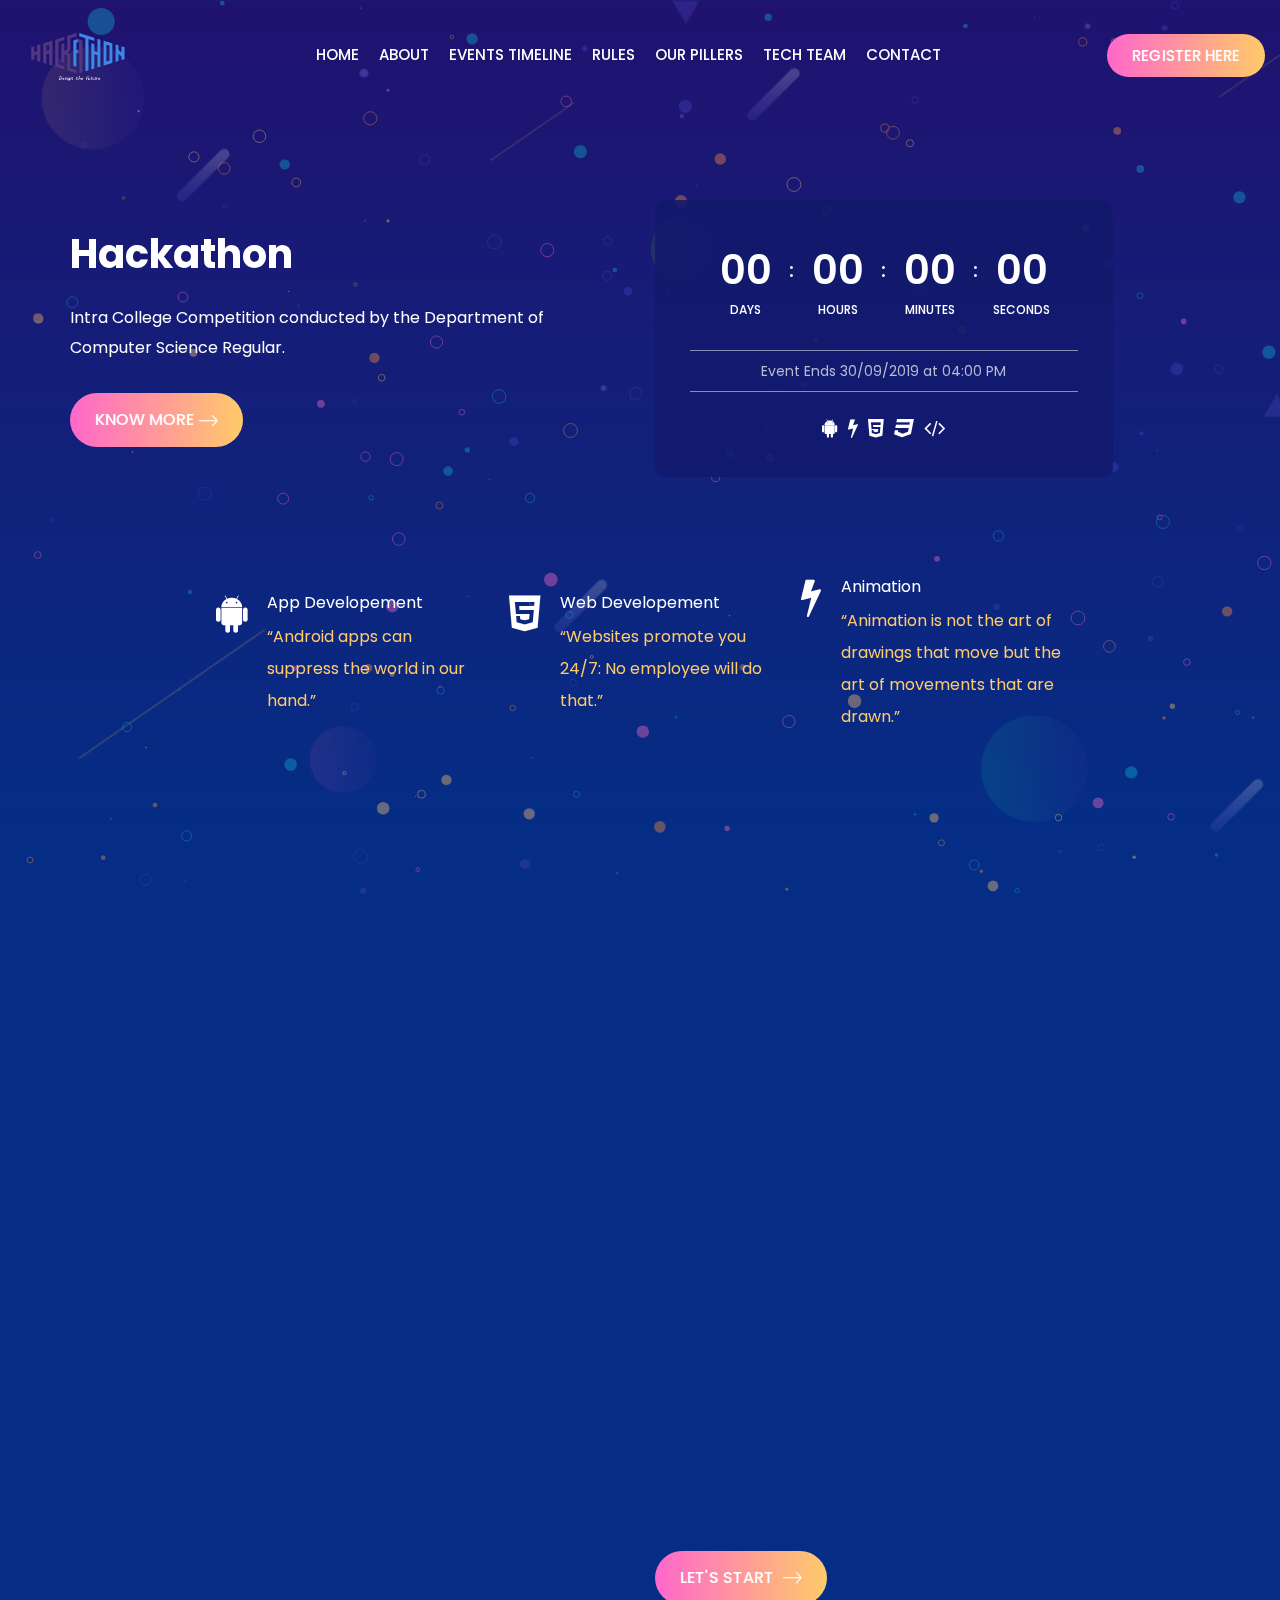
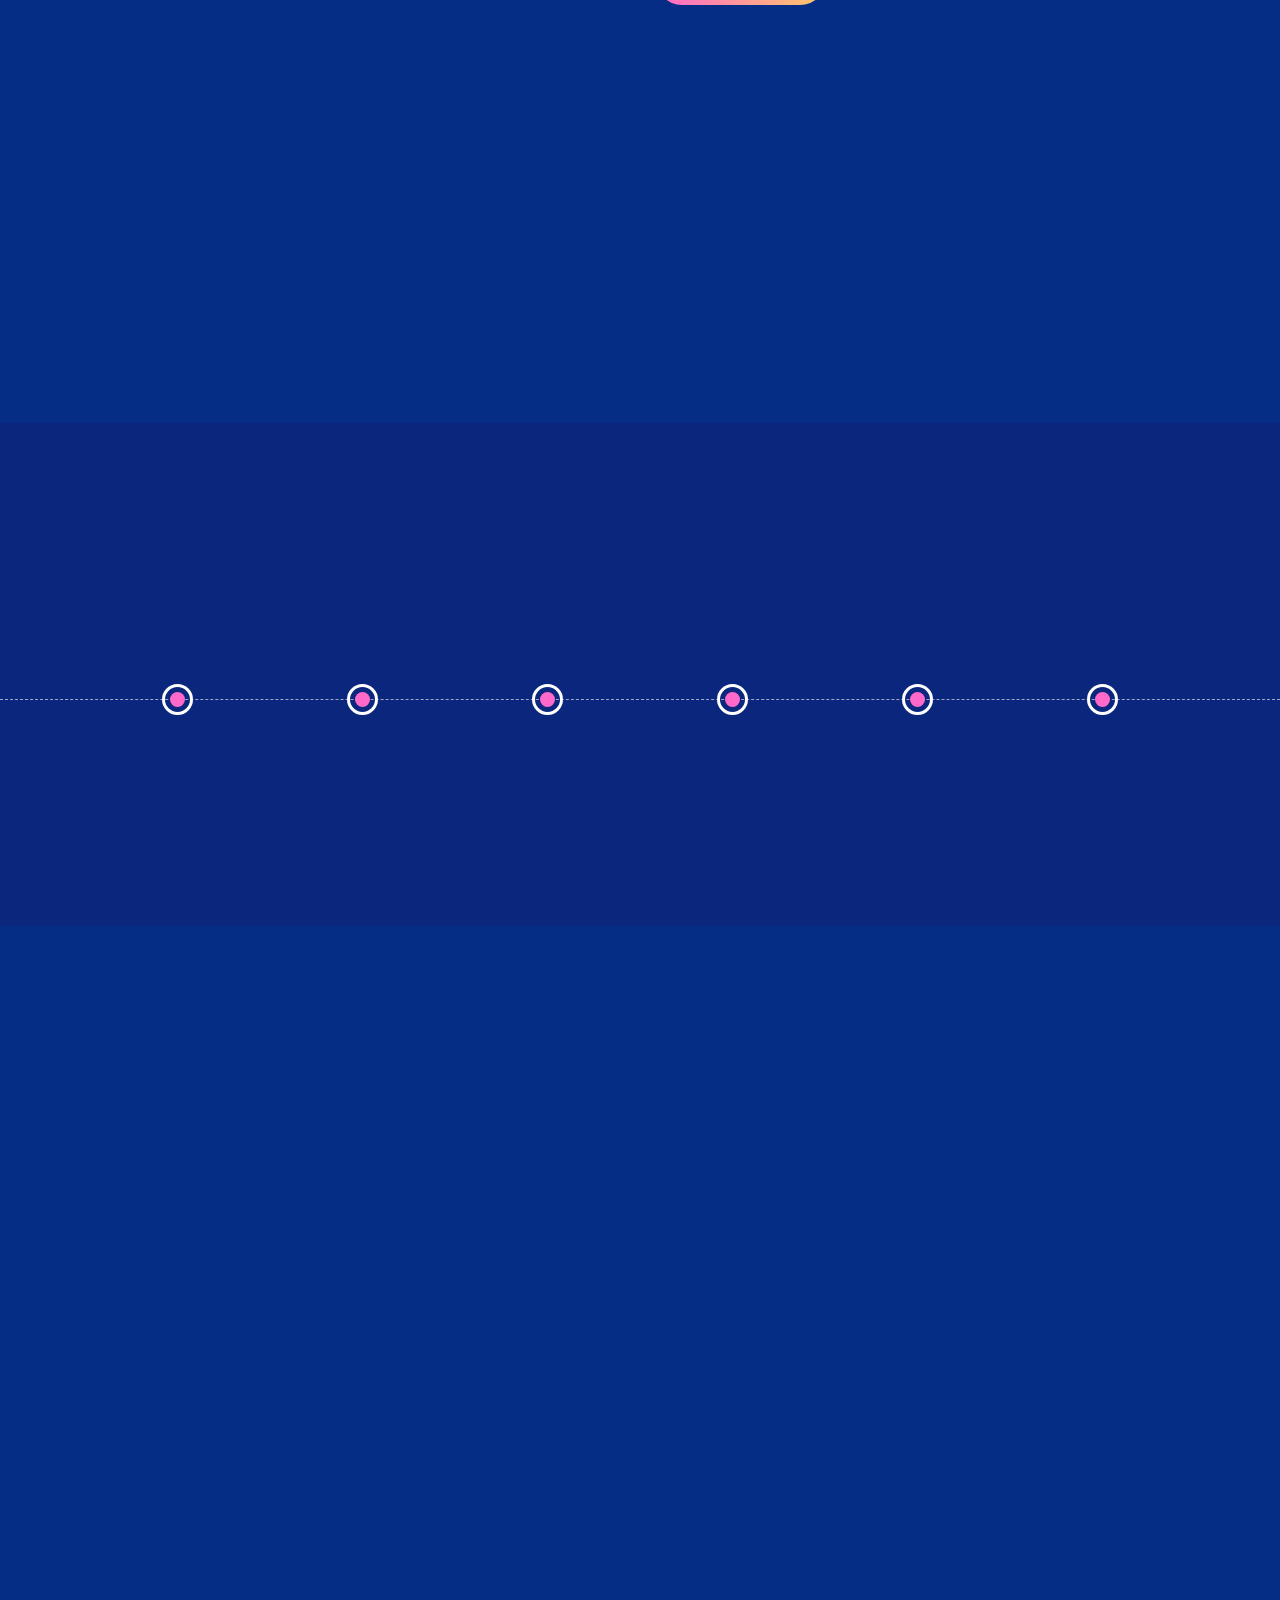
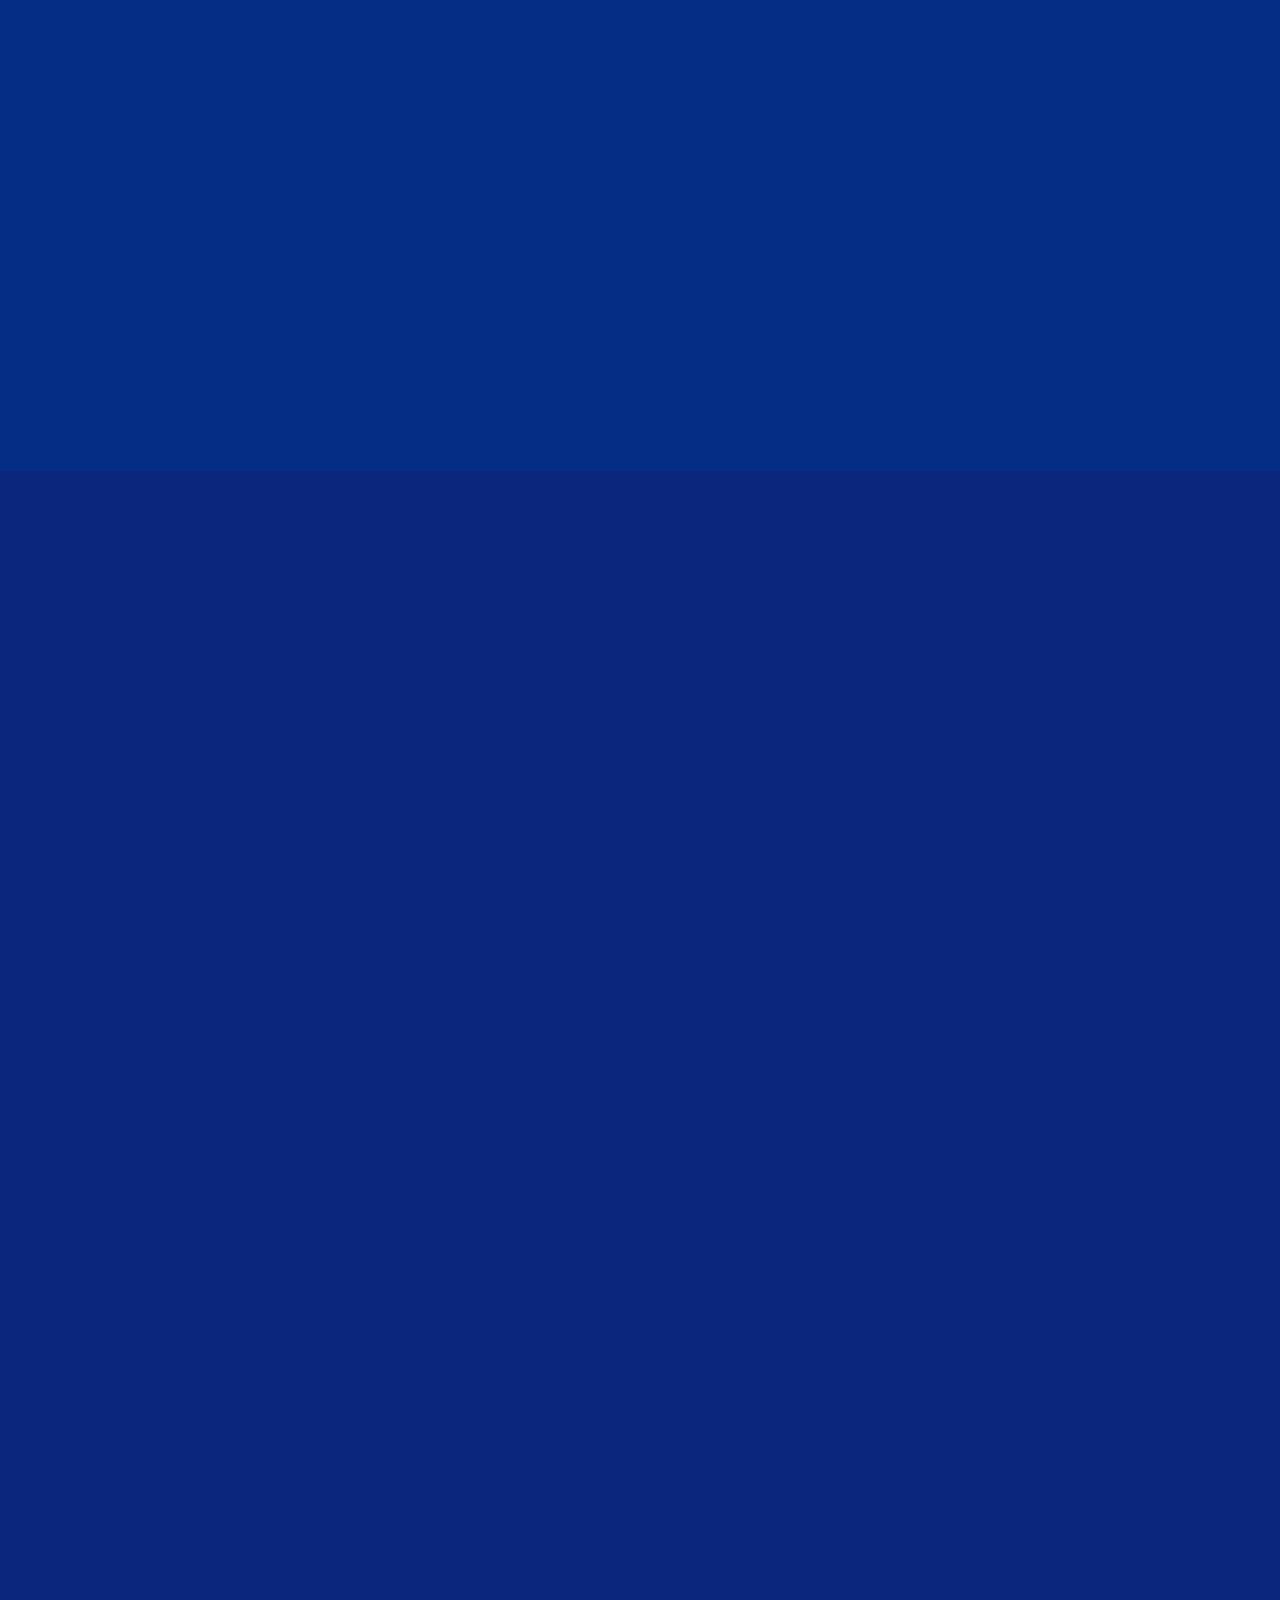
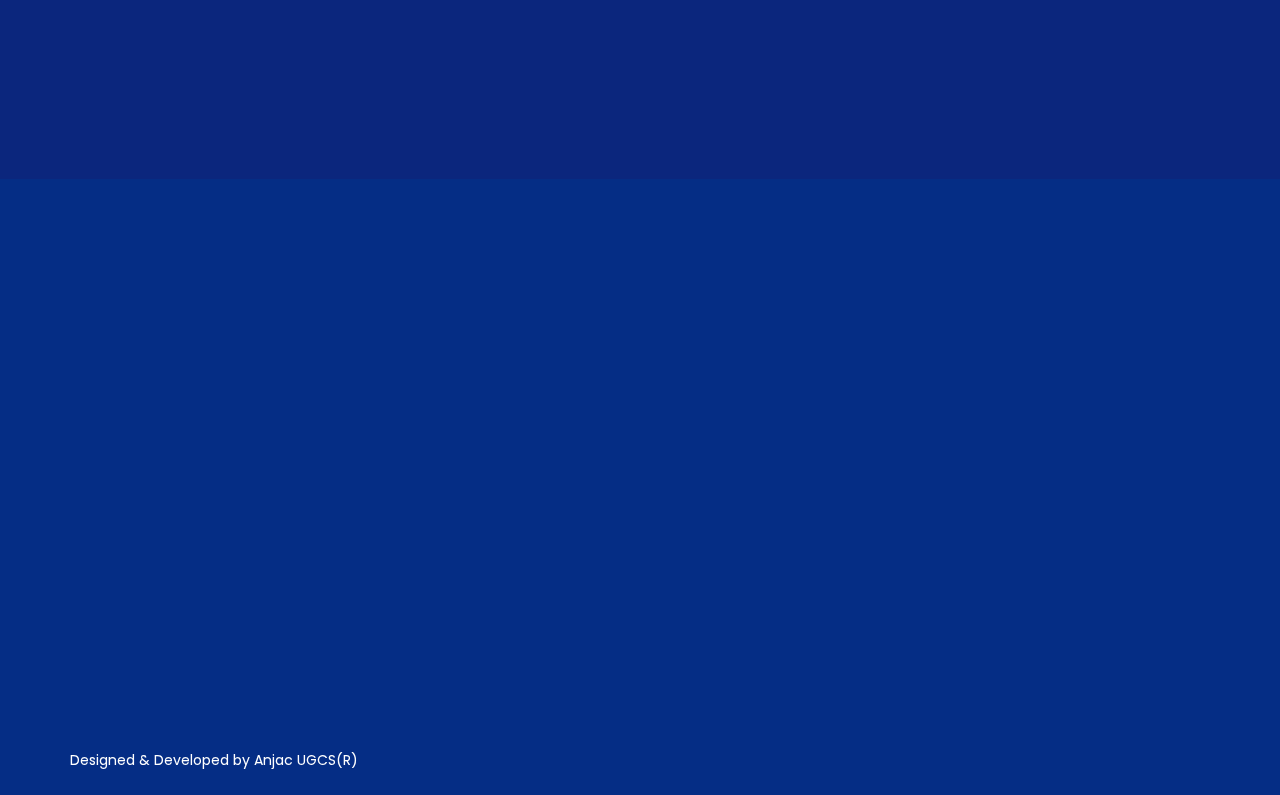
<file: index.html>
<!DOCTYPE html>
<html lang="en">
<head>
<meta charset="utf-8">
<meta http-equiv="X-UA-Compatible" content="IE=edge">
<meta name="viewport" content="width=device-width, initial-scale=1">
<meta name="description" content="It is an 
Intracollege Competition called 'HACKATHON',
 which was conducted by the Ayya Nadar Janaki Ammal College of Arts and Science, Sivakasi, 
 Tamilnadu" />

<title>HACKATHON | ANJAC UG CS(R)</title>

<link rel="shortcut icon" type="image/x-icon" href="img/hackaj.png">
<!-- Animation CSS -->
<link rel="stylesheet" href="assets/css/animate.css">
<!-- Latest Bootstrap min CSS -->
<link rel="stylesheet" href="assets/bootstrap/css/bootstrap.min.css">
<!-- Google Font -->
<link href="https://fonts.googleapis.com/css?family=Poppins:100,200,300,400,500,600,700,800,900" rel="stylesheet">
<!-- Font Awesome CSS -->
<link rel="stylesheet" href="assets/css/font-awesome.min.css" >
<!-- ionicons CSS -->
<link rel="stylesheet" href="assets/css/ionicons.min.css">
<!--- owl carousel CSS-->
<link rel="stylesheet" href="assets/owlcarousel/css/owl.carousel.min.css">
<link rel="stylesheet" href="assets/owlcarousel/css/owl.theme.default.min.css">
<!-- Magnific Popup CSS -->
<link rel="stylesheet" href="assets/css/magnific-popup.css">
<!-- <link rel="stylesheet" href="assets/css/spop.min.css"> -->
<!-- Style CSS -->
<link rel="stylesheet" href="assets/css/style.css">
<link rel="stylesheet" href="assets/css/responsive.css">
<!-- Color CSS -->

<link id="layoutstyle" rel="stylesheet" href="assets/color/theme.css">
</head>

<body class="v_blue" data-spy="scroll" data-offset="110">

<!-- START LOADER -->
<div id="loader-wrapper">
    <div id="loading-center-absolute">
        <div class="object" id="object_four"></div>
        <div class="object" id="object_three"></div>
        <div class="object" id="object_two"></div>
        <div class="object" id="object_one"></div>
    </div>
    <div class="loader-section section-left"></div>
    <div class="loader-section section-right"></div>

</div>
<!-- END LOADER --> 

<!-- START HEADER -->
<header class="header_wrap fixed-top">
	<div class="container-fluid">
		<nav class="navbar navbar-expand-lg"> 
			<a class="navbar-brand page-scroll animation" href="#home_section" data-animation="fadeInDown" data-animation-delay="1s"> 
        <img class="logo_light" src="img/hackaj.png" alt="logo" style="height:60px" /> 
      </a>
            <button class="navbar-toggler animation" type="button" data-toggle="collapse" data-target="#navbarSupportedContent" aria-controls="navbarSupportedContent" aria-expanded="false" aria-label="Toggle navigation" data-animation="fadeInDown" data-animation-delay="1.1s"> 
                <span class="ion-android-menu"></span> 
            </button>
			<div class="collapse navbar-collapse" id="navbarSupportedContent">
                
              <ul class="navbar-nav m-auto">
                    <li class="animation" data-animation="fadeInDown" data-animation-delay="1.2s"><a class="nav-link page-scroll nav_item" href="#">Home</a></li>
                    <li class="animation" data-animation="fadeInDown" data-animation-delay="1.2s"><a class="nav-link page-scroll nav_item" href="#about">About</a></li>
                    <li class="animation" data-animation="fadeInDown" data-animation-delay="1.3s"><a class="nav-link page-scroll nav_item" href="#timeline">Events Timeline</a></li>
                    <li class="animation" data-animation="fadeInDown" data-animation-delay="1.4s"><a class="nav-link page-scro  ll nav_item" href="#rules">Rules</a></li>
                    <li class="animation" data-animation="fadeInDown" data-animation-delay="1.6s"><a class="nav-link page-scroll nav_item" href="#founders">Our Pillers</a></li>
                    <li class="animation" data-animation="fadeInDown" data-animation-delay="1.6s"><a class="nav-link page-scroll nav_item" href="#team">Tech Team</a></li>
                    
                    <li class="animation" data-animation="fadeInDown" data-animation-delay="1.8s"><a class="nav-link page-scroll nav_item" href="#contact">Contact</a></li>
                </ul>
                <ul class="navbar-nav nav_btn align-items-center">
                    <li class="animation" data-animation="fadeInDown" data-animation-delay="2s"><a class="btn btn-default btn-radius nav_item" href="##">Register Here</a></li>
                </ul>
			</div>
		</nav>
	</div>
</header>
<!-- END HEADER --> 

<!-- START SECTION BANNER -->
<section id="home_section" class="section_banner section_gradiant" data-z-index="1" data-parallax="scroll" data-image-src="assets/images/banner_bg3.png">
    <canvas id="banner_canvas" class="transparent_effect fixed"></canvas>
    <div class="container">
        <div class="row align-items-center">
            <div class="col-xl-6 col-lg-6 col-sm-12 order-lg-first">
                <div class="banner_text text_md_center">
                    <h1 class="animation" data-animation="fadeInUp" data-animation-delay="1.1s">Hackathon</h1>
                    <p class="animation" data-animation="fadeInUp" data-animation-delay="1.3s">Intra College Competition conducted by the Department of Computer Science Regular.</p>
                    <div class="btn_group animation" data-animation="fadeInUp" data-animation-delay="1.4s"> 
                        <a href="#about" class="btn btn-default page-scroll btn-radius nav-link">Know More<i class="ion-ios-arrow-thin-right"></i></a> 
                        <!-- <a href="#" class="btn btn-default btn-radius">Buy Token Now! <i class="ion-ios-arrow-thin-right"></i></a>  -->
                    </div>
                </div>
            </div>
            <div class="col-xl-5 col-lg-6 col-md-12 col-sm-12 order-first">
                <div class="banner_inner res_md_mb_50 res_xs_mb_30">
                    <div class="tk_countdown box_shadow_none text-center animation" data-animation="fadeIn" data-animation-delay="1.1s">
                        <div class="banner_text tk_counter_inner">
                            
                            <div class="tk_countdown_time border-0 animation" data-animation="fadeInUp" data-animation-delay="1.2s" data-time="2019/09/30 00:00:00">
                            </div>
                            <span class="tk_ending_txt animation" data-animation="fadeInUp" data-animation-delay="1.4s">Event Ends 30/09/2019 at 04:00 PM</span>
                            <ul class="icon_list list_none d-flex justify-content-center">
                            	<li class="animation" data-animation="fadeInUp" data-animation-delay="1.5s"><i class="fa fa-android"></i></li>
                              <li class="animation" data-animation="fadeInUp" data-animation-delay="1.6s"><i class="fa fa-flash"></i></li>
                                <li class="animation" data-animation="fadeInUp" data-animation-delay="1.7s"><i class="fa fa-html5"></i></li>
                                <li class="animation" data-animation="fadeInUp" data-animation-delay="1.8s"><i class="fa fa-css3"></i></li>
                                <li class="animation" data-animation="fadeInUp" data-animation-delay="1.9s"><i class="fa fa-code"></i></li>
                            </ul>                        
                        </div>
                	</div>
                </div>
          	</div>
        </div>
        <div class="row">
        	<div class="col-12">
            	<div class="divider large_divider"></div>
            </div>
        </div>
        <div class="row align-items-center justify-content-center">
        	<!-- <div class="col-lg-3">
            	<h5 class="rate_title text_md_center animation" data-animation="fadeInUp" data-animation-delay="0.2s">Event Overview :</h5>
            </div> -->
            <div class="col-lg-3 col-md-4 col-sm-6">
            	<div class="review_box animation" data-animation="fadeInUp" data-animation-delay="0.4s">
                	<div class="review_icon">
                    	<i class="fa fa-android"></i>
                    </div>
                    <div class="review_info">
                      <h6>App Developement</h6>
                        <span class="rating"><small>
                            “Android apps can suppress the world in our hand.”
                        </small></span>
                    </div>
                </div>
            </div>
            <div class="col-lg-3 col-md-4 col-sm-6">
            	<div class="review_box animation" data-animation="fadeInUp" data-animation-delay="0.6s">
                	<div class="review_icon">
                    	<i class="fa fa-html5"></i>
                    </div>
                    <div class="review_info">
                    	<h6>Web Developement</h6>
                        <span class="rating"><small>
                            “Websites promote you 24/7: No employee will do that.”
                        </small></span>
                    </div>
                </div>
            </div>
            <div class="col-lg-3 col-md-4 col-sm-6">
            	<div class="review_box animation" data-animation="fadeInUp" data-animation-delay="0.8s">
                	<div class="review_icon">
                    	<i class="fa fa-flash"></i>
                    </div>
                    <div class="review_info">
                    	<h6>Animation</h6>
                        <span class="rating"><small>
                            “Animation is not the art of drawings that move but the art of movements that are drawn.”
                        </small></span>
                    </div>
                </div>
            </div>
        </div>
    </div>
</section>
<!-- END SECTION BANNER -->

<!-- START SECTION ABOUT US -->
<section id="about" class="small_pt small_pb">
    <div class="container">
        <div class="row align-items-center">
            <div class="col-lg-6 col-md-12 col-sm-12">
            	<div class="text-center">
                	<img class="animation" data-animation="zoomIn" data-animation-delay="0.2s" src="img/5.png"  alt="Hacker" /> 
                </div>
            </div>
            <div class="col-lg-6 col-md-12 col-sm-12 res_md_mt_30 res_sm_mt_20">
                <div class="title_default_light title_border">
                  <h4 class="animation" data-animation="fadeInUp" data-animation-delay="0.2s">About The Hackathon</h4>
                  <p class="animation" data-animation="fadeInUp" data-animation-delay="0.4s">
                    'Hackathon' is an Intra-College Competition Conducted by the Department of Computer Science Regular.
                   </p>
                  <p class="animation" data-animation="fadeInUp" data-animation-delay="0.8s">
                  This event helps the students, who will ready to explore their skills on app development, web developement, and animation making.
                  Possibly Anjac biggest hackathon in the near future. Hack Anjac stands for a cause; To eliminate rote learning from the academic lives and inculcating spirits of innovation and experimentation among the youth. Hackathons are yet to become the part of the regular norms in the fast developing nation, hence, few tech-enthusiasts from ISTE Students' Chapter Anjac took the charge to do so. With enterprises lining up for bare talents who can innovate and create something of their own, all that the students need is a podium to showcase their talents.Hack Anjac holds the key to overall development in the social and technical aspects of an individual.
                  </p>
                </div>
                <a href="#timeline" class="btn btn-default btn-radius" data-animation="fadeInUp" data-animation-delay="1s">Let's Start <i class="ion-ios-arrow-thin-right"></i></a> 
            </div>
        </div>
    </div>
</section>
<!-- END SECTION ABOUT US --> 

<!-- START SECTION HOW IT WORKS -->
<section  class="small_pt">
	<div class="container">
    	<div class="row">
            <div class="col-lg-12">
            	<div class="row">
                  <div class="col-lg-4">
                    	<div class="work_box res_md_mt_20">
                        	<div class="work_icon animation" data-animation="fadeInUp" data-animation-delay="0.2s">
                        		<i class="ion ion-social-android"></i>
                            </div>
                            <div class="work_inner">
                            	<h4 class="animation" data-animation="fadeInUp" data-animation-delay="0.3s">APK Creator</h4>
                                <p class="animation" data-animation="fadeInUp" data-animation-delay="0.4s">
                                Participants have to develope a android application based on the given topic.
                                </p>
                            </div>
                        </div>
                    </div>
                	<div class="col-lg-4">
                    	<div class="work_box res_md_mt_20">
                        	<div class="work_icon animation" data-animation="fadeInUp" data-animation-delay="0.2s">
                        		<i class="ion ion-social-html5"></i>
                            </div>
                            <div class="work_inner">
                            	<h4 class="animation" data-animation="fadeInUp" data-animation-delay="0.3s">Web Attack</h4>
                                <p class="animation" data-animation="fadeInUp" data-animation-delay="0.4s">
                                Participants have to design a website based on the given topic.
                                </p>
                            </div>
                        </div>
                    </div>
                    <div class="col-lg-4">
                    	<div class="work_box res_md_mt_20">
                        	<div class="work_icon animation" data-animation="fadeInUp" data-animation-delay="0.2s">
                        		<i class="ion ion-flash"></i>
                            </div>
                            <div class="work_inner">
                            	<h4 class="animation" data-animation="fadeInUp" data-animation-delay="0.3s">Innovative Designer</h4>
                                <p class="animation" data-animation="fadeInUp" data-animation-delay="0.4s">
                                Participants have to design a animation based on the given topics.
                                 </p>
                            </div>
                        </div>
                    </div>
                </div>
            </div>
        </div>
    </div>
</section>


<!-- START SECTION TIMELINE -->
<section id="timeline" class="bg_blue_dark" data-z-index="1" data-parallax="scroll" data-image-src="assets/images/roadmap_bg2.png">
  <div class="container">
	<div class="row text-center">
      <div class="col-lg-8 col-md-12 offset-lg-2">
        <div class="title_default_light title_border text-center">
          <h4 class="animation" data-animation="fadeInUp" data-animation-delay="0.2s">Events Timeline</h4>
          <p class="animation" data-animation="fadeInUp" data-animation-delay="0.4s">
          </p>
        </div>
      </div>
    </div>
  </div>
  <div class="container-fluid">
  	<div class="row">
    	<div class="col-md-12 pl-0 pr-0">
            <div class="roadmap owl-carousel small_space">
              <div class="item">
                <div class="roadmap_box rd_complete">
                  <div class="roadmap_inner">
                  	<div class="icon_roadmap">
                    	<i class="fa fa-angle-double-right animation" data-animation="fadeInDown" data-animation-delay="0.2s"></i>
                    </div>
                    <div class="roadmap_icon"></div>
                    <h6 class="animation" data-animation="fadeInUp" data-animation-delay="0.3s">September 27, 2019</h6>
                    <p class="animation" data-animation="fadeInUp" data-animation-delay="0.4s">
                      Registration Opens 
                    </p>
                  </div>
                </div>
              </div>
              <div class="item">
                <div class="roadmap_box rd_complete">
                  <div class="roadmap_inner">
                  	<div class="icon_roadmap">
                    	<i class="fa fa-angle-double-right animation" data-animation="fadeInDown" data-animation-delay="0.4s"></i>
                    </div>
                    <div class="roadmap_icon"></div>
                    <h6 class="animation" data-animation="fadeInUp" data-animation-delay="0.3s">September 29, 2019</h6>
                    <p class="animation" data-animation="fadeInUp" data-animation-delay="0.4s">
                    Registration Ends
                    </p>
                  </div>
                </div>
              </div>
              <div class="item">
                <div class="roadmap_box rd_complete">
                  <div class="roadmap_inner">
                  	<div class="icon_roadmap">
                    	<i class="fa fa-angle-double-right animation" data-animation="fadeInDown" data-animation-delay="0.6s"></i>
                    </div>
                    <div class="roadmap_icon"></div>
                    <h6 class="animation" data-animation="fadeInUp" data-animation-delay="0.3s">
                        10 AM,September 30, 2019</h6>
                    <p class="animation" data-animation="fadeInUp" data-animation-delay="0.4s">Hackathon Starts </p>
                  </div>
                </div>
              </div>
              <div class="item">
                <div class="roadmap_box rd_complete">
                  <div class="roadmap_inner">
                  	<div class="icon_roadmap">
                    	<i class="fa fa-angle-double-right animation" data-animation="fadeInDown" data-animation-delay="0.8s"></i>
                    </div>
                    <div class="roadmap_icon"></div>
                    <h6 class="animation" data-animation="fadeInUp" data-animation-delay="0.3s">1 PM,September 30, 2019</h6>
                    <p class="animation" data-animation="fadeInUp" data-animation-delay="0.4s">
                    Lunch Break
                    </p>
                  </div>
                </div>
              </div>
              <div class="item">
                <div class="roadmap_box rd_complete">
                  <div class="roadmap_inner">
                  	<div class="icon_roadmap">
                    	<i class="fa fa-angle-double-right animation" data-animation="fadeInDown" data-animation-delay="1s"></i>
                    </div>
                    <div class="roadmap_icon"></div>
                    <h6 class="animation" data-animation="fadeInUp" data-animation-delay="0.3s">3 PM,September 30, 2019</h6>
                    <p class="animation" data-animation="fadeInUp" data-animation-delay="0.4s">
                        Hackathon Ends
                    </p>
                  </div>
                </div>
              </div>
              
              <div class="item">
                <div class="roadmap_box rd_complete">
                  <div class="roadmap_inner">
                  	<div class="icon_roadmap">
                    	<i class="fa fa-angle-double-right animation" data-animation="fadeInDown" data-animation-delay="1.2s"></i>
                    </div>
                    <div class="roadmap_icon"></div>
                    <h6 class="animation" data-animation="fadeInUp" data-animation-delay="0.3s">4 PM,September 30, 2019</h6>
                    <p class="animation" data-animation="fadeInUp" data-animation-delay="0.4s">Prize Distribution</p>
                  </div>
                </div>
              </div>

              
              
            </div>
    	</div>
    </div>
  </div>
</section>
<!-- END SECTION TIMELINE --> 

<!-- SECTION MOBILE APP -->
<section id="rules">
	<div class="container">
    	<div class="row align-items-center">
            <div class="col-lg-7 col-md-12 col-sm-12">
              <div class="title_default_light title_border text_md_center">
                <h4 class="animation" data-animation="fadeInUp" data-animation-delay="0.2s">Rules</h4>
                
              </div>
              <ul class="list_none app_list">
              		<li>
                    <div class="mobileapp_icon gradient_box animation" data-animation="fadeInLeft" data-animation-delay="0.2s">
                          <i class="fa fa-mobile"></i>
                      </div>
                      <div class="mobileapp_desc">
                          <h5 class="animation" data-animation="fadeInUp" data-animation-delay="0.3s">APK Creator</h5>
                          <p class="animation" data-animation="fadeInUp" data-animation-delay="0.4s">
                              1) Tow partcipants per team. <br>
                              2) Duration is one hour.<br>
                              3) your app must be an offline based on the topic. (Announced on the spot).<br>
                              4) Team must bring their laptop.<br>
                              5) Team may make use of the content.(Eg: images,videos).<br>
                              6) Last date for registration is 29-Sept.<br>
                              7) <b>Venue:</b> C10.<br>
                          </p>
                      </div>
                  </li>
                <li>
                	<div class="mobileapp_icon gradient_box animation" data-animation="fadeInLeft" data-animation-delay="0.4s">
                        <i class="fa fa-html5"></i>
                    </div>
                    <div class="mobileapp_desc">
                        <h5 class="animation" data-animation="fadeInUp" data-animation-delay="0.5s">Web Attack</h5>
                        <p class="animation" data-animation="fadeInUp" data-animation-delay="0.6s">
                            1) Tow partcipants per team. <br>
                            2) Duration is one hour.<br>
                            3) your website should be minimum of 4pages based on the topic. (Announced on the spot). <br>
                            4) Webiste must be developed using HTML,CSS,PHP,JS,JQuery and mysql.<br>
                            5) Team make use of the content.(Eg: images,audio,video).<br>
                            6) Last date for registration is 29-Sept.<br>
                            7) <b>Venue:</b> UG Lab.<br>
                        </p>
                    </div>
                </li>
                <li>
                	<div class="mobileapp_icon gradient_box animation" data-animation="fadeInLeft" data-animation-delay="0.6s">
                        <i class="fa fa-flash"></i>
                    </div>
                    <div class="mobileapp_desc">
                        <h5 class="animation" data-animation="fadeInUp" data-animation-delay="0.7s">Innovative Designer</h5>
                        <p class="animation" data-animation="fadeInUp" data-animation-delay="0.8s">
                            1) Tow partcipants per team. <br>
                            2) Duration is one hour.<br>
                            3) Topic will be announced on the spot.<br>
                            4) Photoshop and flash will be provided.<br>
                            5) Team may make use of content.(Eg: images).<br>
                            6) Last date for registration is 29-Sept.<br>
                            7) <b>Venue:</b> UG Lab.<br>
                        </p>
                    </div>
                </li>
              </ul>
            </div>
            <div class="col-lg-5 col-md-12 col-sm-12">
                <div class="res_md_mt_50 res_sm_mt_20 text_md_center animation" data-animation="fadeInRight" data-animation-delay="0.2s"> 
                    <img src="img/ai.png" alt="mobile_app2"/> 
                </div>
            </div>
        </div>
    </div>
</section>
<!-- END SECTION MOBILE APP --> 

<!-- START SECTION TEAM -->
<section id="founders" class="bg_blue_dark">
    <div class="container">
        <div class="row">
          <div class="col-lg-8 col-md-12 offset-lg-2">
            <div class="title_default_light title_border text-center">
              <h4 class="animation" data-animation="fadeInUp" data-animation-delay="0.2s">Our Pillers</h4>
              
            </div>
          </div>
        </div>

        <div class="row small_space">
            <div class="col-lg-4 col-md-6 col-sm-6 res_md_mb_30 res_sm_mb_20">
                <div class="team_box animation" data-animation="fadeInUp" data-animation-delay="0.4s">
                    <div class="team_img gradient_box text-center"> 
                    	<img src="img/founders/10.jpg" alt="Principal" style="transform: rotate(90deg)"/>
                    	<div class="social_team list_none">
                        <ul>
                            <li>
                              <strong class='text-white'>
                                  Dr.C.ASHOK 
                              </strong>
                            </li>
                            <li>
                              <span class='text-white' style="font-size: 12px">B.Sc.,B.P.Ed,M.P.Ed.,</span>
                            </li>
                            <li>
                              <span class='text-white' style="font-size: 12px">
                                  SLET.,M.Phil..,D.Y.Ed.,Ph.D.
                              </span>
                            </li>
                        </ul>
                    </div>
                    </div>
                    <div class="team_info text-center">
                        <h4>
                            Principal  
                        </h4>
                    </div>
                </div>
            </div>

            <div class="col-lg-4 col-md-6 col-sm-6 res_md_mb_30 res_sm_mb_20">
                <div class="team_box animation" data-animation="fadeInUp" data-animation-delay="0.4s">
                    <div class="team_img gradient_box text-center"> 
                    	<img src="img/founders/7.jpg" alt="Correspondent"/>
                    	<div class="social_team list_none">
                        <ul>
                            <li>
                              <strong class='text-white'>
                                  Mr.G.Abiruben
                              </strong>
                            </li>
                            <li>
                              <span class='text-white' style="font-size: 12px">M.B.A</span>
                            </li>
                        </ul>
                    </div>
                    </div>
                    <div class="team_info text-center">
                        <h4>
                            Correspondent  
                        </h4>
                    </div>
                </div>
            </div>


            <div class="col-lg-4 col-md-6 col-sm-6 res_md_mb_30 res_sm_mb_20">
                <div class="team_box animation" data-animation="fadeInUp" data-animation-delay="0.4s">
                    <div class="team_img gradient_box text-center"> 
                    	<img src="img/founders/3.jpg" alt="Member"/>
                    	<div class="social_team list_none">
                        <ul>
                            <li>
                              <strong class='text-white'>
                                  Mr.A.Subash Chandra Bose 
                              </strong>
                            </li>
                        </ul>
                    </div>
                    </div>
                    <div class="team_info text-center">
                        <h4>
                            Member  
                        </h4>
                    </div>
                </div>
            </div>



            <div class="col-lg-4 col-md-6 col-sm-6 res_md_mb_30 res_sm_mb_20">
                <div class="team_box animation" data-animation="fadeInUp" data-animation-delay="0.4s">
                    <div class="team_img gradient_box text-center"> 
                    	<img src="img/founders/6.jpg" alt="Member"/>
                    	<div class="social_team list_none">
                        <ul>
                            <li>
                              <strong class='text-white'>
                                  Mr.G.Athipathy 
                              </strong>
                            </li>
                            <li>
                              <span class='text-white' style="font-size: 12px">M.B.A</span>
                            </li>
                        </ul>
                    </div>
                    </div>
                    <div class="team_info text-center">
                        <h4>
                            Member  
                        </h4>
                    </div>
                </div>
            </div>


            <div class="col-lg-4 col-md-6 col-sm-6 res_md_mb_30 res_sm_mb_20">
                <div class="team_box animation" data-animation="fadeInUp" data-animation-delay="0.4s">
                    <div class="team_img gradient_box text-center"> 
                    	<img src="img/founders/4.jpg" alt="President"/>
                    	<div class="social_team list_none">
                        <ul>
                            <li>
                              <strong class='text-white'>
                                  Mr.A.Ramamurthy
                              </strong>
                            </li>
                            <li>
                              <span class='text-white' style="font-size: 12px">B.Com</span>
                            </li>
                        </ul>
                    </div>
                    </div>
                    <div class="team_info text-center">
                        <h4>
                            President  
                        </h4> 
                    </div>
                </div>
            </div>


            <div class="col-lg-4 col-md-6 col-sm-6 res_md_mb_30 res_sm_mb_20">
                <div class="team_box animation" data-animation="fadeInUp" data-animation-delay="0.4s">
                    <div class="team_img gradient_box text-center"> 
                    	<img src="img/founders/5.jpg" alt="Secretary"/>
                    	<div class="social_team list_none">
                        <ul>
                            <li>
                              <strong class='text-white'>
                                  Mr.V.Ayyan Kodiswaran
                              </strong>
                            </li>
                            <li>
                                <span class='text-white' style="font-size: 12px">B.Tech</span>
                              </li>
                        </ul>
                    </div>
                    </div>
                    <div class="team_info text-center">
                        <h4>
                            Secretary  
                        </h4>
                    </div>
                </div>
            </div>

        </div>
    	<div class="divider large_divider" id="team"></div>
        <div class="row">
          <div class="col-md-12">
            <div class="title_default_light title_border text-center">
              <h4 class="animation" data-animation="fadeInUp" data-animation-delay="0.2s">Technical Team</h4>
            </div>
          </div>
        </div>
        <div class="row small_space justify-content-center">
          <div class="col-lg-12 col-md-12">
            <div class="row">
              <div class="col-lg-3 col-md-6 col-sm-6 res_md_mb_30 res_sm_mb_20">
                <div class="team_box animation" data-animation="fadeInUp" data-animation-delay="0.2s">
                    <div class="team_img gradient_box text-center"> 
                    	<img src="img/technicalteam/1.jpg" alt="Sakthi" class='team'/>
                    	<div class="social_team list_none">
                        <ul>
                            
                            
                            <li><a href="https://www.instagram.com/sakthisaravanan75/"><i class="fa fa-instagram"></i></a></li>
                        </ul>
                    </div>
                    </div>
                    <div class="team_info text-center">
                        <h4><a href="##" class="content-popup">Mr.M.Sakthi Saravanan M.Sc., M.Phil.</a></h4>
                        <p>Co Ordinator</p>
                    </div>

                </div>
              </div>
              <div class="col-lg-3 col-md-6 col-sm-6 res_md_mb_30 res_sm_mb_20">
                <div class="team_box animation" data-animation="fadeInUp" data-animation-delay="0.4s">
                    <div class="team_img gradient_box text-center"> 
                    	<img src="img/technicalteam/2.jpg" alt="Sharan" class='team'/>
                    	<div class="social_team list_none">
                        <ul>
                            
                            
                            <li><a href="https://www.instagram.com/sharans961999/"><i class="fa fa-instagram"></i></a></li>
                        </ul>
                    </div>
                    </div>
                    <div class="team_info text-center">
                        <h4><a href="##" class="content-popup">S.P.Sharan Kumar</a></h4>
                        <p>III B.Sc CS </p>
                        <p>Full Stack Developer</p>
                    </div>
               
                </div>
              </div>

              <div class="col-lg-3 offset-lg-0 col-md-6 offset-md-3 col-sm-6 offset-sm-3">
                <div class="team_box animation" data-animation="fadeInUp" data-animation-delay="0.6s">
                    <div class="team_img gradient_box text-center"> 
                    	<img src="img/technicalteam/5.jpg" alt="Harikrishnan" class='team'/>
                    	<div class="social_team list_none">
                        <ul>
                            
                            
                            <li><a href="https://www.instagram.com/mr_sensitive_02/"><i class="fa fa-instagram"></i></a></li>
                        </ul>
                    </div>
                    </div>
                    <div class="team_info text-center">
                        <h4><a href="##" class="content-popup">S.Harikrishnan</a></h4>
                        <p>III B.Sc CS </p>
                        <p>UI/UX & Web Developer</p>
                    </div>

                </div>
              </div>

              <div class="col-lg-3 offset-lg-0 col-md-6 offset-md-3 col-sm-6 offset-sm-3">
                  <div class="team_box animation" data-animation="fadeInUp" data-animation-delay="0.6s">
                      <div class="team_img gradient_box text-center"> 
                        <img src="img/technicalteam/3.jpg" alt="Yogesh" class='team'/>
                        <div class="social_team list_none">
                          <ul>
                              
                              
                              <li><a href="https://www.instagram.com/mr_sensitive_04/"><i class="fa fa-instagram"></i></a></li>
                          </ul>
                      </div>
                      </div>
                      <div class="team_info text-center">
                          <h4><a href="##" class="content-popup">T.Yogesh</a></h4>
                          <p>III B.Sc CS </p>
                          <p>Full Stack Developer</p>
                      </div>
  
                  </div>
                </div>

            </div>
          </div>
        </div>
    </div>
</section>
<!-- END SECTION TEAM --> 




<!-- START SECTION CONTACT -->
<section id="contact" class="contact_section small_pt small_pb">
	<div class="container">
    	<div class="row">
        	<div class="col-lg-8 col-md-12 offset-lg-2">
              <div class="title_default_light title_border text-center">
                <h4 class="animation" data-animation="fadeInUp" data-animation-delay="0.2s">Get In Touch!</h4>
              </div>
            </div>
        </div>
        <div class="row align-items-center small_space">
            <div class="col-lg-4 col-md-6 offset-lg-2">
            	<div class="bg_navy_blue_dark contact_box_s2 animation" data-animation="fadeInLeft" data-animation-delay="0.1s">
                    <div class="contact_title">
                        <h5 class="animation" data-animation="fadeInUp" data-animation-delay="0.2s">Contact With Us</h5>
                        
                    </div>
                    <ul class="list_none contact_info mt-margin">
                        <li class="animation" data-animation="fadeInUp" data-animation-delay="0.4s"> 
                        	<i class="ion-ios-location"></i>
                            <div class="contact_detail"> <span>Address</span>
                            	<p>
                                  Ayya Nadar Janaki Ammal College, Sivakasi.

                              </p>
                            </div>
                        </li>
                        <li class="animation" data-animation="fadeInUp" data-animation-delay="0.5s"> 
                        	<i class="ion-android-call"></i>
                            <div class="contact_detail"> <span>Phone</span>
                              <a href="tel:+91 8778189803">+91 8778189803</a>
                            </div>
                        </li>
                        <li class="animation" data-animation="fadeInUp" data-animation-delay="0.6s"> 
                        	<i class="ion-ios-email"></i>
                            <div class="contact_detail"> <span>Email-id</span>
                            	<a href="mailto:mailtohackathon@gmail.com">mailtohackathon@gmail.com</a>
                            </div>
                        </li>
                  </ul>
                  
              	</div>
            </div>
            <div class="col-lg-5 col-md-6">
            	<div class="pt-4 pt-md-0 animation" data-animation="fadeInRight" data-animation-delay="0.1s">
                    <form method="post" name="enq" id="form" class="field_form">
                    <div class="row">
                      <div class="form-group col-md-12 animation" data-animation="fadeInUp" data-animation-delay="0.4s">
                        <input type="text" required placeholder="Enter Name *" id="first-name" class="form-control" name="name">
                      </div>
                      <div class="form-group col-md-12 animation" data-animation="fadeInUp" data-animation-delay="0.6s">
                        <input type="email" required placeholder="Enter Email *" id="email" class="form-control" name="email">
                      </div>
                      <div class="form-group col-md-12 animation" data-animation="fadeInUp" data-animation-delay="0.8s">
                        <input type="text" required placeholder="Enter Subject" id="subject" class="form-control" name="subject">
                      </div>
                      <div class="form-group col-md-12 animation" data-animation="fadeInUp" data-animation-delay="1s">
                        <textarea required placeholder="Message *" id="description" class="form-control" name="message" rows="2"></textarea>
                      </div>
                      <div class="col-md-12 text-center animation" data-animation="fadeInUp" data-animation-delay="1.2s">
                        <button type="submit" title="Submit Your Message!" class="btn btn-default btn-radius btn-block"  name="submit" value="Submit">Submit <i class="ion-ios-arrow-thin-right"></i></button>
                      </div>
                    </div>
                    </form>
                </div>
        	</div>
        </div>
	</div>
</section>
<!-- END SECTION CONTACT --> 

<!-- START FOOTER SECTION -->
<footer>
	
    <div class="bottom_footer">
    <div class="container">
      <div class="row">
        <div class="col-md-12">
          <p class="copyright">Designed & Developed by Anjac UGCS(R)</p>
        </div>
        
      </div>
    </div>
    </div>
</footer>
<!-- END FOOTER SECTION -->

<a href="#" class="scrollup btn-default"><i class="ion-ios-arrow-up"></i></a> 
<!-- Latest jQuery --> 
<script src="assets/js/jquery-1.12.4.min.js"></script> 
<!-- Latest compiled and minified Bootstrap --> 
<script src="assets/bootstrap/js/bootstrap.min.js"></script> 
<!-- owl-carousel min js  --> 
<script src="assets/owlcarousel/js/owl.carousel.min.js"></script> 
<!-- magnific-popup min js  --> 
<script src="assets/js/magnific-popup.min.js"></script> 
<!-- waypoints min js  --> 
<script src="assets/js/waypoints.min.js"></script> 
<!-- parallax js  --> 
<script src="assets/js/parallax.js"></script> 
<!-- countdown js  --> 
<script src="assets/js/jquery.countdown.min.js"></script> 
<!-- particles min js  --> 
<script src="assets/js/particles.min.js"></script> 
<!-- scripts js --> 
<script src="assets/js/jquery.dd.min.js"></script> 
<!-- jquery.counterup.min js --> 
<script src="assets/js/jquery.counterup.min.js"></script> 
<!-- modern_canvas js --> 
<script src="assets/js/modern_canvas.js"></script> 
<!-- <script src="assets/js/spop.min.js"></script>  -->
<script src="assets/js/notification.js"></script> 
<!-- scripts js --> 
<script src="assets/js/scripts.js"></script>

<script>
$("#form").on('submit',function(event){
  event.preventDefault();
  alert("Form submitted successfully !!");
});

</script>
</body>

</html>
</file>
<file: assets/css/style.css>
/*=========================================================
Author       : Bestwebcreator.
Template Name: Cryptocash – ICO, Cryptocurrency Website & ICO Landing Page HTML + Dashboard Template
Version      : 1.7
==============================================================*/

/*=============================================================
    CSS INDEX
    =============================
    01. GENERAL STYLE (body, link color, section-title, overlay, section-padding etc)
    02. HEADER DESIGN
	03. BANNER SECTION
	04. WHY CHOOSE SECTION
	05. ABOUT SECTION
	06. TOKEN SECTION
	07. TIMELINE SECTION
	08. MOBILE APP SECTION
	09. TEAM SECTION
	10. FAQ SECTION
	11. CONTACT SECTION
	12. CLIENT SECTION
	13. FOOTER SECTION
	14. ABOUT US PAGE
	15. SERVICES PAGE
	16. PRICING PAGE
	17. START 404 PAGE
	18. BLOG SECTION
	19. LOGIN PAGE
	20. SIDEBAR SECTION 
	21. POST DETAIL SECTION 
	22. CONTACT PAGE
	23. DIGITAL NETWORK SECTION
	24. WHITEPAPER SECTION
	25. TOKEN RATING SECTION
	26. TOKEN NOTIFICATION POPUP
	
*=============================================================*/
  
/*===================================*
01. GENERAL STYLE
*===================================*/
body {
	background: #ffffff none repeat scroll 0 0;
    color: #7a7a7a;
    font-family: 'Poppins', sans-serif;
    font-size: 16px;
    font-weight: 400;
    line-height: 30px;
}
html,
body { 
	height: 100%;
}
h1,
h2,
h3,
h4,
h5,
h6 {
	color: #5957cd;
}
p {
	color:#7a7a7a;
	margin-bottom:30px;
}
a {
	color: #5957cd;
	text-decoration: none;
	-webkit-transition: all 0.5s ease;
	transition: all .5s ease;
}
a:hover {
	color: #ff69c9;
	text-decoration: none;
	transition: all .5s ease;
}
a:focus {
	outline: none;
	text-decoration: none;
}
img {
	max-width: 100%;
}
ul,
li {
	margin: 0;
	padding: 0;
}
::-webkit-input-placeholder {
	color: #7a7a7a;
	font-weight: 400;
	font-family: 'Poppins', sans-serif;
}
:-moz-placeholder {
	color: #7a7a7a;
	font-weight: 400;
	font-family: 'Poppins', sans-serif;
}
::-moz-placeholder {
	color: #7a7a7a;
	font-weight: 400;
	font-family: 'Poppins', sans-serif;
}
:-ms-input-placeholder {
	color: #7a7a7a;
	font-weight: 400;
	font-family: 'Poppins', sans-serif;
}
.form-control:focus {
	box-shadow: none;
}
fieldset {
	border: 0 none;
	margin: 0 auto;
	padding: 0;
}
section {
	padding: 100px 0;
	position:relative;
}
.no-padding { 
	padding: 0
}
section.small_pt {
	padding-top: 50px;
}
section.small_pb {
	padding-bottom: 50px;
}
.lg_pt_20 {
	padding-top: 20px;
}
.lg_pt_30 {
	padding-top: 30px;
}
.lg_pt_40 {
	padding-top: 40px;
}
.lg_pt_50 {
	padding-top: 50px;
}
.lg_pb_20 {
	padding-bottom: 20px;
}
.lg_pb_30 {
	padding-bottom: 30px;
}
.lg_pb_40 {
	padding-bottom: 40px;
}
.lg_pb_50 {
	padding-bottom: 50px;
}
.list_none li {
	list-style:none;
}
input {
	border: 0;
	padding: 10px 20px;
	width: 100%;
}
button {
	background-image: -webkit-linear-gradient(left, #ff67cb 0%,#ffcc67 99%);
	background-image: linear-gradient(to right, #ff67cb 0%,#ffcc67 99%);
	border: 0;
	border-radius: 40px;
	color: #ffffff;
	cursor: pointer;
	padding: 10px 20px;
	text-transform: uppercase;
	transition: all 0.5s ease 0s;
}
button:hover {
	color:#fff;
}
button:focus {
	outline:none;
}
.overflow_hide {
	overflow: hidden;
}
.title_default_light h4, 
.title_default_dark h4{
	font-size: 26px;
	font-weight: bold;
	margin-bottom: 30px;
	text-transform: capitalize;
}
.title_default_light h4,
.title_default_light p {
	color:#fff;
}
.title_blue_dark h4{
	color: #0043bb;
	font-size: 26px;
	font-weight: bold;
	margin-bottom: 30px;
}
.title_dark h4 {
	color: #0c0e27;
	font-size: 26px;
	font-weight: bold;
	margin-bottom: 30px;
}
.title_purple_dark h4 {
	color: #6000b5;
	font-size: 26px;
	font-weight: bold;
	margin-bottom: 20px;
}
.title_cyan_dark h4 {
	color: #0e082c;
	font-size: 26px;
	font-weight: bold;
	margin-bottom: 20px;
}
.title_border h4 {
	padding-bottom: 15px;
	position: relative;
}
.title_blue_dark.title_border h4::before {
	background-color: #0043bb;
}
.title_cyan_dark.title_border h4::before {
	background-color: #280e3b;
}
.title_purple_dark.title_border h4::before {
	background-color: #0e082c;
}
.title_dark.title_border h4::before {
	background-color: #0c0e27;
}
.title_border h4::before {
	background-color: #5957cd;
	bottom: 0;
	content: "";
	height: 2px;
	left: 0;
	position: absolute;
	right: 0;
	width: 80px;
}
.title_border.text-center h4::before {
	margin:0 auto;
}
.title_default_light.title_border h4::before {
	background-color: #fff;
}
.divider {
	clear:both;
	display:block;
	height:20px;
}
.background_bg {
	background-attachment: fixed;
	background-position: center center;
	background-repeat: no-repeat;
	background-size: cover;
}
.transparent_bg {
	background-color: rgba(0, 0, 0, 0) !important;
}
.box_shadow_none {
	box-shadow: none !important;
}
.bg_light {
	background-color: #f7fafc;
}
.bg_blue_dark {
	background-color :#0b267d;
}
.bg_light_dark {
	background-color: #121833;
}
.bg_light_dark_blue {
	background-color: #161d3e;
}
.bg_black_dark,
.v_dark {
	background-color :#0c0e27;
}
.blue_light_bg,
.v_blue_pro {
	background-color: #5957cd;
}
.light_blue_dark_bg {
	background-color: #4a49bf;
}
.blue_lightdark_bg {
	background-color: #4241b8;
}
.bg_gray {
	background-color: #f1f1f1;
}
.bg_gray2 {
	background-color: #f8f8ff;
}
.bg_gray3 {
	background-color: #fbfaff;
}
.bg_gray4 {
	background-color: #f7f7f7;
}
.pink_bg {
	background-color: #ff68ca;
}
.yellow_bg {
	background-color: #ffca69;
}
.blue_bg,
.v_royal_blue {
	background-color: #193dc0;
}
.blue_dark_bg {
	background-color: #081990;
}
.purple_bg {
	background-color: #6000b5;
}
.purple_dark_bg {
	background-color: #3e1084;
}
.large_divider {
	height:100px;
}
.small_divider {
	height:50px;
}
.small_space {
	margin-top:20px;
}
.large_space {
	margin-top: 50px;
}
.small_text * {
    font-size: 14px;
}
.container,
.container-fluid {
    position: relative;
    z-index: 5;
}
.gradient_box {
	background: -webkit-linear-gradient(left, #ff67cb 0%,#ffcc67 99%) !important;
	background: linear-gradient(to right, #ff67cb 0%,#ffcc67 99%) !important;
}
.gradient_box2 {
	background: -moz-linear-gradient(180deg, rgba(25,61,192,1) 0%, rgba(10,29,149,1) 50%, rgba(25,61,192,1) 100%); /* ff3.6+ */
	background: -webkit-gradient(linear, left top, right top, color-stop(0%, rgba(25,61,192,1)), color-stop(50%, rgba(10,29,149,1)), color-stop(100%, rgba(25,61,192,1))); /* safari4+,chrome */
	background: -webkit-linear-gradient(180deg, rgba(25,61,192,1) 0%, rgba(10,29,149,1) 50%, rgba(25,61,192,1) 100%); /* safari5.1+,chrome10+ */
	background: -o-linear-gradient(180deg, rgba(25,61,192,1) 0%, rgba(10,29,149,1) 50%, rgba(25,61,192,1) 100%); /* opera 11.10+ */
	background: -ms-linear-gradient(180deg, rgba(25,61,192,1) 0%, rgba(10,29,149,1) 50%, rgba(25,61,192,1) 100%); /* ie10+ */
	background: linear-gradient(270deg, rgba(25,61,192,1) 0%, rgba(10,29,149,1) 50%, rgba(25,61,192,1) 100%); /* w3c */ 
}
.section_gradiant {
	background: -webkit-linear-gradient(to bottom, rgba(32,18,111,1) 0%,rgba(5,45,133,1) 100%);
	background-image: linear-gradient(to bottom, rgba(32,18,111,1) 0%,rgba(5,45,133,1) 100%);
}
.section_gradiant2 {
	background-image: -webkit-linear-gradient(left, #6000b5 0%,#3e2a9c 99%);
	background-image: linear-gradient(to right, #6000b5 0%,#3e2a9c 99%);
}
.section_gradiant3 {
	background-image: -webkit-linear-gradient(left, #193f88 0%,#0e082c 99%);
	background-image: linear-gradient(to right, #193f88 0%,#0e082c 99%);
}
.v_blue,
.bg_navy_blue {
	background-color: #052d85;
}
.bg_navy_blue_dark {
	background-color: #121a6d;
}
.v_blue .title_default_dark.title_border h4::before {
	background-color: #0a257c;
}
.v_blue .title_default_dark h4 {
	color: #0a257c;
}

/*START LOADER DESIGN*/
#loader-wrapper {
    position: fixed;
    top: 0;
    left: 0;
    width: 100%;
    height: 100%;
    z-index: 9999;
}
#loading-center-absolute {
	position: absolute;
	left: 50%;
	top: 50%;
	height: 200px;
	width: 200px;
	margin-top: -100px;
	margin-left: -100px;
	-ms-transform: rotate(-135deg); 
	-moz-transform: rotate(-135deg); 
   	-webkit-transform: rotate(-135deg); 
    transform: rotate(-135deg);
	z-index: 1001;
}
.object{
	-moz-border-radius: 50% 50% 50% 50%;
	-webkit-border-radius: 50% 50% 50% 50%;
	border-radius: 50% 50% 50% 50%;
	position: absolute;
	border-top: 5px solid #FFF;
	border-bottom: 5px solid transparent;
	border-left:  5px solid #FFF;
	border-right: 5px solid transparent;
	-webkit-animation: animate 2s infinite;
	animation: animate 2s infinite;	
}
#object_one{
	left: 75px;
	top: 75px;
	width: 50px;
	height: 50px;
}
#object_two{
	left: 65px;
	top: 65px;
	width: 70px;
	height: 70px;
	-webkit-animation-delay: 0.2s;
    animation-delay: 0.2s;
}
#object_three{
	left: 55px;
	top: 55px;
	width: 90px;
	height: 90px;
	-webkit-animation-delay: 0.4s;
    animation-delay: 0.4s;
}
#object_four{
	left: 45px;
	top: 45px;
	width: 110px;
	height: 110px;
	-webkit-animation-delay: 0.6s;
    animation-delay: 0.6s;
}	

@-webkit-keyframes animate {
 
50% {
	-ms-transform: rotate(360deg) scale(0.8); 
	-moz-transform: rotate(360deg) scale(0.8); 
   	-webkit-transform: rotate(360deg) scale(0.8); 
    transform: rotate(360deg) scale(0.8); 
  }
}

@keyframes animate {
	
50% {
	-ms-transform: rotate(360deg) scale(0.8); 
	-moz-transform: rotate(360deg) scale(0.8); 
   	-webkit-transform: rotate(360deg) scale(0.8); 
    transform: rotate(360deg) scale(0.8); 
  }	
}
#loader-wrapper .loader-section {
	position: fixed;
	top: 0;
	width: 51%;
	height: 100%;
	background-color: #4241b8;
	z-index: 999;
	-webkit-transform: translateX(0);  /* Chrome, Opera 15+, Safari 3.1+ */
	-moz-transform: translateX(0); 
	-ms-transform: translateX(0);  /* IE 9 */
	transform: translateX(0);  /* Firefox 16+, IE 10+, Opera */
}
#loader-wrapper .loader-section.section-left {
	left: 0;
}
#loader-wrapper .loader-section.section-right {
	right: 0;
}
.loaded #loading-center-absolute {
	opacity: 0;
	visibility:hidden;
	-webkit-transition: all 0.3s ease-out;  
	transition: all 0.3s ease-out;
}

/* Loaded */
.loaded #loader-wrapper .loader-section.section-left {
	-webkit-transform: translateX(-100%);  /* Chrome, Opera 15+, Safari 3.1+ */
	-moz-transform: translateX(-100%);
	-ms-transform: translateX(-100%);  /* IE 9 */
	transform: translateX(-100%);  /* Firefox 16+, IE 10+, Opera */
	-webkit-transition: all 0.8s 0.3s cubic-bezier(0.645, 0.045, 0.355, 1.000);  
	transition: all 0.8s 0.3s cubic-bezier(0.645, 0.045, 0.355, 1.000);
}
.loaded #loader-wrapper .loader-section.section-right {
	-webkit-transform: translateX(100%);  /* Chrome, Opera 15+, Safari 3.1+ */
	-ms-transform: translateX(100%);  /* IE 9 */
	-moz-transform: translateX(100%);
	transform: translateX(100%);  /* Firefox 16+, IE 10+, Opera */
	-webkit-transition: all 0.8s 0.3s cubic-bezier(0.645, 0.045, 0.355, 1.000);  
	transition: all 0.8s 0.3s cubic-bezier(0.645, 0.045, 0.355, 1.000);
}
.loaded #loader-wrapper {
	visibility: hidden;
	-webkit-transform: translateY(-100%);  /* Chrome, Opera 15+, Safari 3.1+ */
	-ms-transform: translateY(-100%);  /* IE 9 */
	-moz-transform: translateY(-100%);
	transform: translateY(-100%);  /* Firefox 16+, IE 10+, Opera */
	-webkit-transition: all 0.5s 1s ease-out;  
	transition: all 0.3s 1s ease-out;
}

.v_blue #loader-wrapper .loader-section,
.v_navy_blue #loader-wrapper .loader-section {
	background-color: #121a6d;
}
.v_dark #loader-wrapper .loader-section,
.v_light_dark #loader-wrapper .loader-section {
	background-color: #030307;
}
.v_blue_light #loader-wrapper .loader-section,
.v_royal_blue #loader-wrapper .loader-section {
	background-color: #081990;
}
.v_light_purple #loader-wrapper .loader-section {
	background-color: #4e0094;
}
.v_cyan_blue #loader-wrapper .loader-section,
.v_cyan_blue .spop {
	background-color: #0e082c;
}

/*END PRELOADER DESIGN*/

/* THEME DEMO CSS*/
.color-switch {
    background: #212121;
	right: -200px;
	padding: 20px 0;
	position: absolute;
	top: 0;
    transition: all .4s ease 0s;
	width: 200px;
    z-index: 9999999;
}
.color-switch p {
	color: #ffffff;
	margin: 0;
	padding: 10px 15px 5px;
}
.color_box {
	padding:0px 15px;
}
.switch-active {
    right: 0;
}
.demo ul {
	position: fixed;
	right: 0px;
	top: 35%;
	z-index:9999;
}
.demo ul li {
	position:relative;
}
.demo li a {
	background: #212121;
	color: #ffffff;
	display: block;
	font-size: 24px;
	height: 40px;
	line-height: 44px;
	text-align: center;
	width: 40px;
	transition: all .4s ease 0s;
}
.demo li a.bg-green {
	background-color: #73e080;
}
.demo li a.dm {
	background-color: #F94551;
}
.demo .txt {
	background-color: #018DF1;
	font-size: 16px;
}
.demo li a i {
	line-height: normal;
	-webkit-animation: fa-spin 2s infinite linear;
    animation: fa-spin 2s infinite linear;
}
.icon {
	right: 0;
	position: absolute;
	top:0;
}
.icon.switch-active {
	right: 200px;
}
.menu_link {
	left: 0;
	position: fixed;
	top: 30%;
	z-index: 99;
}
.menu_link a {
	color:#fff;
	padding:10px;
}
.color-switch button::after {
	color: #ffffff;
	content: "\f122";
	font-family: "Ionicons";
	font-size: 14px;
	opacity: 0;
}
.color-switch button {
	border: 0 none;
	border-radius: 5px;
	cursor: pointer;
	height: 24px;
	line-height: 24px;
	margin: 7px 0px 0 0;
	padding: 0;
	position: relative;
	text-align: center;
	width: 24px;
}
.color-switch .active::after {
    opacity: 1;
}
.default {
	background-image: -webkit-linear-gradient(left, #ff67cb 0%,#ffcc67 99%);
	background-image: linear-gradient(to right, #ff67cb 0%,#ffcc67 99%);
}
.green {
	background-image: -webkit-linear-gradient(left, #40f8a6 0%,#43B1FB 99%);
	background-image: linear-gradient(to right, #40f8a6 0%,#43B1FB 99%);
}
.orange {
	background-image: -webkit-linear-gradient(left, #f46b45 0%, #eea849 99%);
	background-image: linear-gradient(to right, #f46b45 0%, #eea849 99%);
}
.lightgreen {
	background-image: -webkit-linear-gradient(left, #de934b 0%, #56d6a7 99%);
	background-image: linear-gradient(to right, #de934b 0%, #56d6a7 99%);
}
.redpink {
	background-image: -webkit-linear-gradient(left, #FC3465 0%, #C300D8 99%);
	background-image: linear-gradient(to right, #FC3465 0%, #C300D8 99%);
}
.lightpurple {
	background-image: -webkit-linear-gradient(left, #25cc9c 0%,#9e50e4 99%);
	background-image: linear-gradient(to right, #25cc9c 0%,#9e50e4 99%);
}

/* BTN START */
.btn {
	border: 0 none;
	border-radius: 5px;
	font-size: 16px;
	font-weight:500;
	height: 54px;
	line-height: 54px;
	padding: 0 25px;
	position: relative;
	text-transform: uppercase;
	vertical-align: middle;
}
.btn.btn-radius {
	border-radius: 40px;
}
.btn span {
	background: #5957cd none repeat scroll 0 0;
	border-radius: 100%;
	color: #ffffff;
	display: inline-block;
	font-size: 20px;
	height: 35px;
	line-height: 38px;
	margin-left: -20px;
	margin-right: 13px;
	padding-left: 2px;
	position:relative;
	text-align: center;
	transition: all 0.5s ease 0s;
	vertical-align: middle;
	width: 35px;
}
.btn span::after {
	 -webkit-animation: rounded 2.5s infinite ;
    -moz-animation: rounded 2.5s infinite ;
    -o-animation: rounded 2.5s infinite ;
    -ms-transition:rounded 2.5s infinite ;
	animation: rounded 2.5s infinite ;
	border: 1px solid #5957cd;
	border-radius: 100%;
	bottom: -5px;
	content: "";
	display: block;
	left: -5px;
	opacity: 0;
	position: absolute;
	right: -5px;
	top: -5px;
	z-index:-1;
}
.btn span::after {
	animation-delay: 0.8s
}
.btn.btn-lg {
	padding: 0 40px;
}
@keyframes rounded {
0%
{
	opacity:0;
	-webkit-transform: scale(0.5);
	-moz-transform: scale(0.5);
	transform: scale(0.5);
}
50%
{
	opacity:1;
}
100%
{
	opacity:0;
	-webkit-transform: scale(1.2);
	-moz-transform: scale(1.2);
	transform: scale(1.2);
}
}
.btn em {
	display: inline-block;
	font-size: 24px;
	line-height: 24px;
	margin-right: 10px;
	vertical-align: middle;
}
.btn.active.focus, 
.btn.active:focus, 
.btn.active:hover, 
.btn:active:focus, 
.btn:active:hover,
.btn.active,
.btn:active,
.btn.focus:active, 
.btn:focus,
.btn.active:not(:disabled):not(.disabled), 
.btn:active:not(:disabled):not(.disabled) {
	background-image: -webkit-linear-gradient(left, #ff67cb 0%,#ffcc67 51%,#ff67cb);
	background-image: linear-gradient(to right, #ff67cb 0%,#ffcc67 51%,#ff67cb);
	box-shadow:none;
	outline:none;
}
.btn-default {
	background-size: 200% auto;
	background-image: -webkit-linear-gradient(left, #ff67cb 0%,#ffcc67 51%,#ff67cb);
	background-image: linear-gradient(to right, #ff67cb 0%,#ffcc67 51%,#ff67cb);
	border: 0;
	color: #fff;
	outline:none;
	text-transform:uppercase;
	z-index:2;
	transition: all 0.5s ease 0s;
}
.btn-default:hover {
	background-position: right center; 
}
.btn-default:hover,.btn-border:hover {
	color:#fff;
}
.btn-default.active.focus, 
.btn-default.active:focus, 
.btn-default.active:hover, 
.btn-default:active:focus, 
.btn-default:active:hover,
.btn-default.active,
.btn-default:active,
.btn-default.focus:active, 
.btn-default:focus,
.btn.active:not(:disabled):not(.disabled), 
.btn:active:not(:disabled):not(.disabled) {
	background-image: -webkit-linear-gradient(left, #ffcc67 0%,#ff67cb 51%,#ffcc67);
	background-image: linear-gradient(to right, #ffcc67 0%,#ff67cb 51%,#ffcc67);
	box-shadow:none;
	color: #fff;
	outline:none;
}
.btn-border {
	background-image: -webkit-linear-gradient(left, #ffcc67 0%,#ff67cb 99%);
	background-image: linear-gradient(to right, #ffcc67 0%,#ff67cb 99%);
	border: 0;
	color: #fff;
	outline:none;
	text-transform:uppercase;
	z-index:2;
}
.btn-border::after {
	background-color: #5957cd;
	border-radius: 5px;
	bottom: 0;
	content: "";
	left: 0;
	margin: 2px;
	position: absolute;
	right: 0;
	top: 0;
	transition: all 0.5s ease 0s;
	z-index: -1;
}
.btn-border.btn-white-bg::after {
	background-color: #fff;
}
.btn-border.btn-white-bg {
	color: #5957cd;
}
.btn-border.btn-white-bg:hover,
.btn-border.btn-white-bg:focus {
	color: #fff;
}
.btn-border.btn-radius::after {
	border-radius: 40px;
}
.btn-border:hover:after,
.btn-border:focus:after {
	opacity :0;
}
.btn.btn-border:hover,
.btn.btn-border.active.focus, 
.btn.btn-border.active:focus, 
.btn.btn-border.active:hover, 
.btn.btn-border:active:focus, 
.btn.btn-border:active:hover, 
.btn.btn-border.active, 
.btn.btn-border:active, 
.btn.btn-border.focus:active, 
.btn.btn-border:focus {
	background-image: -webkit-linear-gradient(left, #ffcc67 0%,#ff67cb 99%);
	background-image: linear-gradient(to right, #ffcc67 0%,#ff67cb 99%);
}

.btn i {
	font-size: 30px;
	line-height: 24px;
	margin-left: 5px;
	padding-top: 4px;
	vertical-align: middle;
}
.btn i.fa {
	font-size: 16px;
	margin-left: 0;
	margin-right: 10px;
	margin-top: -2px;
	padding: 0;
}
.btn-primary {
	background: rgba(0, 0, 0, 0);
	color: #5957cd;
	-moz-transition: all 0.5s ease 0s;
	-webkit-transition: all 0.5s ease 0s;
	transition: all 0.5s ease 0s;
}
.btn-primary:hover,
.btn-primary.active.focus, 
.btn-primary.active:focus, 
.btn-primary.active:hover, 
.btn-primary:active:focus, 
.btn-primary:active:hover,
.btn-primary.active,
.btn-primary:active,
.btn-primary.focus:active, 
.btn-primary:focus,
.btn-primary.active:focus:not(:disabled):not(.disabled), 
.btn-primary:active:focus:not(:disabled):not(.disabled),
.btn-primary.active:not(:disabled):not(.disabled), 
.btn-primary:active:not(:disabled):not(.disabled) {
	background: rgba(0, 0, 0, 0) !important;
	box-shadow :none;
	color: #5957cd;
	padding-left: 30px;
}
.btn-info {
	background: #5957cd none repeat scroll 0 0;
	height: auto;
	line-height: normal;
	padding: 12px 30px;
}
.btn-info:hover,
.btn-info.active,
.btn-info:focus,
.btn-info.active:not(:disabled):not(.disabled),
.btn-info:active:not(:disabled):not(.disabled),
.btn-info.active:focus:not(:disabled):not(.disabled), 
.btn-info:active:focus:not(:disabled):not(.disabled) {
	background: #4241b8;
	box-shadow: none;
}
.box_shadow,
.box_shadow:hover,
.box_shadow.active,
.box_shadow:focus,
.box_shadow.active:focus:not(:disabled):not(.disabled), 
.box_shadow:active:focus:not(:disabled):not(.disabled),
.box_shadow.active:not(:disabled):not(.disabled),
.box_shadow:active:not(:disabled):not(.disabled) {
	box-shadow: 0 5px 20px rgba(0, 0, 0, 0.25);
}
.btn-border-white {
	border: 2px solid #ffffff;
	color: #ffffff;
}
.btn-border-white:hover,
.btn-border-white.active.focus, 
.btn-border-white.active:focus, 
.btn-border-white.active:hover, 
.btn-border-white:active:focus, 
.btn-border-white:active:hover, 
.btn-border-white.active, 
.btn-border-white:active, 
.btn-border-white.focus:active, 
.btn-border-white:focus, 
.btn.btn-border-white.active:not(:disabled):not(.disabled), 
.btn.btn-border-white:active:not(:disabled):not(.disabled) {
	background-color: #ffffff;
	background-image: none;
	color: #000000;
}
.btn-white,
button.btn-white {
	background: rgba(255,255,255,0.20);
	color: #fff;
}
.btn-white:hover,
.btn-white.active.focus, 
.btn-white.active:focus, 
.btn-white.active:hover, 
.btn-white:active:focus, 
.btn-white:active:hover, 
.btn-white.active, 
.btn-white:active, 
.btn-white.focus:active, 
.btn-white:focus, 
.btn.btn-white.active:not(:disabled):not(.disabled), 
.btn.btn-white:active:not(:disabled):not(.disabled) {
	background: rgba(255,255,255,0.20);
}
.scrollup {
	border-radius: 4px;
	bottom: 30px;
	color: #ffffff;
	display: none;
	font-size: 30px;
	height: 40px;
	line-height: 40px;
	position: fixed;
	right: 20px;
	text-align: center;
	width: 40px;
	z-index: 99;
}
.btn + .btn:last-child {
	margin-left: 10px;
}
.angle_top {
	border-right: 100vw solid rgba(0, 0, 0, 0);
	border-top: 100px solid #ffffff;
	display: block;
	height: 0;
	position: absolute;
	right: 0;
	top: 0;
	width: 0;
	z-index: 1;
}
.angle_bottom {
	border-bottom: 100px solid #ffffff;
	border-left: 100vw solid rgba(0, 0, 0, 0);
	bottom: 0;
	display: block;
	height: 0;
	position: absolute;
	right: 0;
	width: 0;
	z-index: 9;
}

.bounceimg{
	-webkit-animation: bounceimg 1s ease-in-out 0s infinite alternate;
            animation: bounceimg 1s ease-in-out 0s infinite alternate;
}
@-webkit-keyframes bounceimg {
from {
    -webkit-transform: translateY(0px);
    transform: translateY(0px); 
}
to {
   -webkit-transform: translateY(-20px);
     transform: translateY(-20px); 
} 
}

@keyframes bounceimg {
from {
    -webkit-transform: translateY(0px);
    transform: translateY(0px); 
}
to {
    -webkit-transform: translateY(-20px);
    transform: translateY(-20px); 
} 
}

.v_blue .btn-info ,
.v_navy_blue .btn-info {
	background-color: #0d469f;
}
.v_blue .btn-info:hover,
.v_blue .btn-info.active,
.v_blue .btn-info:focus,
.v_blue .btn-info.active:not(:disabled):not(.disabled),
.v_blue .btn-info:active:not(:disabled):not(.disabled),
.v_blue .btn-info.active:focus:not(:disabled):not(.disabled), 
.v_blue .btn-info:active:focus:not(:disabled):not(.disabled),
.v_navy_blue .btn-info:hover,
.v_navy_blue .btn-info.active,
.v_navy_blue .btn-info:focus,
.v_navy_blue .btn-info.active:not(:disabled):not(.disabled),
.v_navy_blue .btn-info:active:not(:disabled):not(.disabled),
.v_navy_blue .btn-info.active:focus:not(:disabled):not(.disabled), 
.v_navy_blue .btn-info:active:focus:not(:disabled):not(.disabled) {
	background-color: #0b267d;
}
.v_dark .btn-border::after {
	background-color: #0c0e27;
}
.v_dark .btn-info,
.v_light_dark .btn-info {
	background-color: #0c0e27;
}
.v_dark .btn-info:hover,
.v_dark .btn-info.active,
.v_dark .btn-info:focus,
.v_dark .btn-info.active:not(:disabled):not(.disabled),
.v_dark .btn-info:active:not(:disabled):not(.disabled),
.v_dark .btn-info.active:focus:not(:disabled):not(.disabled), 
.v_dark .btn-info:active:focus:not(:disabled):not(.disabled),
.v_light_dark .btn-info:hover,
.v_light_dark .btn-info.active,
.v_light_dark .btn-info:focus,
.v_light_dark .btn-info.active:not(:disabled):not(.disabled),
.v_light_dark .btn-info:active:not(:disabled):not(.disabled),
.v_light_dark .btn-info.active:focus:not(:disabled):not(.disabled), 
.v_light_dark .btn-info:active:focus:not(:disabled):not(.disabled) {
	background-color: #161d3e;
}
.v_navy_blue .btn-border::after {
	background-color: #052d85;
}
.bg_light .angle_top {
	border-top-color: #f7fafc;
}
.bg_light .angle_bottom {
	border-bottom-color: #f7fafc;
}
.v_light_purple .btn-border.btn-white-bg {
	color: #280e3b;
}
.v_light_purple .btn-border.btn-white-bg:hover,
.v_light_purple .btn-border.btn-white-bg:focus {
	color: #fff;
}
.v_light_purple .btn-white:hover,
.v_light_purple .btn-white.active.focus, 
.v_light_purple .btn-white.active:focus, 
.v_light_purple .btn-white.active:hover, 
.v_light_purple .btn-white:active:focus, 
.v_light_purple .btn-white:active:hover, 
.v_light_purple .btn-white.active, 
.v_light_purple .btn-white:active, 
.v_light_purple .btn-white.focus:active, 
.v_light_purple .btn-white:focus, 
.v_light_purple .btn.btn-white.active:not(:disabled):not(.disabled), 
.v_light_purple .btn.btn-white:active:not(:disabled):not(.disabled) {
	background: rgba(255,255,255,0.20);
	color: #00fdfa;
}
/* BTN END */
/*===================================*
  01.END GENERAL STYLE
*===================================*/

/*===================================*
02. HEADER DESIGN
*===================================*/
header {
	height: 110px;
	padding: 25px 50px;
	transition: all 0.4s ease 0s;
}
.hb_box_shadow {
	box-shadow: 0 0 1px rgba(255,255,255,0.3);
}
.navbar {
	padding: 0;
}
.navbar-brand {
	margin: 0;
	padding: 0;
}
.modal-open header.fixed-top {
	padding: 5px 0 !important;
}
.nav-fixed,
header.active,
.spop {
	background-color: #4241b8;
	box-shadow: 0 0 4px rgba(0, 0, 0, 0.1);
}
header.nav-fixed {
	height: 70px;
	padding: 5px 0;
}
.nav-fixed .navbar-brand img {
	max-width: 180px;
}
header.no-sticky {
	left: 0;
	position: absolute;
	right: 0;
}
header .navbar-nav a {
	color: #ffffff;
}
.navbar-expand-lg .navbar-nav > li {
	padding: 0 12px;
}
.navbar-expand-lg .navbar-nav > li:last-child {
	padding-right: 0;
}
header a:hover,
.navbar-nav li a.active,
.navbar-nav .dropdown-menu li.active a {
	color: #ff69c9;
}
.navbar-expand-lg .navbar-nav .nav-link {
	padding: 15px 0;
	font-weight:500;
	position:relative;
	text-transform:uppercase;
}
.navbar-expand-lg .navbar-nav .nav-link.nav_icon {
    background-color: rgba(255,255,255,0.2);
    height: 32px;
    width: 32px;
    border-radius: 100%;
    line-height: 32px;
    padding: 0;
    text-align: center;
    margin: 15px 0;
}
.navbar-expand-lg .navbar-nav > li > .nav-link.active:before {
	background-color: #ff69c9;
	bottom: 10px;
	content: "";
	height: 1px;
	left: 0;
	position: absolute;
	right: 0;
	width: 100%;
}
.navbar-expand-lg .nav_btn > li {
	margin-left: 15px;
	padding: 0;
}
.navbar-expand-lg .nav_btn > li:first-child {
	margin: 0;
}
.navbar-expand-lg .navbar-nav.nav_btn a {
	border:0;
	height: auto;
	line-height: normal;
}
.navbar-expand-lg .navbar-nav.nav_btn a.btn {
	padding: 10px 25px;
}
.dropdown-toggle::after,.dropdown-toggler::after {
	border: 0 none;
	content: "";
	font-family: ionicons;
	height: auto;
	line-height: normal;
	margin-left: 5px;
	vertical-align: middle;
	width: auto;
}
.navbar-nav .dropdown-menu {
	background-color: #4241b8;
	border: 0;
	border-radius: 0;
	margin: 0;
	padding: 0px;
}
.dropdown-item:focus, 
.dropdown-item:hover {
	background-color: rgba(0, 0, 0, 0);
	color: #ff69c9;
	padding: 10px;
}
.navbar-expand-lg .navbar-nav li {
	position:relative;
}
.navbar-expand-lg .navbar-nav .dropdown-item {
	color: #ffffff;
	font-size:14px;
	font-weight:500;
	padding: 3px 10px;
	text-transform:capitalize;
}
.navbar-expand-lg .navbar-nav .dropdown-item:hover {
	color:#ff69c9;
}
.navbar-expand-lg .navbar-nav .dropdown-item.active,
.navbar-expand-lg .navbar-nav .dropdown.show > a {
	background-color: transparent;
	color:#ff69c9;
}
.lng_dropdown .dd.ddcommon {
	cursor:pointer;
	padding-right: 10px;
	position: relative;
	width: 70px !important;
}
.arrow::before {
	color: #ffffff;
	content: "";
	font-family: ionicons;
	position: absolute;
	right: 0;
	top: 0;
}
.lng_dropdown .divider {
	display: none;
}
.lng_dropdown .ddTitleText img,
.lng_dropdown .ddChild li img {
	border-radius: 100%;
	display: inline-block;
	height: 20px;
	width: 20px;
}
.lng_dropdown .ddTitleText {
	cursor: pointer;
}
.lng_dropdown .ddlabel {
	color: #ffffff;
	display: inline-block;
	margin-left: 8px;
	vertical-align: middle;
}
.lng_dropdown .border {
	border: 0 none !important;
}
.lng_dropdown .ddChild {
	background-color: #4241b8;
	left: -9px;
	margin-top: 0;
	padding: 5px 9px;
	top: 100% !important;
}
.lng_dropdown .ddChild li {
	cursor:pointer;
	line-height: normal;
	list-style: outside none none;
	padding: 2px 0;
}
.logo_dark {
	display:none;
}

.v_blue .nav-fixed, 
.v_blue header.active,
.v_blue .navbar-nav .dropdown-menu,
.v_blue .lng_dropdown .ddChild,
.v_blue .spop,
.v_navy_blue .nav-fixed, 
.v_navy_blue header.active,
.v_navy_blue .navbar-nav .dropdown-menu,
.v_navy_blue .lng_dropdown .ddChild,
.v_navy_blue .spop {
	background-color: #121a6d;
}
.v_dark .nav-fixed, 
.v_dark header.active,
.v_dark .navbar-nav .dropdown-menu,
.v_dark .lng_dropdown .ddChild,
.v_dark .spop,
.v_light_dark .nav-fixed, 
.v_light_dark header.active,
.v_light_dark .navbar-nav .dropdown-menu,
.v_light_dark .lng_dropdown .ddChild,
.v_light_dark .spop {
	background-color: #262d4e;
}
.v_blue_light .nav-fixed, 
.v_blue_light header.active,
.v_blue_light .navbar-nav .dropdown-menu,
.v_blue_light .lng_dropdown .ddChild,
.v_blue_light .spop,
.v_royal_blue .nav-fixed, 
.v_royal_blue header.active,
.v_royal_blue .navbar-nav .dropdown-menu,
.v_royal_blue .lng_dropdown .ddChild,
.v_royal_blue .spop   {
	background-color: #081990;
}
.v_light_purple .nav-fixed, 
.v_light_purple header.active,
.v_light_purple .navbar-nav .dropdown-menu,
.v_light_purple .lng_dropdown .ddChild,
.v_light_purple .spop {
	background-color: #3e1084;
}
.v_cyan_blue .nav-fixed, 
.v_cyan_blue header.active,
.v_cyan_blue .navbar-nav .dropdown-menu,
.v_cyan_blue .lng_dropdown .ddChild {
	background-color: #193d85;
}
.v_light_purple header {
    padding: 10px 0;
	height: auto;
}
/*===================================*
02. END HEADER DESIGN
*===================================*/

/*===================================*
03. BANNER SECTION
*===================================*/
.banner_effect {
	bottom: 0;
	height: 100%;
	left: 0;
	position: absolute;
	right: 0;
	top: 0;
}
.transparent_effect {
	height: 100%;
	opacity: 0.4;
	position: absolute;
	top: 0;
}
.transparent_effect.fixed {
	position: fixed;
	z-index:1;
}
.banner_rouded_bg {
	border-radius: 0 0 400px;
	height: 100%;
	left: 0;
	overflow: hidden;
	position: absolute;
	top: 0;
	-moz-transform: skewY(3deg);
	-webkit-transform: skewY(3deg);
	transform: skewY(3deg);
	transform-origin: right top 0;
	width: 100%;
	z-index: -1;
}
.section_banner {
	background-position: left bottom;
	background-size: cover;
	padding: 200px 0 100px;
	position: relative;
	overflow:hidden;
}
.banner_full_height {
	min-height: 100vh;
	height:100%;
}
.section_banner.banner_shape {
	padding-bottom: 200px;
}
.banner_bg1 {
	background-image:url('../images/banner_bg1.png');
}
.banner_text h1 {
	color: #ffffff;
	font-weight: bold;
	margin-bottom:25px;
}
.banner_text_s2 h1 {
	font-weight: normal;
	margin-bottom: 25px;
}
.banner_text h3 {
	color: #ffffff;
	font-weight: bold;
	margin-bottom:20px;
}
.banner_text p {
	color:#fff;
}
.banner_image_right {
	min-width: 690px;
}
.banner_image_left {
	left: -25%;
	min-width: 690px;
	position: relative;
}
.btn_group .btn {
	display: inline-block;
}
.social_icon {
	display: inline-block;
	vertical-align: middle;
}
.social_icon li {
	float:left;
	margin-right:10px;
}
.social_icon li a i {
	background-color: #ffffff;
	border-radius: 100%;
	display: block;
	height: 30px;
	line-height: 30px;
	text-align: center;
	width: 30px;
}
.social_bg_tran li a i {
	background-color: rgba(255,255,255,0.10);
}
.banner_inner .alert {
	border: 0 none;
	border-radius: 5px 5px 0 0;
	display: table;
	font-weight:normal;
	margin: 0 auto;
	padding: 8px 25px 5px;
}
.alert-warning {
	background-color: #ffc66c;
	color: #000000;
}
.section_banner .tk_counter_inner {
	border:0;
}
.tk_counter_inner .progress, 
.tk_counter_inner .progress-bar {
	border-radius: 20px;
	color: #5957cd;
	font-size: 14px;
	text-align: right;
}
.tk_counter_inner .progress-bar {
	padding-right: 12px;
}
.tk_counter_inner .progress {
	background-color: transparent;
	border: 1px solid #fff;
	height: 23px;
	margin-bottom: 40px;
	margin-top: 50px;
	overflow: visible;
	position: relative;
}
.tk_counter_inner .progress-bar {
	background: #fff;
    font-weight: 600;
}
.token_box .progress-bar-success {
	background-color: #05B5FF;
}
.progress .progress_label {
	background-color: #000000;
	bottom: -6px;
	color: #ffffff;
	line-height: 1;
	position: absolute;
	top: -6px;
	width: 1px;
}
.progress .progress_label strong {
	font-size: 14px;
	font-weight: 600;
	left: 50%;
	margin-top: 5px;
	position: absolute;
	top: 100%;
	-webkit-transform: translateX(-50%);
	-ms-transform: translateX(-50%);
	-moz-transform: translateX(-50%);
	transform: translateX(-50%);
	white-space: nowrap;
}
.progress_max_val {
	color: #ffffff;
	font-size: 14px;
	font-weight: 600;
	padding: 0 5px;
	position: absolute;
	right: 0;
	top: -30px;
}
.progress_min_val {
	color: #ffffff;
	font-size: 14px;
	font-weight: 600;
	padding: 0 5px;
	position: absolute;
	left: 0;
	top: -30px;
}
.icon_list li {
	line-height: normal;
	padding: 0 5px;
}
.icon_list li i {
	color: #ffffff;
	font-size: 20px;
}
.bg-white .tk_countdown_time {
	background-color: #ffffff;
	border: 1px solid #5857ee;
	border-radius: 5px;
	box-shadow: none;
}
.bg-white .progress-bar {
	background: #5957cd;
}
.bg-white .progress {
	border-color: #5957cd;
}
.bg-white .tk_counter,
.bg-white .progress_min_val,
.bg-white .progress_max_val,
.bg-white .progress .progress_label {
	color:#5957cd;
}
.bg-white .progress, 
.bg-white .progress-bar {
	color:#fff;
}
.bg-white .tk_text {
	color:#7a7a7a;
}
.bg-white .icon_list li i {
	color: #7a79d7;
}
.banner_cl_logo {
	margin-top: 20px;
}
.tk_counter_inner .progress-bar.gradient {
	background: -webkit-linear-gradient(left, #ff67cb 0%,#ffcc67 99%);
	background: linear-gradient(to right, #ff67cb 0%,#ffcc67 99%);
}
.banner_rounded_bg {
	height: 561px;
	left: 50%;
	min-width: 561px;
	position: absolute;
	top: -20%;
	width: 561px;
	z-index: -1;
	-moz-transform: translateX(-50%);
	-webkit-transform: translateX(-50%);
	transform: translateX(-50%);
}
.banner_rounded_bg img{
	-webkit-animation: swing 100s infinite linear; 
	-moz-animation: swing 100s infinite linear;
	-o-animation: swing 100s infinite linear; 
	animation: swing 100s infinite linear;
}
.banner_img {
	text-align: right;
}
.banner_rounded_shape::before {
	background-color: rgba(8, 22, 139, 0.3);
	border-radius: 100%;
	content: "";
	height: 968px;
	left: -160px;
	opacity: 1;
	position: absolute;
	right: 0;
	top: -165px;
	transform: skew(-1deg);
	width: 1240px;
	z-index: 0;
}
.banner_rounded_shape::after {
	background-color: rgba(8, 22, 139, 0.3);
	border-radius: 100%;
	content: "";
	height: 968px;
	left: -200px;
	opacity: 1;
	position: absolute;
	right: 0;
	top: -205px;
	transform: skew(-1deg);
	width: 1240px;
	z-index: 0;
}
.banner_section {
	padding-bottom: 200px;
	padding-top: 120px;
}
.banner_wave {
	bottom: 0;
	left: 0;
	position: absolute;
	right: 0;
	fill: #ffffff;
}
.banner-shape {
    position: absolute;
    top: 0;
    left: 0;
}
.banner_pattern {
    position: absolute;
    top: 150px;
    left: 50px;
}
.scrolldown {
    position: absolute;
    bottom: 20px;
    right: 0;
    left: 0;
    margin: 0 auto;
    text-align: center;
}
.scrolldown a {
	border: 1px solid #fff;
	border-radius: 100%;
	color: #fff;
	display: block;
	line-height: 50px;
	margin: 0 auto;
	font-size: 30px;
    height: 50px;
	width: 50px;
}
.vertical_social {
	background-color: #0E082C;
    position: fixed;
    left: 0px;
    top: 50%;
    padding: 10px 0px;
    text-align: center;
	-moz-transform: translateY(-50%);
	-webkit-transform: translateY(-50%);
	transform: translateY(-50%);
	z-index:100;
}
.vertical_social li {
    padding: 3px 15px;
}
.vertical_social li a {
    color: #fff;
    display: block;
}
.vertical_social li a:hover {
	color: #ff69c9;
}
.bg-white-tran,
.tk_countdown.bg-white-tran {
    background-color: rgba(255,255,255,0.10);
}
.presale_status {
	padding: 20px 40px;
	border-left: 1px solid rgba(255,255,255,0.10)
}
.token_countdown {
	padding: 20px;
}
@keyframes move_wave {
    0% {
        transform: translateX(0) translateZ(0)
    }
    50% {
        transform: translateX(-25%) translateZ(0)
    }
    100% {
        transform: translateX(-50%) translateZ(0)
    }
}
@keyframes move_wave_reverse {
    0% {
        transform: translateX(0) translateZ(0) scaleY(1)
    }
    50% {
        transform: translateX(25%) translateZ(0) scaleY(0.55)
    }
    100% {
        transform: translateX(50%) translateZ(0) scaleY(1)
    }
}
.waveWrapper {
    overflow: hidden;
    position: absolute;
    left: 0;
    right: 0;
    bottom: 0;
    margin: auto;
	height: 100px;
}
.wave {
    position: absolute;
    left: 0;
    width: 200%;
    height: 100%;
    background-repeat: repeat no-repeat;
    background-position: 0 bottom;
    transform-origin: center bottom;
}
.waveTop {
    background-size: 50% 100px;
	background-image: url('../images/wave.png');
	animation: move_wave_reverse 10s linear infinite;
	right: 0;
	left: auto;
}
.waveMiddle {
    background-size: 50% 100px;
	background-image: url('../images/wave.png');
    animation: move_wave 10s linear infinite;
}
.icon_title {
	display: block;
	font-weight: 600;
	margin-bottom: 10px;
	text-transform: capitalize;
}
.currency_icon li {
	display: inline-block;
	margin-right: 20px;
	color: #fff
}
.currency_icon li i {
	font-size: 20px;
	margin-right: 10px;
}
.banner_token {
    padding: 20px;
    border-radius: 10px 10px 0 0;
}
.token_col {
    width: 40%;
    padding: 0 15px;
}
.progress_col {
    width: 40%;
    padding: 0 15px;
}
.btn_col {
    width: 20%;
    padding: 0 15px;
}
.banner_partner_logo {
    padding: 30px;
    box-shadow: 0 1px 5px rgba(0, 0, 0, 0.2);
	margin-top: -50px;
}

.v_light_purple .tk_counter_inner .progress-bar {
	background-color: #461e74;
	color: #fff;
	font-weight: normal;
}
.v_cyan_blue .tk_counter_inner .progress-bar {
	color: #0c0e27;
	font-weight: 500;
}

/*===================================*
03. END BANNER SECTION
*===================================*/

/*===================================*
04. WHY CHOOSE SECTION
*===================================*/
.box_wrap {
	box-shadow: 0 0 10px rgba(0, 0, 0, 0.1);
	margin-top: 30px;
	padding: 20px 15px;
	transition: all 0.5s ease 0s;
}
.radius_box {
	border-radius: 5px;
}
.box_wrap h4,
.work_inner h4 {
	color: #7a7a7a;
	font-size: 22px;
	font-weight: 600;
	margin-bottom: 20px;
	margin-top: 20px;
}
.box_wrap p {
	margin:0;
}
.ripple_effect_left_bottom {
    position: absolute;
    bottom: 0;
    left: 0;
    width: 700px;
    height: 700px;
	overflow: hidden;
}
.ripple_effect_right_top {
	position: absolute;
    top: 0;
    right: 0;
    width: 700px;
    height: 700px;
	overflow: hidden;
}
.ripple_effect_right_top .circle_bg1 {
    border-radius: 100%;
    height: 100%;
    width: 100%;
    position: absolute;
    right: -350px;
    top: -350px;
    left: auto;
    bottom: auto;
}
.circle_bg1 {
    border-radius: 100%;
    height: 100%;
    width: 100%;
    position: absolute;
    left: -350px;
    bottom: -350px;
}
.circle_bg1 span{
    display: block;
    position: absolute;
    top: 0;
    right: 0;
    bottom: 0;
    left: 0;
    border-radius: 50%;
    height: 100%;
    width: 100%;
	-moz-transform: scale(0);
	-webkit-transform: scale(0);
	transform: scale(0);
	-webkit-animation-name:ripple;
	-moz-animation-name:ripple;
	-o-animation-name:ripple;
	animation-name:ripple;
	-webkit-animation-duration:4s;
	-moz-animation-duration:4s;
	-o-animation-duration:4s;
	animation-duration:4s;
	-webkit-animation-delay:6s;
	-moz-animation-delay:6s;
	-o-animation-delay:6s;
	animation-delay:6s;
	-webkit-animation-iteration-count:infinite;
	-moz-animation-iteration-count:infinite;
	-o-animation-iteration-count:infinite;
	animation-iteration-count:infinite;
	-webkit-animation-timing-function:linear;
	-moz-animation-timing-function:linear;
	-o-animation-timing-function:linear;
	animation-timing-function:linear;
	border:1px solid rgba(255,255,255,0.2);
}
.circle_bg1 span:nth-child(2) {
	-webkit-animation-delay:5s;
	-moz-animation-delay:5s;
	-o-animation-delay:5s;
	animation-delay:5s;
}
.circle_bg1 span:nth-child(3) {
	-webkit-animation-delay:4s;
	-moz-animation-delay:4s;
	-o-animation-delay:4s;
	animation-delay:4s;
}
.circle_bg1 span:nth-child(4) {
	-webkit-animation-delay:3s;
	-moz-animation-delay:3s;
	-o-animation-delay:3s;
	animation-delay:3s;
}
.circle_bg1 span:nth-child(5) {
	-webkit-animation-delay:2s;
	-moz-animation-delay:2s;
	-o-animation-delay:2s;
	animation-delay:2s;
}
.circle_bg1 span:nth-child(6) {
	-webkit-animation-delay:1s;
	-moz-animation-delay:1s;
	-o-animation-delay:1s;
	animation-delay:1s;
}

@-webkit-keyframes ripple{
  0% {-webkit-transform:scale(0.1);transform:scale(.01); opacity:1;}
  50% {-webkit-transform:scale(.5);transform:scale(.5); opacity:1;}
  100% {-webkit-transform:scale(1);transform:scale(1); opacity:0;}
}
@-moz-keyframes ripple {
  0% {-moz-transform:scale(0.1);transform:scale(.01); opacity:1;}
  50% {-moz-transform:scale(.5);transform:scale(.5); opacity:1;}
  100% {-moz-transform:scale(1);transform:scale(1); opacity:0;}
}
@-o-keyframes ripple {
  0% {-o-transform:scale(0.1);transform:scale(.01); opacity:1;}
  50% {-o-transform:scale(.5);transform:scale(.5); opacity:1;}
  100% {-o-transform:scale(1);transform:scale(1); opacity:0;}
}
@keyframes ripple{
  0% {transform:scale(0.1);transform:scale(0.1); opacity:1;}
  50% {transform:scale(.5);transform:scale(.5); opacity:1;}
  100% {transform:scale(1);transform:scale(1); opacity:0;}
}

.circle_bg1 span::before {
	background-color: rgba(255, 255, 255, 0.2);
	border-radius: 100%;
	content: "";
	height: 15px;
	position: absolute;
	width: 15px;
}
.circle_bg1 span:first-child:before {
	right: 10px;
	top: 230px;
}
.circle_bg1 span:nth-child(2):before {
	right: 100px;
	top: 89px;
}
.circle_bg1 span:nth-child(3):before {
	right: 240px;
	top: 7px;
}
.circle_bg1 span:nth-child(4):before {
	right: 100px;
	top: 89px;
}
.ripple_effect_right_top .circle_bg1 span:first-child:before {
	left: 8px;
	bottom: 236px;
	top: auto;
}
.ripple_effect_right_top .circle_bg1 span:nth-child(2):before {
	left: 100px;
	bottom: 89px;
	top: auto;
}
.ripple_effect_right_top .circle_bg1 span:nth-child(3):before {
	left: 240px;
	bottom: 7px;
	top:auto;
}
.ripple_effect_right_top .circle_bg1 span:nth-child(4):before {
	left: 100px;
	bottom: 89px;
	top: auto;
}
.circle_bg1.circle_bg_color1 span::before {
	background-color: #21d397;
}
.box_wrapper {
    padding: 20px 15px;
    position: relative;
	margin-top: 20px;
	transition: all 0.5s ease-in-out;
}
.icon_box {
	float: left;
	margin-right: 20px;
}
.box_desc {
	overflow: hidden;
}
.box_desc h4 {
	font-size: 18px;
	font-weight: 600;
}
.box_desc p {
	margin: 0;
}
.box_wrapper:hover {
    background-color: #fff;
}
.box_wrapper:before {
	border-right: 1px solid #5957cd;
    border-top: 1px solid #5957cd;
    content: "";
    height: 0px;
    position: absolute;
    right: 0;
	opacity: 0;
    top: 0;
    width: 0px;
	visibility: hidden;
	transition: all 0.3s ease-in-out;
}
.box_wrapper:after {
	bottom: 0;
	border-left: 1px solid #5957cd;
    border-bottom: 1px solid #5957cd;
    content: "";
	height: 0px;
	left: 0;
	opacity: 0;
    position: absolute;
    width: 0px;
	visibility: hidden;
	transition: all 0.3s ease-in-out;
}
.box_wrapper:hover:before,
.box_wrapper:hover:after {
	height: 40px;
	opacity: 1;
	width: 40px;
	visibility: visible;
}
.presale_txt mark {
	border-radius: 4px;
	color: #fff;
	padding: 0 8px;
}

.v_blue_pro .box_wrap {
	background-color: #4a49bf;
}
.v_blue_pro .box_wrap h4,
.v_blue_pro .box_wrap p,
.v_dark .box_wrap h4,
.v_dark .box_wrap p,
.v_royal_blue .box_wrap h4,
.v_royal_blue .box_wrap p,
.v_navy_blue .box_wrap h4,
.v_navy_blue .box_wrap p  {
	color: #ffffff;
}
.v_dark .box_wrap {
	background-color: #121833;
}
.v_light_purple .box_desc h4 {
	color: #6000b5
}
.v_light_purple .box_wrapper:hover:before,
.v_light_purple .box_wrapper:hover:after {
	border-color: #6000b5
}
	
/*===================================*
04. END WHY CHOOSE SECTION
*===================================*/

/*===================================*
05. ABOUT SECTION
*===================================*/
.about_section {
	padding: 100px 50px 100px 80px;
}
.about_shape::before {
	background-color: #5957cd;
	border-radius: 0 150px 150px 0;
	bottom: 0;
	content: "";
	left: 25px;
	position: absolute;
	right: -15px;
	top: 0;
	z-index: -1;
}
.about_img img {
	margin: 0 auto;
}
.about_img_shape::before {
	background-color: #ffffff;
	border-radius: 150px 0 0 150px;
	bottom: 0;
	content: "";
	left: 0;
	margin-left: -15px;
	margin-right: -25px;
	position: absolute;
	right: 0;
	top: 0;
	z-index: -1;
}
.about_shape .btn-primary {
	color: #fff;
}
.about_shape .btn-primary:hover,
.about_shape .btn-primary.active.focus, 
.about_shape .btn-primary.active:focus, 
.about_shape .btn-primary.active:hover, 
.about_shape .btn-primary:active:focus, 
.about_shape .btn-primary:active:hover,
.about_shape .btn-primary.active,
.about_shape .btn-primary:active,
.about_shape .btn-primary.focus:active, 
.about_shape .btn-primary:focus,
.about_shape .btn-primary.active:focus:not(:disabled):not(.disabled), 
.about_shape .btn-primary:active:focus:not(:disabled):not(.disabled),
.about_shape .btn-primary.active:not(:disabled):not(.disabled), 
.about_shape .btn-primary:active:not(:disabled):not(.disabled) {
	color: #fff;
}
.about_shape .btn span::after,
.btn.text-white span::after {
	border-color: #fff;
}
.highlight_txt {
	color: #5957cd;
	font-weight:500;
    margin-bottom: 20px;
}
.v_light_purple .highlight_txt,
.text-purple,
.text-purple.btn-primary:hover,
.text-purple.btn-primary.active.focus, 
.text-purple.btn-primary.active:focus, 
.text-purple.btn-primary.active:hover, 
.text-purple.btn-primary:active:focus, 
.text-purple.btn-primary:active:hover,
.text-purple.btn-primary.active,
.text-purple.btn-primary:active,
.text-purple.btn-primary.focus:active, 
.text-purple.btn-primary:focus,
.text-purple.btn-primary.active:focus:not(:disabled):not(.disabled), 
.text-purple.btn-primary:active:focus:not(:disabled):not(.disabled),
.text-purple.btn-primary.active:not(:disabled):not(.disabled), 
.text-purple.btn-primary:active:not(:disabled):not(.disabled) {
	color: #6000b5;
}
.btn.text-purple span::after {
	border-color: #6000b5;
}
.btn.text-purple span {
	background-color: #6000b5;
}

/*About Us 2*/
.about_shape_bg {
	background-image: url("../images/about_bg.png");
	background-position: center top;
	background-repeat: no-repeat;
}
.work_icon {
	float: left;
	margin-right: 15px;
}
.work_icon i {
	color: #5957cd;
	font-size: 30px;
}
.work_inner {
	overflow: hidden;
}
.work_inner h4 {
	margin-top:0;
}
.work_inner p {
	margin: 0;
}
.rounded_shape::before {
	background-image: url("../images/rounded_shape.png");
	content: "";
	height: 644px;
	left: 0;
	position: absolute;
	top: 60%;
	width: 289px;
	z-index: 2;
}
.video_wrap img {
	border-radius: 10px;
}
.video_wrap::before {
	border: 3px solid #ff67cb;
	border-radius: 10px;
	bottom: 30px;
	content: "";
	left: -30px;
	position: absolute;
	right: -30px;
	top: -30px;
	z-index: -1;
}
.video_wrap {
	position: relative;
}
.bg_navy_blue.video_bg {
	bottom: 0;
	height: 150px;
	left: 0;
	position: absolute;
	right: 0;
	width: 100%;
}
.video_text {
	left: 0;
	position: absolute;
	right: 0;
	text-align: center;
	top: 50%;
	-moz-transform: translateY(-50%);
	-webkit-transform: translateY(-50%);
	transform: translateY(-50%);
}
.video_text a {
	color: #ffffff;
	display: inline-block;
}
.video_text span {
	display: block;
	font-size: 24px;
	font-weight: bold;
	padding-top: 30px;
}
.video_text i {
	border-radius: 100%;
	color: #ffffff;
	display: inline-block;
	font-size: 50px;
	height: 85px;
	line-height: 90px;
	padding-left: 6px;
	width: 85px;
}

.v_blue .work_icon i,
.v_blue .work_inner h4,
.v_blue .work_inner p,
.v_light_dark .work_icon i,
.v_light_dark .work_inner h4,
.v_light_dark .work_inner p {
	color: #ffffff;
}
.about_logo_icon {
	background-color: #ffffff;
	border: 3px solid #0043bb;
	border-radius: 100%;
	display: table;
	height: 65px;
	left: 0;
	line-height: 58px;
	margin: 0 auto;
	padding-right: 2px;
	position: absolute;
	right: 0;
	text-align: center;
	top: 50%;
	-moz-transform: translateY(-50%);
	-webkit-transform: translateY(-50%);
	transform: translateY(-50%);
	width: 65px;
}
/*===================================*
05. END ABOUT SECTION
*===================================*/

/*===================================*
06. TOKEN SECTION
*===================================*/
.section_token {
	position:relative;
}
.tk_countdown_time {
	background-color: #5957cd;
	border-radius: 9px;
	box-shadow: 0 0 8px rgba(0, 0, 0, 0.3);
	padding: 10px;
}
.tk_countdown {
	background-color: #4241B8;
	background-position: right center;
	background-repeat: no-repeat;
	border-radius: 10px;
	padding: 35px;
}
.banner_coundown {
	max-width: 460px;
	padding: 10px
}
.banner_coundown .tk_countdown_time {
	padding: 10px 0 0 0;
}
.token_countdown_bg {
	background-image:url('../images/token_countdown_bg.png');
}
.countdown_shape {
	background-image: url("../images/counter_bg.html");
}
.tk_counter_inner {
	margin: 0 auto;
	max-width: 390px;
	width: 100%;
}
.counter_box {
	color:#fff;
	display:inline-block;
	position:relative;
	width:25%;
}
.counter_box .tk_counter {
	display: block;
	font-size: 40px;
	font-weight: 600;
	padding: 10px;
}
.counter_medium .counter_box .tk_counter {
	font-weight: 500;
}
.counter_box .tk_counter::after {
	content: ":";
	font-size: 20px;
	font-weight: 600;
	left: 100%;
	position: absolute;
	top: 10px;
	-moz-transform: translateX(-50%);
	-webkit-transform: translateX(-50%);
	transform: translateX(-50%);
}
.counter_box:last-child .tk_counter:after {
	content: normal;
}
.counter_box .tk_text {
	display: block;
	font-size: 12px;
	font-weight: 500;
	text-transform: uppercase;
}
.tk_countdown .btn {
	margin: 15px 0;
}
.pr_box h6 {
	color: #ffcb68;
}
.pr_box p {
	color:#fff;
	font-size:14px;
	font-weight: 500;
	line-height: normal;
	margin: 0;
	text-transform: uppercase;
}
.pr_box {
	margin-top:40px;
	text-align: center;
}
.token_sale .pr_box:first-child {
	margin: 0;
}
.token_chart {
	position: relative;
}
.chart_list li {
	margin-bottom: 15px;
}
.chart_list li:last-child {
	margin:0;
}
.chart_list h6 {
	color: #444;
	font-weight:normal;
}
.chart_list .progress {
	border-radius: 0;
	font-weight: 600;
}
.chart_list .progress-bar {
	display: block;
	line-height: 18px;
}
.chart_list .bg-orange {
	background-color: #f6c59e;
}
.bg-orange .progress-bar {
	background-color: #f69040;
}
.chart_list .bg-green {
	background-color: #b7dfc9;
}
.bg-green .progress-bar {
	background-color: #78c596;
}
.chart_list .bg-red {
	background-color: #f4b8b9;
}
.bg-red .progress-bar {
	background-color: #f17776;
}
.chart_list .bg-blue {
	background-color: #82d3e2;
}
.bg-blue .progress-bar {
	background-color: #0eadc9;
}
.chart_list .bg-purple {
	background-color: #a9abd2;
}
.bg-purple .progress-bar {
	background-color: #5b5da8;
}
.chart_icon {
	left: 50%;
	position: absolute;
	right: 0;
	top: 50%;
	-moz-transform: translateY(-50%) translateX(-50%);
	-webkit-transform: translateY(-50%) translateX(-50%);
	transform: translateY(-50%) translateX(-50%);
	z-index: -1;
	text-align: center;
}
.chart_bx {
	background-color: #ffffff;
	display: inline-block;
	margin-right: 5px;
	height: 7px;
	vertical-align: middle;
	width: 7px;
}
.list_chart li {
	display: inline-block;
	padding: 0 5px;
	font-size:14px;
	font-weight: 500;
}
.list_chart li span{
	color: #fff;
}
.color1 {
	background-color: #f69040;
}
.color2 {
	background-color: #78c596;
}
.color3 {
	background-color: #f17776;
}
.color4 {
	background-color: #0eadc9;
}
.color5 {
	background-color: #4241b8;
}
.color6 {
	background-color: #4449cc;
}
.color7 {
	background-color: #00e1f4;
}
.color8 {
	background-color: #d26187;
}
.color9 {
	background-color: #d4b630;
}
.color10 {
	background-color: #0052ce;
}
.color11 {
	background-color: #5b5da8;
}
.color12 {
	background-color: #9a46cc;
}
.color13 {
	background-color: #d3b62f;
}

.chart_list_info li {
	background-color: #121a6d;
	border-radius: 5px;
	padding: 10px 20px;
	margin-bottom: 10px;
}
.chart_list_info li:last-child {
	margin-bottom: 0;
}
.chart_list_info li p {
	color: #fff;
	margin: 0;
}
.chart_list_info li p span {
	color: #ffcc67;
}
.token_info {
	border-radius: 10px;
}
.token_info .tk_countdown_time {
	background-color: rgba(0, 0, 0, 0);
	border-radius: 0;
	box-shadow: none;
	padding: 0;
}
.token_list_info {
	border-radius: 0 10px 10px 0;
	padding: 50px 50px 50px 100px;
	position: relative;
	overflow: hidden;
}
.token_list_shape::before {
	background-color: #193dc0;
	bottom: 0;
	content: "";
	left: -20px;
	position: absolute;
	top: 0;
	transform: skewX(-5deg);
	width: 40px;
}
.token_info .tk_counter_inner {
	padding: 40px 30px;
	max-width: 100%;
}
.token_info .tk_counter_inner .btn {
	margin: 15px 0;
}
.sale_info h6 {
	color: #ffcb68;
	margin: 0;
}
.sale_info p {
	color: #ffffff;
	font-size: 14px;
	font-weight: 500;
	margin: 0;
}
.sale_info p span {
	color: #65f479;
}
.sale_info {
	margin-top: 30px;
}
.token_list_info .col-md-6:nth-child(-n+2) .sale_info {
	margin-top: 0;
}
.chart_info_list {
	margin-left: 40px;
}
.chart_info_list span {
	font-size: 14px;
	font-weight: 500;
}
.token_bg {
	background-image: url("../images/token_bg2.png");
	background-position: center center;
	background-repeat: no-repeat;
}
.token_info_table .table td {
	border: 0 none;
	font-size: 14px;
	font-weight: 500;
	line-height: normal;
	padding: 12px 20px;
	vertical-align: middle;
}
.table-dark {
	background-color: #0c0e27;
}
.table-blue {
	background-color: #0b1f98;
	color: #ffffff;
}
.table-navy-blue {
	background-color: #052d85;
	color: #ffffff;
}
.table-navy-blue.table tr:nth-child(2n),
.v_navy_blue .token_detail li {
	background-color: #121a6d;
}
.token_info_table .table td:first-child,
.token_info_table_s2 .table td:first-child {
	color: #ffcb68;
	font-size: 16px;
}
.token_info_table table tr:nth-child(2n) {
	background-color: #262d4e;
}
.token_dt {
	height: 100%;
	padding: 40px 30px;
}
.token_dt .tk_counter_inner {
	margin: 0;
}
.token_dt .progress {
	margin-bottom: 60px;
}
.tk_border_white {
	border: 3px solid #fff;
}
.token_detail {
	padding-left: 30px;
}
.token_detail li h4 {
	color: #ffffff;
	font-size: 22px;
	font-weight: 600;
}
.token_detail li span {
	color: #ffcb68;
}
.token_detail li {
	background-color: #262d4e;
	border-radius: 5px;
	margin-bottom: 9px;
	padding: 14px;
}
.token_detail li:last-child {
	margin-bottom: 0px;
}
.token_info_table_s2 .table td {
	border-color: #193dc0;
	font-size: 14px;
	font-weight: 500;
	padding: 10px 15px;
	text-align: right;
}
.token_info_table_s2 .table td:first-child {
	text-align: left;
}
.token_info_table_s2 .table tr:first-child td, .token_info_table_s2 .table tr:first-child th{
	border: 0;
}
.doc_list {
	margin: 30px -10px 0;
}
.doc_list li {
	float: left;
	padding: 0 10px;
	width: 20%;
}
.doc_list li a {
	background-color: #121a6d;
	border-bottom: 3px solid #ff69c9;
	border-radius: 5px;
	color: #ffffff;
	display: block;
	font-weight: 600;
	padding: 20px 15px 20px 30px;
}
.doc_list a:hover {
	color: #ff69c9;
}
.list_none.doc_list span {
	float: right;
}
.list_none.doc_list span i {
	font-size: 22px;
	vertical-align: middle;
}
.chart_info_list li {
	margin: 5px 0;
}
.token_sale_box {
    border: 2px solid #5957cd;
    border-radius: 5px;
	margin-top: 20px;
	padding: 20px 15px 15px;
}
.token_sale_box h5 {
	font-weight: 600;
	margin-bottom: 5px;
}
.token_sale_box span {
	color: #5957cd
}
.bonus_box {
	border-radius: 5px;
	margin-top: 30px;
	position: relative;
	overflow: hidden;
}
.bonus_box h5 { 
	background-color: #5957cd;
	color: #fff;
	padding: 20px;
	margin: 0;
}
.discount_box {
	border-radius: 0 0 5px 5px;
	color: #5957cd;
	padding: 30px 15px;
	border: 2px solid #5957cd;
}
.discount {
	font-size: 30px;
	font-weight: 500;
	margin-right: 5px;
}
.bonnus_trip {
    color: #fff;
    position: absolute;
    left: -30px;
    top: 10px;
    transform: rotate(-40deg);
    line-height: 20px;
    width: 100px;
    text-align: center;
    font-size: 14px;
    text-transform: uppercase;
    height: 20px;
}
.bonnus_trip::before {
    background-color: #feae02;
    content: "";
    position: absolute;
    left: 0;
    top: 0;
    right: 0;
    bottom: 0;
    z-index: -1;
}
.chart_canvas {
	position: relative;
	margin-right: 40px;
}
.chart_text {
	left: 0;
	position: absolute;
	padding: 0 50px;
	right: 0;
	text-align: center;
	top: 50%;
	-moz-transform: translateY(-50%);
	-webkit-transform: translateY(-50%);
	transform: translateY(-50%);
}
.chart_text h4 {
	font-size: 28px;
	line-height: 40px;
	margin: 0;
}

.chart_legend {
	border: 4px solid #280e3b;
	border-radius: 100%;
	display: table;
	height: 30px;
	margin-right: 10px;
	width: 30px;
}
.color_box1 {
	border-color: #d3b62f;
}
.color_box2 {
	border-color: #0052ce;
}
.color_box3 {
	border-color: #00e0f4;
}
.color_box4 {
	border-color: #d26086;
}
.color_box5 {
	border-color: #4448cc;
}
.chart_desc_list li {
	margin-bottom: 10px;
}
.chart_list_txt h5 {
	font-size: 22px;
	font-weight: 600;
	margin: 0;
}
.chart_list_txt p {
	font-size: 14px;
	margin: 0;
	line-height: normal;
}
.token_sale_box_white {
	margin-top: 20px;
	padding: 20px 15px 15px;
}
.token_sale_box_white,
.token_sale_box_white h5 {
	color: #fff;
}
.stage_title {
	border-bottom: 1px solid rgba(255,255,255,0.20);
	padding: 10px;
}
.bonus_box2 {
	margin-top: 20px;
}
.bonus_box2 h5 {
    font-weight: bold;
	margin: 0;
    text-transform: uppercase;
}
.bonus_info {
	padding: 15px;
}
.bonus_text_white h5,
.bonus_text_white h6,
.bonus_text_white a {
	color: #fff;
}
.discount_text {
	color: #ffcb68;
	margin: 25px 0 15px;
}
.discount_num {
	font-size: 20px;
}
.bonus_text_white a {
	font-size: 20px;
	font-weight: bold;
}
.bonus_text_white a.disabled {
	pointer-events: none;
	opacity: 0.6;
}
.token_circle {
	position: relative;
	padding: 0;
}
.token_circle::before {
    border-radius: 100%;
    height: 508px;
    width: 508px;
    content: "";
    background-color: rgba(255,255,255,0.10);
    position: absolute;
    left: 50%;
    top: 50%;
    right: 0;
    bottom: 0;
    -moz-transform: translateX(-50%) translateY(-50%);
	-webkit-transform: translateX(-50%) translateY(-50%);
	transform: translateX(-50%) translateY(-50%);
}
.token_gradiant::after {
    border-radius: 100%;
	height: 600px;
    width: 600px;
    content: "";
    background-color: rgba(255,255,255,0.05);
    position: absolute;
    left: 50%;
    top: 50%;
    right: 0;
    bottom: 0;
	-moz-transform: translateX(-50%) translateY(-50%);
	-webkit-transform: translateX(-50%) translateY(-50%);
    transform: translateX(-50%) translateY(-50%);
	z-index: -1;
}
.token_gradiant:before {
	content: "";
	background: -moz-radial-gradient(center, ellipse cover, rgba(68,109,188,1) 0%, rgba(0,0,255,0) 70%); /* ff3.6+ */
    background: -webkit-gradient(radial, center center, 0px, center center, 70%, color-stop(0%, rgba(68,109,188,1)), color-stop(70%, rgba(0,0,255,0))); /* safari4+,chrome */
    background:-webkit-radial-gradient(center, ellipse cover, rgba(68,109,188,1) 0%, rgba(0,0,255,0) 70%); /* safari5.1+,chrome10+ */
    background: -o-radial-gradient(center, ellipse cover, rgba(68,109,188,1) 0%, rgba(0,0,255,0) 70%); /* opera 11.10+ */
    background: -ms-radial-gradient(center, ellipse cover, rgba(68,109,188,1) 0%, rgba(0,0,255,0) 70%); /* ie10+ */
    background:radial-gradient(ellipse at center, rgba(68,109,188,1) 0%, rgba(0,0,255,0) 70%); /* w3c */
    filter: progid:DXImageTransform.Microsoft.gradient( startColorstr='#446dbc', endColorstr='#0000ff',GradientType=1 ); /* ie6-9 */ 
	border-radius: 100%;
	height: 600px;
    width: 600px;
	position: absolute;
    left: 50%;
    top: 50%;
    right: 0;
    bottom: 0;
	-moz-transform: translateX(-50%) translateY(-50%);
	-webkit-transform: translateX(-50%) translateY(-50%);
    transform: translateX(-50%) translateY(-50%);
}
.banner_light_gradiant {
	background: -moz-radial-gradient(center, ellipse cover, rgba(68,109,188,1) 0%, rgba(0,0,255,0) 70%); /* ff3.6+ */
    background: -webkit-gradient(radial, center center, 0px, center center, 70%, color-stop(0%, rgba(68,109,188,1)), color-stop(100%, rgba(0,0,255,0))); /* safari4+,chrome */
    background:-webkit-radial-gradient(center, ellipse cover, rgba(68,109,188,1) 0%, rgba(0,0,255,0) 70%); /* safari5.1+,chrome10+ */
    background: -o-radial-gradient(center, ellipse cover, rgba(68,109,188,1) 0%, rgba(0,0,255,0) 70%); /* opera 11.10+ */
    background: -ms-radial-gradient(center, ellipse cover, rgba(68,109,188,1) 0%, rgba(0,0,255,0) 70%); /* ie10+ */
    background:radial-gradient(ellipse at center, rgba(68,109,188,1) 0%, rgba(0,0,255,0) 70%); /* w3c */
    filter: progid:DXImageTransform.Microsoft.gradient( startColorstr='#446dbc', endColorstr='#0000ff',GradientType=1 ); /* ie6-9 */ 
	border-radius: 100%;
	height: 500px;
	width: 500px;
	position: absolute;
	opacity: 0.5;
	left: -10%;
	top: -20%;
	z-index:0;
}
.tk_ending_txt {
    color: #b8bbd4;
    font-size: 14px;
    display: inline-block;
    border-top: 1px solid rgba(255,255,255,0.50);
    border-bottom: 1px solid rgba(255,255,255,0.50);
    padding: 5px;
    margin: 15px 0 25px;
    width: 100%;
}
.banner_vr_social li {
	float: none;
	margin-right: 0;
	margin-bottom: 20px;
}
.banner_vr_social li:last-child {
	margin-bottom: 0px;
}


.v_blue_pro .tk_countdown {
	background-color: #5857ce;
	background-position: center center;
	background-size: cover;
}
.v_blue_pro .tk_countdown_time {
	background-color: #4a49bf;
}
.v_blue .banner_inner  .tk_countdown {
	background-color: rgba(18, 26, 109,0.9);
}
.v_blue .banner_inner  .tk_countdown_time,
.v_royal_blue .banner_inner  .tk_countdown_time {
	background-color: rgba(0, 0, 0, 0);
	border: 1px solid #ffffff;
	box-shadow: none;
}

.v_blue .tk_counter_inner .progress, 
.v_blue .tk_counter_inner .progress-bar,
.v_royal_blue .tk_counter_inner .progress, 
.v_royal_blue .tk_counter_inner .progress-bar,
.v_navy_blue .tk_counter_inner .progress, 
.v_navy_blue .tk_counter_inner .progress-bar {
	color: #052d85;
}
.v_blue .social_icon li a {
	color: #0d469f;
}
.v_blue .social_icon li a:hover {
	color: #ff69c9;
}
.v_blue .tk_countdown {
	background-color: #121a6d;
	background-position: center center;
	box-shadow: 0 0 8px rgba(0, 0, 0, 0.3);
}
.v_blue .tk_countdown_time {
	background-color: #052d85;
}
.v_dark .tk_countdown {
	background-color: #0c0e27;
	background-position: center center;
}
.v_dark .tk_countdown_time {
	background-color: #121833;
}
.v_dark .tk_counter_inner .progress, 
.v_dark .tk_counter_inner .progress-bar,
.v_light_dark .tk_counter_inner .progress, 
.v_light_dark .tk_counter_inner .progress-bar {
	color: #0c0e27;
}
.v_blue_light .tk_counter_inner .progress, 
.v_blue_light .tk_counter_inner .progress-bar {
	color: #081990;
}
.v_light_dark .tk_countdown {
	background-color: rgba(18, 24, 51, 0.9);
}
.v_royal_blue .banner_inner  .tk_countdown {
	background-color: rgba(8, 25, 144,0.9);
}
.v_light_purple .tk_countdown {
    background-image: -webkit-linear-gradient(left, #6000b5 0%,#3e2a9c 99%);
    background-image: linear-gradient(to right, #6000b5 0%,#3e2a9c 99%);
}
.v_light_purple .bonus_box h5 {
	background-color: #6000b5;
}
.v_light_purple .token_sale_box {
	border-color: #6000b5;
}
.v_light_purple .token_sale_box h5,
.v_light_purple .token_sale_box span,
.v_light_purple .discount_box,
.v_light_purple .chart_text h4,
.v_light_purple .chart_list_txt h5 {
	color: #6000b5;
}
.v_light_purple .discount_box {
	border-color: #6000b5;
}
.v_light_purple .current .discount_box {
	border-color: #3e1084;
}
.v_light_purple .bonus_box.current h5 {
	background-color: #3e1084;
}

/*===================================*
06. END TOKEN SECTION
*===================================*/

/*===================================*
07. TIMELINE SECTION
*===================================*/
.roadmap {
    position: relative;
	display: block;
	padding:0 100px;
}
.roadmap_box{
	margin-top: 115px;
	position: relative;
	text-align: center;
}
.icon_roadmap {
	color: #ffffff;
	left: 0;
	position: absolute;
	right: 0;
	top: -115px;
	z-index: 9;
}
.icon_roadmap i {
	font-size: 38px;
}
.roadmap.gradient_box {
	background: rgba(0, 0, 0, 0) none repeat scroll 0 0;
}
.roadmap::before {
	border-top: 1px dashed rgba(255, 255, 255, 0.6);
	content: "";
	left: 0;
	position: absolute;
	right: 0;
	top: 80px;
}
.roadmap_icon {
	background-color: #ffffff;
	border-radius: 100%;
	height: 20px;
	left: 0;
	margin: 0 auto;
	position: absolute;
	right: 0;
	top: -45px;
	width: 20px;
}
.rd_complete .roadmap_icon {
	background-color: #ff67cb;
}
.roadmap_icon::before {
	border: 3px solid #ffffff;
	border-radius: 100%;
	bottom: 0;
	content: "";
	left: 0;
	margin: -10px;
	position: absolute;
	right: 0;
	top: 0;
}
.rd_complete .roadmap_icon {
	height: 15px;
	top: -42px;
	width: 15px;
}
.rd_complete.current .roadmap_icon {
	height: 20px;
	top: -45px;
	width: 20px;
}
.rd_complete .roadmap_icon::before {
	margin: -8px;
}
.rd_complete.current .roadmap_icon::before {
	margin: -10px;
}
.roadmap_inner,
.timeline_inner {
	border-radius: 5px;
	padding: 10px 5px;
	position:relative;
}
.roadmap_box.current .roadmap_inner,
.timeline_box.current .timeline_inner {
	background-color: #ff67cb;
}
.roadmap_box.current .roadmap_inner::before,
.timeline_box.current .timeline_inner::before {
	border-color: rgba(0, 0, 0, 0) rgba(0, 0, 0, 0) #ff67cb;
	border-style: solid;
	border-width: 0 8px 8px;
	content: "";
	height: 0;
	left: 0;
	margin: 0 auto;
	position: absolute;
	right: 0;
	top: -8px;
	width: 0;
}
.roadmap_box h6,
.timeline_box h6 {
	color: #ffffff;
}
.roadmap_box p,
.timeline_box p {
	color: #ffffff;
	font-size:14px;
	line-height:26px;
	margin: 0;
}
.roadmap .owl-prev,
.roadmap .owl-next {
	position: absolute;
	top: 63px;
}
.roadmap .owl-prev {
	left: 50px;
}
.roadmap .owl-next {
	right: 50px;
}
.roadmap .owl-nav i {
	background-color: #ffffff;
	border-radius: 100%;
	color: #5957cd;
	display: block;
	font-size: 26px;
	height: 33px;
	line-height: 37px;
	text-align:center;
	width: 33px;
}
.roadmap .owl-nav i:hover,
.timeline .owl-nav i:hover {
	background-color: #ff67cb;
	color: #fff;
}
.roadmap .owl-prev i,
.timeline .owl-prev i {
	padding-right: 3px;
}
.roadmap .owl-next i,
.timeline .owl-next i {
	padding-left: 3px;
}
.roadmap .owl-nav .disabled {
	cursor: default;
}
.roadmap .owl-nav .disabled i,
.timeline .owl-nav .disabled i {
	background-color: #ffffff !important;
	color: #5957cd; 
}
.single_roadmap h6 {
	color: #ffffff;
	font-weight: 600;
	left: 0;
	position: absolute;
	right: 0;
	top: -50px;
}
.roadmap_list .col-lg:nth-child(2n) .single_roadmap h6 {
	bottom: -60px;
	top: auto;
}
.roadmap_list p {
	color: #ffffff;
	margin: 0;
}
.roadmap_list {
	margin-bottom: 200px;
	padding: 0 50px;
	position: relative;
	text-align: center;
}
.single_roadmap {
	padding: 0px 0px 130px;
}
.roadmap_list .col-lg:nth-child(2n+1) .single_roadmap {
	left: 0;
	padding: 130px 0px 0px;
	position: absolute;
}
.single_roadmap .roadmap_icon {
	background-color: #ffffff;
	border-radius: 100%;
	height: 20px;
	left: 0;
	margin: 0 auto;
	position: absolute;
	right: 0;
	top: -9px;
	width: 20px;
}
.single_roadmap .roadmap_icon::before {
	border: 3px solid #ffffff;
	border-radius: 100%;
	bottom: 0;
	content: "";
	left: 0;
	margin: -10px;
	position: absolute;
	right: 0;
	top: 0;
}
.roadmap_list .col-lg:nth-child(2n) .single_roadmap .roadmap_icon {
	bottom: -10px;
	top: auto;
}
.single_roadmap::before {
	border-left: 1px dashed rgba(255,255,255,0.6);
	content: "";
	height: 90px;
	left: 50%;
	position: absolute;
	top: 20px;
	-moz-transform: translateX(-50%);
	-webkit-transform: translateX(-50%);
	transform: translateX(-50%);
}
.single_roadmap::after {
	background-color: #ffffff;
	border-radius: 100%;
	content: "";
	height: 9px;
	left: 50%;
	position: absolute;
	top: 110px;
	width: 9px;
	-moz-transform: translateX(-50%);
	-weblit-transform: translateX(-50%);
	transform: translateX(-50%);
}
.roadmap_list .col-lg:nth-child(2n) .single_roadmap::before {
	bottom: 20px;
	top: auto;
}
.roadmap_list .col-lg:nth-child(2n) .single_roadmap::after {
	bottom: 110px;
	top: auto;
}
.roadmap_list::before {
	border-bottom: 1px dashed rgba(255,255,255,0.6);
	content: "";
	left: 0;
	position: absolute;
	right: 0;
	top: 100%;
}
.single_roadmap.roadmap_done .roadmap_icon {
	background-color: #ff67cb;
}
.box_roadmap {
	margin-top: 120px;
	position: relative;
	text-align: center;
}
.box_roadmap .roadmap_inner {
	padding: 20px 5px 0;
}
.roadmap_wrap::before {
	border-top: 1px dashed rgba(255, 255, 255, 0.6);
	content: "";
	height: 3px;
	left: 0;
	position: absolute;
	top: 17px;
	width: 100%;
}
.box_roadmap h6 {
	color: #ffffff;
}
.box_roadmap p {
	color: #ffffff;
	font-size: 14px;
	line-height: 26px;
	margin: 0;
}
.box_roadmap .roadmap_inner::before {
	border-left: 1px dashed rgba(255, 255, 255, 0.6);
	content: "";
	height: 86px;
	left: 50%;
	position: absolute;
	top: -86px;
}
.box_roadmap .roadmap_inner::after {
	background-color: #ff67cb;
	border-radius: 100%;
	content: "";
	height: 10px;
	left: 50%;
	position: absolute;
	top: 0;
	-moz-transform: translateX(-50%);
	-webkit-transform: translateX(-50%);
	transform: translateX(-50%);
	width: 10px;
	z-index: 0;
}
.box_roadmap.rd_complete .roadmap_icon::after {
	color: #ffffff;
	content: "";
	font-family: ionicons;
	font-size: 14px;
	left: 6px;
	line-height: 16px;
	position: absolute;
	top: 3px;
}
.box_roadmap .roadmap_icon {
	height: 24px;
	top: -115px;
	width: 24px;
}
.box_roadmap .roadmap_icon::before {
	background-color: rgba(255, 255, 255, 0.5);
	border: 0 none;
	margin: -4px;
	z-index: -1;
}
.roadmap_wrap .owl-prev {
    left: -20px;
}
.roadmap_wrap .owl-next {
	right: -20px;
}
.roadmap_wrap .owl-nav i {
	color: #ffffff;
	display: block;
	font-size: 26px;
	text-align: center;
}
.roadmap_wrap .owl-nav i:hover {
	color: #ff67cb;
}
.roadmap_wrap .owl-prev, 
.roadmap_wrap .owl-next {
    position: absolute;
    top: 4px;
}
.timeline_wrap {
	padding-top: 30px;
	position: relative;
}
.timeline_wrap::before {
	background-color: #0043bb;
	bottom: 0;
	content: "";
	height: 100%;
	left: 50%;
	position: absolute;
	top: 0;
	width: 1px;
}
.timeline_block {
	display: inline-block;
	position: relative;
	margin-bottom: 30px;
}
.timeline_icon.tm_complete {
	background-color: rgba(7,24,144,0.5);
	color: #ffffff;
}
.timeline_icon.tm_complete::before {
	background-color: #071890;
	border-radius: 100%;
	bottom: 0;
	content: "";
	height: 8px;
	left: 50%;
	position: absolute;
	right: 0;
	top: 50%;
	-moz-transform: translateX(-50%) translateY(-50%);
	-webkit-transform: translateX(-50%) translateY(-50%);
	transform: translateX(-50%) translateY(-50%);
	width: 8px;
}
.timeline_icon {
	background-color: #071890;
	border-radius: 100%;
	font-size: 12px;
	height: 20px;
	left: 50%;
	line-height: 23px;
	position: absolute;
	text-align: center;
	top: 15px;
	-moz-transform: translateX(-50%);
	-webkit-transform: translateX(-50%);
	transform: translateX(-50%);
	width: 20px;
}
.timeline_content {
	background-color: #071890;
	border-radius: 5px;
	padding: 15px;
	position: relative;
	text-align: right;
	width: 46%;
}
.timeline_content h6 {
	color: #ffffff;
}
.timeline_content p {
	color: #ffffff;
	font-size: 14px;
	line-height: normal;
	margin: 0;
}
.timeline_block:nth-child(2n) .timeline_content {
	float: right;
	text-align: left;
}
.tm_date {
	color: #071890;
	font-weight: 600;
	left: 115%;
	line-height: normal;
	position: absolute;
	text-align: left;
	top: 12px;
	width: 100%;
}
.timeline_content::before {
	border-color: rgba(0, 0, 0, 0) rgba(0, 0, 0, 0) rgba(0, 0, 0, 0) #071890;
	border-style: solid;
	border-width: 9px 0 9px 9px;
	content: "";
	height: 0;
	position: absolute;
	right: -9px;
	top: 17px;
	width: 0;
}
.timeline_block:nth-child(2n) .timeline_content::before {
	border-color: rgba(0, 0, 0, 0) #071890 rgba(0, 0, 0, 0) rgba(0, 0, 0, 0);
	border-width: 9px 9px 9px 0;
	left: -9px;
	right: auto;
}
.timeline_block:nth-child(2n) .tm_date {
	left: auto;
	right: 115%;
	text-align: right;
}
.timeline_box {
	margin-top: 45px;
	position: relative;
	text-align: center;
}
.timeline::before {
    background-color: rgba(255, 255, 255, 0.20);
    content: "";
    height: 5px;
    left: 0;
    position: absolute;
    top: 15px;
    width: 100%;
}
.timeline .owl-prev, .timeline .owl-next {
    position: absolute;
    top: 0px;
}
.timeline .owl-nav i {
    background-color: #ffffff;
    border-radius: 100%;
    color: #5957cd;
    display: block;
    font-size: 26px;
    height: 33px;
    line-height: 37px;
    text-align: center;
    width: 33px;
}
.timeline .owl-prev {
    left: -30px;
}
.timeline .owl-next {
    right: -30px;
}
.timeline_circle {
    background-color: #ffffff;
    border-radius: 100%;
    height: 13px;
    left: 0;
    margin: 0 auto;
    position: absolute;
    right: 0;
    top: -34px;
    width: 13px;
}
.timeline_circle::before {
    border: 2px solid #ffffff;
    border-radius: 100%;
    bottom: 0;
    content: "";
    left: 0;
    margin: -6px;
    position: absolute;
    right: 0;
    top: 0;
	z-index: 0;
}
.timeline_box.complete .timeline_circle::before {
    border-color: #ff67cb;
    margin: -8px;
    background-color: #ff67cb;
    z-index: -1;
}
.timeline_box.complete::before {
    content: "";
    position: absolute;
    left: -50%;
    top: -30px;
    background-color: #ff67cb;
    height: 5px;
    z-index: -2;
    width: 110%;
    margin-left: -30px;
}


.v_light_dark .roadmap .owl-nav i,
.v_light_dark .roadmap .owl-nav .disabled i:hover {
	color: #121833;
}
.v_light_dark .roadmap .owl-nav i:hover {
	color: #ffffff;
}
.v_blue .roadmap .owl-nav i,
.v_blue .roadmap .owl-nav .disabled i:hover {
  color: #121a6d;
}
.v_blue .roadmap .owl-nav i:hover {
	color: #ffffff;
}
.v_blue_light .roadmap_list h6,
.v_blue_light .roadmap_list p {
	color: #7a7a7a;
}
.v_blue_light .single_roadmap::before,
.v_blue_light .single_roadmap .roadmap_icon::before,
.v_blue_light .roadmap_list::before {
	border-color: #193dc0;
}
.v_blue_light .single_roadmap .roadmap_icon,
.v_blue_light .single_roadmap::after {
	background-color: #193dc0;
}
.v_dark .timeline .owl-nav i {
	color: #0c0e27;
}
.v_dark .timeline .owl-nav [class*="owl-"]:not(.disabled) i:hover,
.v_navy_blue .timeline .owl-nav [class*="owl-"]:not(.disabled) i:hover,
.v_cyan_blue .timeline .owl-nav [class*="owl-"]:not(.disabled) i:hover {
    color: #fff;
}
.v_navy_blue .timeline .owl-nav i {
	color: #0043bb;
}
.v_cyan_blue .timeline .owl-nav i {
	color: #0e082c;
}
/*===================================*
07. END TIMELINE SECTION
*===================================*/

/*===================================*
08. MOBILE APP SECTION
*===================================*/
.mobile_app {
	text-align: right;
}
.mobile_shape {
	background-image:url('../images/mobile_shape_bg.png');
	background-repeat:no-repeat;
	background-position: center right;
}
.app_list li {
	margin-bottom: 40px;
}
.mobileapp_icon {
	border-radius: 100%;
	float: left;
	height: 68px;
	padding: 15px 0;
	text-align: center;
	vertical-align: middle;
	width: 68px;
}
.mobileapp_icon i {
	color:#fff;
	font-size:36px;
}
.mobileapp_desc {
	overflow: hidden;
	padding-left: 20px;
}
.mobileapp_desc h5 {
	font-size: 18px;
	color: #fff;
}
.mobileapp_desc p {
	font-size: 14px;
	color: #fff;
	margin: 0;
}
.app_content li {
	margin-bottom: 20px;
}
.app_content li:last-child {
	margin-bottom: 0px;
}
.app_icon {
	float: left;
	margin-right: 30px;
}
.app_desc {
	overflow: hidden;
}
.app_desc h6 {
	font-size: 18px;
	font-weight: 600;
}
.app_desc h6,
.app_desc p {
	color: #ffffff;
}
.app_desc p {
	font-size: 14px;
}
.app_right_content .app_icon {
	float: right;
	margin-left: 30px;
	margin-right: 0;
}
.app_right_content .app_desc {
	text-align: right;
}
.list_dash {
	margin-bottom: 30px;
}
.list_dash li {
	list-style: outside none none;
	padding-left: 15px;
	position:relative;
}
.list_dash li::before {
	background-color: #7a7a7a;
	content: "";
	height: 2px;
	left: 0;
	position: absolute;
	top: 14px;
	width: 7px;
}
.list_white li {
	color: #fff;
}
.list_white li::before {
	background-color: #fff;
}
.v_light_purple .app_desc h6 {
	color: #6000b5;
	margin-bottom: 3px;
}
.v_light_purple .app_desc p {
	color: #7a7a7a;
}
/*===================================*
08. END MOBILE APP SECTION
*===================================*/

/*===================================*
09. TEAM SECTION
*===================================*/
.team_info {
	padding-top: 15px;
}
.team_info h4 a {
	color: #444444;
	font-size: 20px;
	font-weight: 500;
}
.team_info p {
	line-height: normal;
	margin: 0;
}
.team_img {
	box-shadow: 0 0 15px rgba(0, 0, 0, 0.15);
	overflow: hidden;
	position: relative;
	margin: 0 auto;
	max-width: 200px;
}
.team_img::before {
	background-color: #5957cd;
	border-radius:100%;
	bottom: 0;
	content: "";
	display: block;
	left: 0;
	margin: 10px;
	opacity: 0.6;
	position: absolute;
	right: 0;
	top: 0;
	-moz-transform: scale(0);
	-webkit-transform: scale(0);
	transform: scale(0);
	transition: all 0.5s ease 0s;
}
.team_img.gradient_box::before {
	background-image: -webkit-linear-gradient(left, #ff67cb 0%,#ffcc67 99%);
	background-image: linear-gradient(to right, #ff67cb 0%,#ffcc67 99%);
}
.team_img.rounded_img.gradient_box {
	background: rgba(0, 0, 0, 0) none repeat scroll 0 0 !important;
}
.team_img:hover:before {
	border-radius: 0;
	-moz-transform: scale(1);
	-webkit-transform: scale(1);
	transform: scale(1);
}
.team_img img,
.team_image img {
	border: 10px solid #ffffff;
	width: 100%;
}
.team_img.rounded_img, 
.team_img.rounded_img img,
.team_image.rounded_img {
	border-radius: 100%;
}
.team_img.rounded_img:hover:before {
	border-radius: 100%;
}
.social_team {
	left: 0;
	position: absolute;
	right: 0;
	top: 50%;
	-moz-transform: translateY(-50%);
	-webkit-transform: translateY(-50%);
	transform: translateY(-50%);
}
.social_team li {
	display: inline-block;
	-moz-transform: scale(0);
	-webkit-transform: scale(0);
	transform: scale(0);
	transition: all 0.3s ease 0s;
}
.team_img:hover .social_team li {
	-moz-transform: scale(1);
	-webkit-transform: scale(1);
	transform: scale(1);
}
.social_team a {
	color: #ffffff;
	display: block;
	font-size: 18px;
	padding: 0 5px;
	position: relative;
	text-align: center;
	z-index: 1;
}
.social_team a:hover {
	color: #ff67cb;
}
.gradient_box .social_team a:hover {
	color: #444444;
}
.team_title {
	background-image: -webkit-linear-gradient(to bottom, rgba(0, 0, 0, 0) 0%, #000000 99%);
	background-image: linear-gradient(to bottom, rgba(0, 0, 0, 0) 0%, #000000 99%);
	bottom: 0;
	left: 0;
	padding: 70px 0 10px;
	position: absolute;
	right: 0;
}
.team_img_wrap {
	position: relative;
}
.team_title h4 {
	color: #ffffff !important;
	margin: 0;
}
.team_title span {
	color:#fff;
}
.mfp-bg {
	background-color: #5957cd;
	opacity: 0.8;
} 
.team_pop {
	background-color: #ffffff;
	border-radius: 10px;
	margin: 30px auto;
	max-width: 945px;
	padding: 30px 10px;
	position: relative;
}
.social_single_team li {
	display: inline-block;
}
.social_single_team li a {
	border: 1px solid #5957cd;
	border-radius: 40px;
	display: block;
	height: 40px;
	line-height: 30px;
	padding: 5px;
	width: 40px;
}
.mfp-close-btn-in .mfp-close {
	font-size: 32px;
	right: -50px;
    top: 0px;
	color: #fff;
	width: auto;
}
.mfp-close-btn-in .team_pop .mfp-close {
	color: #5957cd;
	background-color: #fff;
	width: 44px;
}
.team_pop h6 {
	color: #444444;
}
.team_pop .progress {
	border-radius: 0;
	height: 4px;
}
.team_pop .progress-bar {
	background-image: -webkit-linear-gradient(left, #ff67cb 0%,#ffcc67 99%);
	background-image: linear-gradient(to right, #ff67cb 0%,#ffcc67 99%);
}
.team_wrap .team_info h4 a {
	font-size: 18px;
}
.team_wrap .team_info p {
	font-size: 14px;
}
.team_box_s1 .team_box::before {
	background-color: #02126e;
	bottom: 0;
	content: "";
	left: 0;
	position: absolute;
	right: 0;
	top: 100px;
	z-index: -1;
}
.team_box_s1 .team_box {
	height: 100%;
}
.team_box_s1 .team_info {
	padding-bottom: 15px;
}
.team_box_s2 .team_box {
	background-color: #121a6d;
	padding: 20px;
	height: 100%
}
.team_image {
	box-shadow: 0 0 15px rgba(0, 0, 0, 0.15);
	margin: 0 auto;
	max-width: 170px;
}
.team_social li {
	display: inline-block;
}
.team_social a {
    color: #7a7a7a;
    display: block;
    padding: 5px;
}
.team_box_s3 {
    padding: 20px 20px;
}
.team_social_s2 {
	background-image: -webkit-linear-gradient(top, #ff67cb 0%,#ffcc67 99%);
    background-image: linear-gradient(to bottom, #ff67cb 0%,#ffcc67 99%);
    position: absolute;
    right: -15px;
    top: 50%;
    transform: translateY(-50%);
    border-radius: 40px;
    padding: 15px 10px;
}
.team_social_s2 a {
	color: #fff;
}
.team_social_s2 a:hover {
	color: #444;
}

.v_blue_pro .team_info h4 a,
.v_blue_pro .team_info p,
.v_blue .team_info h4 a,
.v_blue .team_info p,
.v_dark .team_info h4 a,
.v_dark .team_info p,
.v_royal_blue .team_info h4 a,
.v_royal_blue .team_info p,
.v_navy_blue .team_info h4 a,
.v_navy_blue .team_info p {
	color: #fff;
}
.v_blue .mfp-bg,
.v_navy_blue .mfp-bg {
	background-color: #052d85;
}
.v_blue_light .mfp-bg,
.v_royal_blue .mfp-bg {
	background-color: #193dc0;
}
.v_blue .social_single_team li a,
.v_blue .mfp-close-btn-in .team_pop .mfp-close,
.v_blue .team_pop h1, 
.v_blue .team_pop h2, 
.v_blue .team_pop h3, 
.v_blue .team_pop h4, 
.v_blue .team_pop h5, 
.v_blue .team_pop h6 {
	color: #0a257c;
}
.v_blue_light .social_single_team li a,
.v_blue_light .mfp-close-btn-in .team_pop .mfp-close,
.v_blue_light .team_pop h1, 
.v_blue_light .team_pop h2, 
.v_blue_light .team_pop h3, 
.v_blue_light .team_pop h4, 
.v_blue_light .team_pop h5, 
.v_blue_light .team_pop h6,
.v_royal_blue .social_single_team li a,
.v_royal_blue .mfp-close-btn-in .team_pop .mfp-close,
.v_royal_blue .team_pop h1, 
.v_royal_blue .team_pop h2, 
.v_royal_blue .team_pop h3, 
.v_royal_blue .team_pop h4, 
.v_royal_blue .team_pop h5, 
.v_royal_blue .team_pop h6 {
	color: #0043bb;
}

.v_blue .social_single_team li a {
	border-color: #0a257c;
}
.v_blue_light .social_single_team li a,
.v_royal_blue .social_single_team li a {
	border-color: #0043bb;
}
.v_dark .mfp-bg,
.v_light_dark .mfp-bg {
	background-color: #0c0e27;
}
.v_light_purple .mfp-bg {
	background-color: #6000b5;
}
.v_dark .social_single_team li a,
.v_dark .mfp-close-btn-in .team_pop .mfp-close,
.v_dark .team_pop h1, 
.v_dark .team_pop h2, 
.v_dark .team_pop h3, 
.v_dark .team_pop h4, 
.v_dark .team_pop h5, 
.v_dark .team_pop h6,
.v_light_dark .social_single_team li a,
.v_light_dark .mfp-close-btn-in .team_pop .mfp-close,
.v_light_dark .team_pop h1, 
.v_light_dark .team_pop h2, 
.v_light_dark .team_pop h3, 
.v_light_dark .team_pop h4, 
.v_light_dark .team_pop h5, 
.v_light_dark .team_pop h6 {
	color: #0c0e27;
}
.v_blue .social_single_team li a:hover,
.v_dark .social_single_team li a:hover,
.v_light_dark .social_single_team li a:hover {
	color: #ff69c9;
}
.v_dark .social_single_team li a,
.v_light_dark .social_single_team li a {
	border-color: #0c0e27;
}
.v_navy_blue .social_single_team li a {
	border-color: #0043bb;
}
.v_navy_blue .social_single_team li a,
.v_navy_blue .mfp-close-btn-in .team_pop .mfp-close,
.v_navy_blue .team_pop h1, 
.v_navy_blue .team_pop h2, 
.v_navy_blue .team_pop h3, 
.v_navy_blue .team_pop h4, 
.v_navy_blue .team_pop h5, 
.v_navy_blue .team_pop h6 {
	color: #0043bb;
}
.v_light_purple .social_single_team li a,
.v_light_purple .mfp-close-btn-in .team_pop .mfp-close,
.v_light_purple .team_pop h1, 
.v_light_purple .team_pop h2, 
.v_light_purple .team_pop h3, 
.v_light_purple .team_pop h4, 
.v_light_purple .team_pop h5, 
.v_light_purple .team_pop h6 {
	color: #6000b5;
}
.v_light_purple .social_single_team li a {
	border-color: #6000b5;
}
.v_light_purple .team_img::before {
    background-color: rgba(96,0,181,0.7);
}
.v_cyan_blue .social_single_team li a,
.v_cyan_blue .mfp-close-btn-in .team_pop .mfp-close,
.v_cyan_blue .team_pop h1, 
.v_cyan_blue .team_pop h2, 
.v_cyan_blue .team_pop h3, 
.v_cyan_blue .team_pop h4, 
.v_cyan_blue .team_pop h5, 
.v_cyan_blue .team_pop h6 {
	color: #0e082c;
}
.v_cyan_blue .social_single_team li a {
	border-color: #0e082c;
}
.v_cyan_blue .mfp-bg {
	background-color: #193d85;
}
/*===================================*
09. END TEAM SECTION
*===================================*/
/*===================================*
10. FAQ SECTION
*===================================*/
.faq_question .card {
    border: 0;
	background-color: transparent;
}
.faq_question .card-header {
    background-color: transparent;
    border: 0 none;
    padding: 0;
    z-index: 2;
}
.faq_question .card-header a::after {
    content: "\f105";
    font-family: "Ionicons";
    font-size: 20px;
    font-weight: normal;
    position: absolute;
    right: 15px;
    top: 14px;
}
.faq_question .card-header a.collapsed::after {
    content: "\f10b";
}
.faq_question .card-header a::before {
    content: "?";
    font-weight: 600;
    font-size: 24px;
    text-align: center;
    height: 30px;
    width: 30px;
    background-color: #5957cd;
    border-radius: 100%;
    color: #fff;
    margin-right: 10px;
    padding: 5px 0;
    vertical-align: middle;
    position: absolute;
    left: 10px;
    top: 50%;
    transform: translateY(-50%);
}
.faq_question .card-header a {
	background-color: #fff;
    border: 1px solid #5957cd;
    border-radius: 5px 5px 0 0;
    display: block;
	font-size: 18px;
    font-weight: 600;
    padding: 15px 30px 15px 50px;
	position: relative;
	margin-top: 10px;
}
.faq_question .card-header a[aria-expanded="false"] {
	background-color: transparent;
	border-top-color: transparent;
	border-left-color: transparent;
	border-right-color: transparent;
	margin: 0;
}
.faq_question .card-body {
	background-color: #fff;
	border: 1px solid #5957cd;
	border-top: 0;
	border-radius: 0 0 5px 5px;
	position: relative;
	padding-left: 40px;
	line-height: 24px;
}
.faq_question .card-body::before {
    content: "";
    border-left: 2px solid #e5e5e5;
    position: absolute;
    left: 20px;
    top: 0;
    bottom: 0;
    margin: 20px 0;
}
.faq_content .card {
	background-color: rgba(0, 0, 0, 0);
	border: 0 none;
	border-radius: 0;
	margin-bottom: 10px;
}
.faq_content .card:last-child {
	margin-bottom: 0px;
}
.faq_content .card-header,
.faq_content5 .card-header {
	background-color: rgba(0, 0, 0, 0);
	border: 0 none;
	padding:0;
	z-index:2;
}
.faq_content .card-header a {
	background-color: #5957cd;
	color: #ffffff;
	border: 1px solid #5957cd;
	border-radius: 5px 5px 0 0;
	display: block;
	font-weight: 600;
	padding: 15px 40px 15px 15px;
}
.faq_content .card-header a.collapsed {
	background-color: #ffffff;
	border-radius: 5px;
	color: #5957cd;
}
.faq_content .card-body {
	background-color: #5957cd;
	border-radius: 0 0 5px 5px;
	color: #ffffff;
	padding: 10px 15px;
	position: relative;
	z-index: 1;
}
.faq_content .card-header a::after {
	color: #fff;
	content: "\f126";
	font-family: "Ionicons";
	font-size: 18px;
	font-weight: normal;
	position: absolute;
	right: 15px;
	top: 14px;
}
.faq_content .card-header a.collapsed:after {
    content: "\f123";
	color:#5957cd;
}
.faq_content .card-header a::before {
	content: "Q.";
	font-weight: 600;
	margin-right: 5px;
}
.card-body::before {
	content: "A.";
	font-weight: 600;
	margin-right:5px;
}
.tab_content ul {
	margin: 0 -10px;
}
.tab_content .nav-item {
	padding: 0 10px;
}
.tab-link {
	display: block;
	padding: 8px 16px;
	text-transform: capitalize;
}
.tab-link {
	background-color: #071890;
	border-radius: 5px;
	color: #fff;
}
.tab-link.active,
.tab-link.active:hover,
.tab-link:hover {
	background-color: #ff68ca;
	color: #fff;
}
.tab_content .tab-content {
	margin-top: 30px;
}
.faq_content2 .card {
	background-color: rgba(0, 0, 0, 0);
	border: 1px solid #ffffff;
	border-radius: 5px;
	margin-bottom: 10px;
}
.faq_content2 .card:last-child {
	margin: 0;
}
.faq_content2 .card-header {
	background-color: rgba(0, 0, 0, 0);
	border: 0 none;
	padding: 0;
	z-index: 2;
}
.faq_content2 .card-header a::before {
	content: "Q.";
	font-weight: 600;
	margin-right: 5px;
}
.faq_content2 .card-header a::after {
	color: #ffffff;
	content: "\f126";
	font-family: "Ionicons";
	font-size: 18px;
	font-weight: normal;
	position: absolute;
	right: 15px;
	top: 14px;
}
.faq_content2 .card-header a.collapsed:after {
    content: "\f123";
	color:#fff;
}
.faq_content2 .card-header a {
	display: block;
	font-weight: 600;
	padding: 15px 40px 15px 15px;
}
.faq_content2 .card-body {
	padding: 10px 15px;
}
.faq_content2 .card-header a,
.faq_content2 .card-body {
	color: #ffffff;
}
.tab_s2 .tab-link {
	border-radius: 0;
	margin-bottom: 2px;
	padding: 10px 20px;
}
.tab_nav_s2 li.nav-item {
	border-right: 1px solid #0043bb;
	padding: 0 25px;
}
.tab_nav_s2 li.nav-item:last-child {
	border-right: 0;
}
.tab_nav_s2 li.nav-item a.active,
.tab_nav_s2 li.nav-item a:hover {
	color: #ff69c9;	
}
.tab_color_white a {
	color: #fff;
}
.tab_nav_s2.tab_color_white li.nav-item {
	border-color: #fff;
}
.tab_nav_s3 li.nav-item {
    padding: 0 10px;
}
.tab_nav_s3 li.nav-item a {
	border-radius: 5px;
	color: #fff;
	display: block;
	padding: 6px 25px;
	text-align: center;
}
.tab_nav_s3 li.nav-item a.active {
    background-color: rgba(255,255,255,0.50);
}
.faq_content3 .card {
	background-color: rgba(255,255,255,0.20);
	border: 0;
	border-radius: 5px;
	margin-bottom: 10px;
}
.faq_content3 .card:last-child {
	margin: 0;
}
.faq_content3 .card-header {
	background-color: rgba(0, 0, 0, 0);
	border: 0 none;
	padding: 0;
	z-index: 2;
}
.faq_content3 .card-header a::before {
	content: "Q.";
	font-weight: 600;
	margin-right: 5px;
}
.faq_content3 .card-header a::after {
	color: #ffffff;
	content: "\f126";
	font-family: "Ionicons";
	font-size: 18px;
	font-weight: normal;
	position: absolute;
	right: 15px;
	top: 14px;
}
.faq_content3 .card-header a.collapsed:after {
    content: "\f123";
	color:#fff;
}
.faq_content3 .card-header a {
	display: block;
	font-weight: 600;
	padding: 15px 40px 15px 15px;
}
.faq_content3 .card-body {
	padding: 10px 15px;
}
.faq_content3 .card-header a,
.faq_content3 .card-body {
	color: #ffffff;
}
.tab_nav_s4 li.nav-item {
    padding: 0 5px;
}
.tab_nav_s4 li.nav-item a {
    border-radius: 40px;
    color: #0e082c;
    display: block;
    padding: 3px 20px;
    text-align: center;
    border: 1px solid #0e082c;
}
.tab_nav_s4 li.nav-item a.active {
    background-color: #ff6cc6;
	border-color: #ff6cc6;
	color: #fff;
}
.faq_content4 .card {
	background-color: #f0f1f4;
	border: 0;
	border-radius: 5px;
	margin-bottom: 10px;
}
.faq_content4 .card:last-child {
	margin: 0;
}
.faq_content4 .card-header {
	background-color: rgba(0, 0, 0, 0);
	border: 0 none;
	padding: 0;
	z-index: 2;
}
.faq_content4 .card-header a::before {
	content: "Q.";
	font-weight: 600;
	margin-right: 5px;
}
.faq_content4 .card-header a::after {
	background-image: -webkit-linear-gradient(left, #ff67cb 0%,#ffcc67 99%);
	background-image: linear-gradient(to right, #ff67cb 0%,#ffcc67 99%);
	border-radius: 100%;
	color: #ffffff;
	content: "\f208";
	font-family: "Ionicons";
	font-size: 18px;
	font-weight: normal;
	line-height: 25px;
	position: absolute;
	right: 15px;
	top: 12px;
	height: 25px;
	text-align: center;
	width: 25px;
}
.faq_content4 .card-header a.collapsed:after {
    content: "\f217";
	color:#fff;
}
.faq_content4 .card-header a {
	display: block;
	font-weight: 600;
	padding: 15px 40px 15px 15px;
}
.faq_content4 .card-body {
	padding: 10px 15px;
}
.faq_content4 .card-header a,
.faq_content4 .card-body {
	color: #0e082c;
}
.faq_content5 .card-header a::before {
    content: "Q.";
    font-weight: 600;
    margin-right: 5px;
}
.faq_content5 .card {
	background-color: transparent;
	border: 0;
	border-radius: 0;
	margin-bottom: 20px;
}
.faq_content5 .card-header a {
    background-color: #4a49bf;
    border-color: #fff;
	color: #fff;
	display: block;
	padding: 15px 40px 15px 15px;
	position: relative;
}
.faq_content5 .card-body {
	background-color: #4141af;
	color: #fff;
	padding: 10px 20px;
	margin: 0 10px;
}
.faq_content5 .card-header a.collapsed::after {
    content: "\f104";
    color: #fff;
}
.faq_content5 .card-header a::after {
    color: #ffffff;
    content: "\f10d";
    font-family: "Ionicons";
    font-size: 18px;
    font-weight: normal;
    position: absolute;
    right: 15px;
    top: 14px;
}
.faq_content5 .card-header a span::after {
    content: "";
    position: absolute;
    left: 0;
    top: 100%;
    border-style: solid;
    border-width: 0 10px 10px 0;
    border-color: transparent #4141af transparent transparent;
}
.faq_content5 .card-header a span::before {
    content: "";
    position: absolute;
    right: 0;
    top: 100%;
    border-style: solid;
    border-width: 10px 10px 0 0;
    border-color: #4141af transparent transparent transparent;
}
.faq_content5 .card-header ins {
	background-color: #4141af;
	top: 100%;
	height: 10px;
	position: absolute;
	left: 10px;
	right: 10px;
}
.faq_content5 .collapse.show .card-body {
	margin-bottom: -10px;
}
.tab_content .tab_nav_s5 {
	background-color: rgba(255,255,255,0.2);
    display: table;
    border-radius: 40px;
    margin: 0 auto;
}
.tab_content .tab_nav_s5 li {
    display: inline-block;
	padding: 5px;
}
.tab_nav_s5 li a {
	border-radius: 40px;
    padding: 5px 15px;
    display: block;
	color: #fff;
	text-align: center;
}
.tab_nav_s5 li a.active {
   background-color: #fff;
   color: #5957cd;
}
.tab_content .tab_nav_s6 {
	border: 1px solid #fff;
	border-radius: 5px;
    display: table;
    margin: 0 auto;
}
.tab_content .tab_nav_s6 li {
    display: inline-block;
	padding: 0;
}
.tab_nav_s6 li a {
	border-radius: 5px;
    padding: 5px 15px;
    display: block;
	color: #fff;
	text-align: center;
}
.tab_nav_s6 li a.active {
   background-color: #fff;
   color: #5957cd;
}

.v_blue_pro .faq_content .card-header a.collapsed,
.v_blue_pro .faq_content .card-header a.collapsed::after,
.v_blue .faq_content .card-header a.collapsed,
.v_blue .faq_content .card-header a.collapsed::after,
.v_dark .faq_content .card-header a.collapsed,
.v_dark .faq_content .card-header a.collapsed::after  {
	background-color: rgba(0, 0, 0, 0);
	color: #ffffff;
}
.v_blue_pro .faq_content .card-header a {
	background-color: #4a49bf;
	border-color: #fff;
	border-radius: 5px;
}
.v_blue_pro .faq_content .card-body {
	background-color: #4a49bf;
}
.v_blue_pro .faq_content .card::after,
.v_blue .faq_content .card::after,
.v_dark .faq_content .card::after  {
	border: 1px solid #ffffff;
	border-radius: 5px;
	bottom: 0;
	content: "";
	left: 0;
	position: absolute;
	right: 0;
	top: 0;
	z-index: 1;
}
.v_blue .faq_content .card-header a {
	background-color: #052d85;
	border-color: #fff;
	border-radius: 5px;
}
.v_blue .faq_content .card-body {
	background-color: #052d85;
}
.v_dark .faq_content .card-header a {
	background-color: #121833;
	border-color: #fff;
	border-radius: 5px;
}
.v_dark .faq_content .card-body {
	background-color: #121833;
}
.v_light_dark .tab-link {
	background-color: #262d4e;
}
.v_light_dark .tab-link.active, 
.v_light_dark .tab-link.active:hover, 
.v_light_dark .tab-link:hover,
.v_royal_blue .tab-link.active, 
.v_royal_blue .tab-link.active:hover, 
.v_royal_blue .tab-link:hover {
	background-color: #ff68ca;
}
.v_royal_blue .tab-link {
	background-color: #02126e;
}
.v_navy_blue .faq_content2 .card {
	border: 1px solid #0043bb;
}
.v_navy_blue .faq_content2 .card-header a.collapsed {
	background-color: rgba(0, 0, 0, 0);
	color: #0043bb;
}
.v_navy_blue .faq_content2 .card-header a.collapsed::after {
	color: #0043bb;
}
.v_navy_blue .faq_content2 .card-header a,
.v_navy_blue .faq_content2 .card-body {
	background-color: #052d85;
	color: #ffffff;
}
.v_navy_blue .nav-item a {
	color: #0043bb;
}
.v_light_blue_pro .nav-item a:hover,
.v_light_blue_pro .nav-item a.active,
.v_navy_blue .nav-item a:hover,
.v_navy_blue .nav-item a.active {
	color: #ff67cb;
}
.v_blue_pro .tab-link {
	background-color: #4141af;
}
.v_blue_light .tab_nav_s5 li a.active {
   color: #0043bb;
}
.v_blue .tab_nav_s6 li a.active {
   color: #052d85;
}
.v_navy_blue .faq_question .card-header a::before {
	background-color: #0043bb;
}
.v_navy_blue .faq_question .card-header a {
	border-bottom-color: #0043bb;
	color: #0043bb;
}
.v_navy_blue .faq_question .card-body {
	border-color: #0043bb;
}
.v_light_purple .tab_nav_s5 li a.active,
.v_light_purple .tab_nav_s6 li a.active {
   color: #6000b5;
}
.v_cyan_blue .tab_nav_s2 li.nav-item {
	border-color: #193f88;
}
.v_cyan_blue .tab_nav_s2 li a {
	color: #193f88;
}
.v_cyan_blue .faq_question .card-header a::before {
	background-color: #193f88;
}
.v_cyan_blue .faq_question .card-header a {
	border-color: #193f88;
	color: #193f88;
}
.v_cyan_blue .faq_question .card-body {
	border-color: #193f88;
}
.v_cyan_blue .faq_question .card-header a[aria-expanded="false"] {
	border-top-color: transparent;
	border-left-color: transparent;
	border-right-color: transparent;
}


/*===================================*
10. END FAQ SECTION
*===================================*/

/*===================================*
11. CONTACT SECTION
*===================================*/
.contact_section {
	overflow: hidden;
}
.contact_box {
	padding:100px 50px;
	height:100%;
}
.form_field .form-group {
	margin-bottom: 30px;
}
.form_field input, .form_field textarea {
	background-color: rgba(0, 0, 0, 0);
	border-bottom: 1px solid #bdbcfb;
	border-left:0;
	border-right:0;
	border-top: 0;
	border-radius: 0;
	color: #bdbcfb;
	padding: 10px 0;
}
.form_field input:focus,.form_field textarea:focus {
	background-color: rgba(0, 0, 0, 0);
	border-bottom: 1px solid #bdbcfb;
	border-left:0;
	border-right:0;
	border-top: 0;
	box-shadow: none;
	color: #bdbcfb;
	outline: 0 none;
}
.form_field .form-control::-webkit-input-placeholder {
	color: #bdbcfb;
}
.form_field .form-control:-moz-placeholder {
	color: #bdbcfb;
}
.form_field .form-control::-moz-placeholder {
	color: #bdbcfb;
}
.form_field .form-control:-ms-input-placeholder {
	color: #bdbcfb;
}
.form_field textarea {
	resize: none;
}
.form_field input[required="required"] {
	box-shadow: none;
	outline: medium none;
}
.contact_detail {
	padding-left: 75px;
}
.contact_info li {
	margin-bottom: 25px;
}
.contact_info li:last-child {
	margin-bottom: 0px;
}
.contact_info li i {
	border: 1px solid #ffffff;
	border-radius: 100%;
	color: #ffffff;
	float: left;
	font-size: 26px;
	height: 46px;
	line-height: 46px;
	text-align: center;
	width: 46px;
}
.contct_follow  span{
	color:#fff;
	font-weight: 500;
	margin-right:20px;
}
.contact_detail span {
	color: #ffffff;
	display: block;
	font-weight: 600;
	text-transform: uppercase;
}
.contact_detail p {
	color: #ffffff;
	line-height: normal;
	margin: 0;
}
.alert-msg-failure {
    color: #ff0000;
    margin-top: 10px;
}
.alert-msg-success {
	color: #07AD00;
	margin-top: 10px;
}
.info_contact {
	display: inline-block;
	width: 100%;
}
.contact_info.info_contact li {
	float: left;
	width: 33.33%;
}
.contact_info.info_contact li i {
	background-color: #5957cd;
	border: 0 none;
	display: inline-block;
	float: none;
	margin-bottom: 10px;
}
.info_contact .contact_detail {
	padding: 0;
}
.info_contact .contact_detail span,
.info_contact .contact_detail p {
	color: #7a7a7a;
}
.field_form .form-control {
	border-color: #7a7a7a;
	border-radius: 5px;
	padding: 12px 15px;
}
.contact_info.info_contact2 li i {
	border: 0 none;
	color: #0043bb;
	width: auto;
}
.info_contact2 .contact_detail {
	padding-left: 40px;
}
.contact_info.info_contact2 li span,
.contact_info.info_contact2 li p {
	color: #7a7a7a;
}
.info_contact3 {
    display: inline-block;
    width: 100%;
}
.info_contact3 li {
    margin-bottom: 30px;
}
.info_contact3 li:last-child {
    margin-bottom: 0px;
}
.info_contact3 i {
    font-size: 20px;
    float: left;
    height: 30px;
    width: 30px;
    display: block;
    text-align: center;
    line-height: 30px;
}
.info_contact3 .contact_detail {
    padding-left: 40px;
}
.info_contact3 .contact_detail p {
	color: #7a7a7a;
}
.contact_map {
    height: 308px;
    width: 100%;
    border: 4px solid #fff;
}
.field_form_s2 .form-control {
	background-color: #e9eff2;
    border: 0;
    border-radius: 5px;
	color: #8e9294;
	font-size: 14px;
    padding: 14px 15px;
}
.contact_box_s2 {
	padding: 30px 20px;
}
.contact_title * {
    color: #fff;
}
.contact_title h5 {
    font-weight: 600;
	margin-bottom: 20px;
}
.contact_box_s2 .contact_info li {
	margin-bottom: 15px;
}
.contact_box_s3 {
    padding: 30px;
}
.contact_box_s3 i {
    font-size: 26px;
    color: #fff;
    border: 1px solid #fff;
    display: inline-block;
    border-radius: 100%;
    height: 40px;
    width: 40px;
    line-height: 40px;
	margin-bottom: 15px;
}
.contact_box_s3 h5 {
	color: #fff;
	font-weight: bold;
	text-transform: uppercase;
}
.contact_box_s3 p {
    color: #fff;
    margin: 15px 0;
    display: inline-block;
    width: 100%;
}
.contact_box_s3 a {
	color: #fff;
	font-weight: bold;
	text-transform: uppercase;
}
.contact_box_s3 i.ion-paper-airplane {
	padding: 1px 4px 0 0;
}
.contact_map2 {
	height: 100%;
}
.contact_info_box {
    padding: 40px 30px;
}
.half-info li {
    float: left;
    width: 50%;
    margin-bottom: 0;
    margin-top: 20px;
}
.half-info li:nth-child(2n+1) {
	clear: both;
}
.half-info.info_contact3 i {
	line-height: normal;
}
.v_blue_pro .form_field .form-control::-webkit-input-placeholder {
	color: #ffffff;
}
.v_blue_pro .form_field .form-control:-moz-placeholder {
	color: #ffffff;
}
.v_blue_pro .form_field .form-control::-moz-placeholder {
	color: #ffffff;
}
.v_blue_pro .form_field .form-control:-ms-input-placeholder {
	color: #ffffff;
}
.v_blue_light .contact_info.info_contact li i {
	background-color: #0043bb;
}
.v_blue .info_contact .contact_detail span, 
.v_blue .info_contact .contact_detail p {
	color: #ffffff;
}
.v_blue .field_form .form-control,
.v_dark .field_form .form-control,
.v_royal_blue .field_form .form-control {
	background-color: transparent;
	border-color: #ffffff;
	color:#ffffff;
}
.v_blue .form-control::-webkit-input-placeholder {
	color: #ffffff;
}
.v_blue .form-control:-moz-placeholder {
	color: #ffffff;
}
.v_blue .form-control::-moz-placeholder {
	color: #ffffff;
}
.v_blue .form-control:-ms-input-placeholder {
	color: #ffffff;
}
.v_dark .form-control::-webkit-input-placeholder {
	color: #ffffff;
}
.v_dark .form-control:-moz-placeholder {
	color: #ffffff;
}
.v_dark .form-control::-moz-placeholder {
	color: #ffffff;
}
.v_dark .form-control:-ms-input-placeholder {
	color: #ffffff;
}
.v_royal_blue .form-control::-webkit-input-placeholder {
	color: #ffffff;
}
.v_royal_blue .form-control:-moz-placeholder {
	color: #ffffff;
}
.v_royal_blue .form-control::-moz-placeholder {
	color: #ffffff;
}
.v_royal_blue .form-control:-ms-input-placeholder {
	color: #ffffff;
}
.v_dark .social_icon li a,
.v_light_dark .social_icon li a {
	color: #0c0e27;
}
.v_navy_blue .social_icon li a {
	color: #052d85;
}
.v_dark .social_icon li a:hover {
	color: #ff69c9;
}
.v_dark .form_field .form-control::-webkit-input-placeholder {
	color: #ffffff;
}
.v_dark .form_field .form-control:-moz-placeholder {
	color: #ffffff;
}
.v_dark .form_field .form-control::-moz-placeholder {
	color: #ffffff;
}
.v_dark .form_field .form-control:-ms-input-placeholder {
	color: #ffffff;
}
.v_light_dark .form_field .form-control::-webkit-input-placeholder {
	color: #ffffff;
}
.v_light_dark .form_field .form-control:-moz-placeholder {
	color: #ffffff;
}
.v_light_dark .form_field .form-control::-moz-placeholder {
	color: #ffffff;
}
.v_light_dark .form_field .form-control:-ms-input-placeholder {
	color: #ffffff;
}
.v_royal_blue .form_field .form-control::-webkit-input-placeholder {
	color: #ffffff;
}
.v_royal_blue .form_field .form-control:-moz-placeholder {
	color: #ffffff;
}
.v_royal_blue .form_field .form-control::-moz-placeholder {
	color: #ffffff;
}
.v_royal_blue .form_field .form-control:-ms-input-placeholder {
	color: #ffffff;
}
.v_navy_blue .form_field .form-control::-webkit-input-placeholder {
	color: #ffffff;
}
.v_navy_blue .form_field .form-control:-moz-placeholder {
	color: #ffffff;
}
.v_navy_blue .form_field .form-control::-moz-placeholder {
	color: #ffffff;
}
.v_navy_blue .form_field .form-control:-ms-input-placeholder {
	color: #ffffff;
}
.v_blue_pro .form_field input, 
.v_blue_pro .form_field textarea,
.v_dark .form_field input, 
.v_dark .form_field textarea,
.v_light_dark .form_field input, 
.v_light_dark .form_field textarea,
.v_royal_blue .form_field input, 
.v_royal_blue .form_field textarea,
.v_navy_blue .form_field input, 
.v_navy_blue .form_field textarea {
	border-color: #ffffff;
	color:#ffffff;
}
.v_light_purple .contact_info.info_contact li i{
	background-color: #6441a5;
}
.v_cyan_blue .info_contact3 i {
	color: #193f88
}
/*===================================*
11. END CONTACT SECTION
*===================================*/

/*===================================*
12. CLIENT SECTION
*===================================*/
.client_logo_border {
	border: 1px solid #5957cd;
	padding: 10px;
	margin-top:20px;
}
.logo_border {
	height:120px;
}
.logo_border::before {
    background-color: #e6e8ea;
    bottom: 0;
    content: "";
    height: 1px;
    left: 0;
    margin-bottom: -1px;
    position: absolute;
    width: 100%;
}
.logo_border::after {
    background-color: #e6e8ea;
    content: "";
    height: 100%;
    margin-right: -1px;
    position: absolute;
    right: 0;
    top: 0;
    width: 1px;
}
.partner_logo {
	padding: 35px 40px;
	margin-bottom: -60px;
}
.v_blue_pro .logo_border::after,
.v_blue_pro .logo_border::before,
.v_blue_light .logo_border::after,
.v_blue_light .logo_border::before,
.v_blue .logo_border::after,
.v_blue .logo_border::before,
.v_dark .logo_border::after,
.v_dark .logo_border::before,
.v_royal_blue .logo_border::after,
.v_royal_blue .logo_border::before   {
	background-color: rgba(255,255,255,0.2);
}
/*===================================*
12. END CLIENT SECTION
*===================================*/

/*===================================*
13. FOOTER SECTION
*===================================*/
.top_footer {
	position:relative;
}
.top_footer {
	padding: 100px 0;
}
.footer_title {
	color: #ffffff;
	font-size: 22px;
	font-weight: 600;
	margin-bottom: 30px;
	position:relative;
	text-transform:uppercase;
}
.footer_title_s2 {
    font-size: 18px;
    color: #fff;
    text-transform: uppercase;
    margin: 15px 0;
}
.footer_title.border_title {
	padding-left: 40px;
}
.footer_title.border_title::before {
	background-color: #ffffff;
	content: "";
	height: 1px;
	left: 0;
	position: absolute;
	top: 12px;
	width: 30px;
}
.footer_desc p {
	color: #ffffff;
	margin: 0;
}
.company_info p {
	margin-bottom: 15px;
}
.newsletter_form form {
	position: relative;
}
.newsletter_form p {
	color: #ffffff;
}
.newsletter_form input {
	background-color: #fff;
	color:#7a7a7a;
}
.newsletter_form input:focus {
	outline:none;
}
.newslattter_section {
	border-radius: 5px;
	padding: 40px;
}
.newsletter_form .input_outline_white {
    background-color: transparent;
    border: 2px solid #fff;
	color: #fff;
	padding-right: 160px;
}
.newsletter_form_s2 .input_outline_white {
	padding-right: 50px;
	height: 46px;
}
.newsletter_form .btn_icon {
    padding: 0;
    height: 35px;
    width: 35px;
    line-height: 35px;
    text-align: center;
}
.newsletter_form .input_outline_white::-webkit-input-placeholder {
	color: #fff;
	opacity: 1;
}
.newsletter_form .input_outline_white:-moz-placeholder {
	color: #fff;
	opacity: 1;
}
.newsletter_form .input_outline_white::-moz-placeholder {
	color: #fff;
	opacity: 1;
}
.newsletter_form .input_outline_white:-ms-input-placeholder {
	color: #fff;
	opacity: 1;
}
button.radius_btn {
    border-radius: 5px;
}
.newsletter_form button.radius_btn {
	padding: 5px 35px;
	right: 5px;
	top: 7px;
}
.chat_title {
	font-size: 20px;
	color: #fff;
}
button.btn-white:hover {
	 background-color: rgba(255,255,255,0.55);
 }
.input-rounded {
	border-radius: 50px;
}
.newsletter_form button {
	padding: 7px 40px;
	position: absolute;
	right: 5px;
	top: 5px;
}
.newslattter_small {
	margin: 0 auto;
	max-width: 490px;
}
.bottom_footer {
	background-color: #4b49c5;
	padding: 20px 0;
}
.footer_bottom {
	border-top: 1px solid #fff;
	padding: 20px 0;
}
.copyright {
	color: #ffffff;
	font-size: 14px;
	margin: 0;
}
.footer_menu {
	text-align: right;
}
.footer_menu li {
	display: inline-block;
	margin-left: 10px;
}
.footer_menu li:first-child {
	margin-left: 0;
}
.footer_menu li a,
.footer_link a {
	color:#fff;
	font-size:14px;
}
.footer_menu li a:hover,
.footer_link a:hover,
.footer_social li a:hover {
	color: #ff69c9;
}
.footer_link.list_arrow li {
	list-style: none;
}
.footer_link.list_arrow li a::before {
	content: "\f125";
	font-family: ionicons;
	font-size: 14px;
	margin-right: 10px;
}
.half_link li {
	float: left;
	width: 50%;
}
.half_link li:nth-child(2n) {
	padding-left: 30px;
}
.footer_social li a {
	color: #ffffff;
	font-size:14px;
	text-transform: capitalize;
}
.footer_social li a i {
	display: inline-block;
	font-size:16px;
	margin-right: 5px;
	text-align: center;
	width: 15px;
}
.footer_social_s2 {
	margin-top: 30px;
}
.footer_link_s2 li {
	display: inline-block;
	list-style: outside none none;
	padding: 0 10px;
}
.footer_link_s2 li a {
	color: #ffffff;
	font-size: 14px
}
.footer_link_s2 li a:hover {
	color: #ff69c9;
}
.footer_pattern {
	background-image: url('../images/footer_pattern.png');
	background-position: center center;
	background-repeat: no-repeat;
	background-size: cover;
}
.newsletter_form.newsletter_form_s3 input {
	border-radius: 5px;
	padding: 8px 10px;
	margin-bottom: 10px;
}
.newsletter_form_s3 button {
	border-radius: 5px;
	right: 0;
	top: 0;
}
.v_blue_pro .bottom_footer {
	background-color: #4241b8;
}
.v_blue .bottom_footer {
	background-color: #052d85;
}
.v_dark .bottom_footer,
.v_light_dark .bottom_footer {
	background-color: #0c0e27;
}
.v_blue_light .btn-info,
.v_royal_blue .btn-info {
	background-color: #193dc0;
}
.v_blue_light .btn-info:hover,
.v_blue_light .btn-info.active, 
.v_blue_light .btn-info:focus, 
.v_blue_light .btn-info.active:not(:disabled):not(.disabled), 
.v_blue_light .btn-info:active:not(:disabled):not(.disabled), 
.v_blue_light .btn-info.active:focus:not(:disabled):not(.disabled), 
.v_blue_light .btn-info:active:focus:not(:disabled):not(.disabled),
.v_royal_blue .btn-info:hover,
.v_royal_blue .btn-info.active, 
.v_royal_blue .btn-info:focus, 
.v_royal_blue .btn-info.active:not(:disabled):not(.disabled), 
.v_royal_blue .btn-info:active:not(:disabled):not(.disabled), 
.v_royal_blue .btn-info.active:focus:not(:disabled):not(.disabled), 
.v_royal_blue .btn-info:active:focus:not(:disabled):not(.disabled) {
	background-color: #071890;
}
.v_blue_light .social_icon li a {
	color: #193dc0;
}
.v_blue_light .social_icon li a:hover {
	color: #ff69c9;
}
.v_blue_light .bottom_footer {
	background-color: #071890;
}
.v_royal_blue .social_icon li a i {
	background-color: #193dc0;
}
.v_royal_blue .social_icon li a{
	color: #ffffff;
}
.v_royal_blue .social_icon li a:hover {
	color: #ff69c9;
}
.v_royal_blue .bottom_footer {
	background-color: #193dc0;
}
.v_light_purple .social_icon li a {
	color: #6000b5;
}
.v_cyan_blue .social_icon li a {
	color: #fff;
}


/*===================================*
13. END FOOTER SECTION
*===================================*/

/*===================================*
14. ABOUT US PAGE
*===================================*/
.section_breadcrumb {
	padding: 200px 0 100px;
}
.breadcrumb li a, 
.breadcrumb li span {
	color: #ffffff;
	text-transform: capitalize;
}
.breadcrumb li a:hover {
	color: #ff69c9;
}
.breadcrumb li::before {
	color: #ffffff;
	content: "/";
	margin: 5px;
}
.breadcrumb li:first-child:before {
	content: normal;
}
.counter_wrap.overlay::before {
	background-color: rgba(89, 87, 205, 0.9);
	bottom: 0;
	content: "";
	left: 0;
	position: absolute;
	right: 0;
	top: 0;
}
.counter_bg {
	background-image:url('../images/counter_bg.jpg');
}
.box_counter i, 
.box_counter .counter, 
.box_counter p {
	color: #ffffff;
}
.box_counter i {
	font-size: 60px;
}
.box_counter .counter {
	font-size:40px;
	font-weight: 600;
	margin-top:20px;
}
.box_counter p {
	margin:0;
}
.testimonial_wrap {
	background-color: #f7f7f7;
	display: inline-block;
	padding: 20px;
	width: 100%;
}
.testimonial_wrap img {
	float: left;
	height: 146px;
	margin-right: 20px;
	max-width: 146px;
}
.rounded_img img {
	border-radius: 100%;
}
.testimonial_wrap h5 {
	color: #333333;
	margin: 0;
}
.testimonial_wrap span {
	color: #333333;
	font-size:14px; 
	margin-bottom:10px;
}
.testimonial_wrap p {
	font-size:14px;
	margin: 0;
	overflow: hidden;
}
.action-content h3 {
	color: #ffffff;
	font-size: 26px;
}
.action-content p {
	color: #ffffff;
}
/*===================================*
14. END ABOUT US PAGE
*===================================*/

/*===================================*
15. SERVICES PAGE
*===================================*/
.rounded_border_icon::before {
	background-color: rgba(89, 87, 205, 0.5);
	border-radius: 100%;
	bottom: 0;
	content: "";
	left: 0;
	margin: -5px;
	position: absolute;
	right: 0;
	top: 0;
	z-index: -1;
}
.rounded_border_icon::after {
	background-color: rgba(89, 87, 205, 0.5);
	border-radius: 100%;
	bottom: 0;
	content: "";
	left: 0;
	margin: 0px;
	position: absolute;
	right: 0;
	top: 0;
	transition: all 0.8s ease 0s;
	z-index: -1;
}
.box_wrap:hover .rounded_border_icon::after { 
	margin: -20px;
	opacity: 0;
}
.rounded_border_icon {
	border-radius: 100%;
	display: inline-block;
	padding: 15px;
	position: relative;
}
.video.play_btn {
	background-color: #5957cd;
	border: 4px solid #ffffff;
	border-radius: 100%;
	height: 74px;
	left: 50%;
	padding: 22px 0 22px 5px;
	position: absolute;
	top: 50%;
	-moz-transform: translate(-50%, -50%);
	-webkit-transform: translate(-50%, -50%);
	transform: translate(-50%, -50%);
	vertical-align: middle;
	width: 74px;
}
.play_btn::before {
	 -webkit-animation: rounded 2.5s infinite ;
	-moz-animation: rounded 2.5s infinite ;
	-o-animation: rounded 2.5s infinite ;
	-ms-transition:rounded 2.5s infinite ;
	animation: rounded 2.5s infinite ;
	border: 2px solid #ffffff;
	border-radius: 100%;
	bottom: -10px;
	content: "";
	display: block;
	left: -10px;
	opacity: 0;
	position: absolute;
	right: -10px;
	top: -10px;
	z-index:-1;
}
.play_btn::before {
	animation-delay: 0.8s
}
@keyframes rounded {
0%
{
	opacity:0;
	-moz-transform: scale(0.8);
	-webkit-transform: scale(0.8);
	transform: scale(0.8);
}
50%
{
	opacity:1;
}
100%
{
	opacity:0;
	-moz-transform: scale(1.2);
	-webkit-transform: scale(1.2);
	transform: scale(1.2);
}
}

.play_icon {
	border-color: rgba(0, 0, 0, 0) rgba(0, 0, 0, 0) rgba(0, 0, 0, 0) #ffffff;
	border-style: solid;
	border-width: 10px 0 10px 15px;
	display: block;
	height: 0;
	margin: 0 auto;
	width: 0;
}
/*===================================*
15. END SERVICES PAGE
*===================================*/

/*===================================*
16. PRICING PAGE
*===================================*/
.pricing_box {
	box-shadow: 0 5px 30px rgba(0, 0, 0, 0.1);
}
.pr_title h3, 
.pr_title span {
	color: #ffffff;
}
.pr_title h3 {
	font-size: 26px;
	font-weight: bold;
	text-transform: uppercase;
	margin: 0;
}
.pr_title > h3 {
	background-color: rgba(0, 0, 0, 0.3);
	padding: 25px;
}
.price_tage {
	padding: 25px;
}
.pr_content li {
	padding: 10px;
	line-height: normal;
}
.pr_footer {
	padding: 10px 10px 30px;
}
/*===================================*
16. END PRICING PAGE
*===================================*/

/*===================================*
17. START 404 PAGE
*===================================*/
.not_found {
	margin: 0 auto;
	max-width: 450px;
}
.not_found h3 {
	font-size: 24px;
	font-weight: 600;
	margin-bottom: 20px;
	text-transform: uppercase;
}
/*===================================*
17. END 404 PAGE
*===================================*/

/*===================================*
18. BLOG SECTION
*====================================*/
.blog_content {
	background-color: #ffffff;
	border-radius: 0 0 10px 10px;
	display: inline-block;
	width: 100%;
}
.blog_text {
	padding: 15px;
}
.blog_title {
	font-weight: 600;
}
.blog_title a {
	color: #444444;
}
.blog_text a {
	font-weight: 600;
	line-height: normal;
}
.blog_title a:hover,
.blog_meta a:hover,
.blog_meta a:hover i,
.blog_content_detail .blog_meta a:hover,
.blog_content_detail .blog_meta a:hover span,
.blog_content_detail .blog_meta a:hover i,
.widget-post-content h6 a:hover {
	color: #ff69c9;
}
.blog_item {
	border: 1px solid rgba(0, 0, 0, 0);
	border-radius: 10px;
	box-shadow: 0 2px 4px rgba(0, 0, 0, 0.2);
	margin-top: 20px;
}
.blog_meta li {
	display: inline-block;
	padding-right: 15px;
}
.blog_meta li:last-child {
	padding: 0;
	float:right;
}
.blog_content p {
	height: 85px;
	margin: 0 0 10px;
	overflow: hidden;
}
.blog_meta a {
	color: #444444;
}
.blog_meta li a i {
	color: #5957cd;
	font-size: 18px;
	vertical-align: middle;
	transition: all 0.5s ease 0s;
}
.blog_img {
	border-radius: 10px 10px 0 0;
	overflow: hidden;
}
.blog_img img {
	zoom: 1;
	-moz-transform: scale(1);
	-o-transform: scale(1);
	-webkit-transform: scale(1);
	transform: scale(1); /* Standard Property */
	transition: all 0.5s ease 0s;
	width:100%;
}
.blog_item:hover img {
	zoom: 1.1;
	-moz-transform: scale(1.1);
	-o-transform: scale(1.1);
	-webkit-transform: scale(1.1);
	transform: scale(1.1); /* Standard Property */
}
.blog_meta {
	background-color: #f1f1f1;
	border-radius: 0 0 10px 10px;
	display: block;
	padding: 10px 15px;
	width: 100%;
}
.owl-theme .owl-dots .owl-dot span {
	background-color: #5957cd;
	height: 13px;
	margin: 3px;
	width: 13px;
}
.owl-theme .owl-dots .owl-dot.active span, 
.owl-theme .owl-dots .owl-dot:hover span {
	background-color: #5957cd;
}
.owl-theme .owl-dots .owl-dot.active span {
	background-color: transparent;
	border:2px solid #5957cd;
}
.owl-theme .owl-nav.disabled + .owl-dots {
	margin-top: 30px;
}

.v_blue_pro .blog_content {
	background-color: #5957cd;
}
.v_blue_pro .blog_item {
	border-color: #4241b8;
	box-shadow: none;
}
.v_blue_pro .blog_meta {
	background-color: #4a49bf;
}
.v_blue_pro .blog_title a, 
.v_blue_pro .blog_text p, 
.v_blue_pro .blog_text a,
.v_blue_pro .blog_meta a,
.v_blue_pro .blog_meta a i,
.v_dark .blog_title a, 
.v_dark .blog_text p, 
.v_dark .blog_meta a {
	color: #ffffff;
}
.v_blue_pro .blog_title a:hover,  
.v_blue_pro .blog_text a:hover,
.v_blue_pro .blog_meta a:hover,
.v_blue_pro .blog_meta a:hover i,
.v_dark .blog_title a:hover,  
.v_dark .blog_text a:hover,
.v_dark .blog_meta a:hover,
.v_dark .blog_meta a:hover i {
	color: #ff69c9;
}
.v_dark .blog_item {
	border-color: #fff;
}
.v_dark .blog_meta {
	background-color: #121833;
}
.v_dark .blog_content {
	background-color: #0c0e27;
}
.v_dark .blog_text > a,
.v_dark .blog_meta a i {
	color: #ffcc67;
}
.v_dark .owl-theme .owl-dots .owl-dot span,
.v_dark .owl-theme .owl-dots .owl-dot.active span, 
.v_dark .owl-theme .owl-dots .owl-dot:hover span,
.v_blue_pro .owl-theme .owl-dots .owl-dot span,
.v_blue_pro .owl-theme .owl-dots .owl-dot.active span, 
.v_blue_pro .owl-theme .owl-dots .owl-dot:hover span {
	background-color: #fff;
}
.v_dark .owl-theme .owl-dots .owl-dot.active span,
.v_blue_pro .owl-theme .owl-dots .owl-dot.active span {
	background-color: transparent;
	border-color:#fff;
}
/*===================================*
18. END BLOG SECTION
*====================================*/

/*===================================*
19. LOGIN PAGE
*====================================*/
.authorize_box {
	background-color:#fff;
	border-radius: 10px;
	box-shadow: 0 5px 30px rgba(0, 0, 0, 0.1);
	margin: 0 auto;
	max-width: 495px;
	padding: 45px 50px;
}
.authorize_box .form-group {
	margin-bottom: 30px;
}
.forgot_pass {
	color: #7a7a7a;
}
.authorize_form .form-group:last-child {
	margin: 0;
}
.checkbox_field input {
	display: none;
	width: auto;
}
.checkbox_field label {
	padding-left: 20px;
	cursor: pointer;
	margin: 0;
	position: relative;
}
.checkbox_field label::before {
	content: "\f372";
	font-family: ionicons;
	font-size: 18px;
	left: 0;
	line-height: normal;
	position: absolute;
	top: 5px;
}
.checkbox_field input:checked + label::before {
	content: "\f373";
}
/*===================================*
19. END LOGIN PAGE
*====================================*/

/*===================================*
20. SIDEBAR SECTION 
*====================================*/
.form_search {
	position: relative;
}
.form_search input {
	border: 1px solid #7a7a7a;
	border-radius: 40px;
	padding-right: 45px;
}
.form_search input::-webkit-input-placeholder {
	opacity: 1;
}
.form_search input:-moz-placeholder {
	opacity: 1;
}
.form_search input::-moz-placeholder {
	opacity: 1;
}
.form_search input:-ms-input-placeholder {
	opacity: 1;
}
.form_search button {
	background: rgba(0, 0, 0, 0) none repeat scroll 0 0;
	border-radius: 0;
	color: #7a7a7a;
	font-size: 30px;
	padding: 0;
	position: absolute;
	right: 20px;
	top: 10px;
}
.widget {
	margin-bottom: 40px;
}
.widget:last-child {
	margin:0;
}
.widget_title {
	color: #444444;
	font-size: 22px;
	padding-bottom: 10px;
}
.widget_category li,
.widget_archive li {
	margin-bottom: 5px;
}
.widget_category li a,
.widget_archive li a {
	color: #7a7a7a;
	display: block;
	padding-left: 15px;
	position: relative;
}
.widget_category li a:hover,
.widget_archive li a:hover {
	color:#ff69c9;
}
.widget_category li a::before,
.widget_archive li a:before {
	content: "\f3d3";
	font-family: ionicons;
	left: 0;
	position: absolute;
	top: 0;
}
.widget-post-thumb {
	float: left;
}
.widget-post-thumb img {
	max-width: 100px;
}
.widget-post-content h6 {
	font-weight: 600;
	line-height: normal;
	margin-top: -5px;
}
.widget-post-content h6 a {
	color: #444444;
}
.widget-post-content {
	overflow: hidden;
	padding-left: 10px;
}
.widget-post {
	border-bottom: 1px solid #7a7a7a;
	display: inline-block;
	margin-bottom: 15px;
	padding-bottom: 15px;
	width: 100%;
}
.widget-post:last-child {
	margin: 0;
}
.widget-date i {
	font-size: 18px;
	vertical-align: middle;
}
.widget-date {
	line-height: normal;
}
.tags li {
	display:inline-block;
}
.tags li a {
	border: 1px solid #7a7a7a;
	border-radius: 40px;
	color: #7a7a7a;
	display: block;
	margin-top: 10px;
	padding: 4px 18px;
	text-transform: capitalize;
}
.tags li a:hover {
	border-color:#ff69c9;
	color:#ff69c9;
}
.widget_archive li a span,
.widget_category li a span {
	float: right;
}
/*===================================*
20. END SIDEBAR SECTION 
*====================================*/

/*===================================*
21. POST DETAIL SECTION 
*====================================*/
.post-details article {
	border-bottom: 1px solid #7a7a7a;
	margin-bottom: 50px;
	padding-bottom: 50px;
}
.blog_content_detail .blog_title {
	font-size: 30px;
	font-weight: bold;
	margin-bottom: 20px;
}
.blog_content_detail .blog_meta {
	background-color: rgba(0, 0, 0, 0);
	padding: 0;
}
.blog_content_detail .blog_meta a {
	color: #7a7a7a;
	font-size: 14px;
}
.blog_content_detail .blog_meta li:last-child {
	float: none;
}
.blog_content_detail .blog_meta li a i {
	color: #7a7a7a;
}
.blog_content_detail .blog_meta a span {
	color: #5957cd;
	transition: all 0.5s ease 0s;
}
.post_content p {
	margin-bottom: 10px;
}
.action_block {
	margin-top:20px;
}
.action_block a, .action_block ul {
	display: inline-block;
	vertical-align: middle;
}
.social-share {
	margin-left: 15px;
}
.social-share li {
	float: left;
	margin-right: 5px;
}
.social-share li a {
	border: 1px solid #7a7a7a;
	border-radius: 100%;
	color: #7a7a7a;
	display: block;
	font-size: 18px;
	height: 30px;
	line-height: 30px;
	text-align: center;
	width: 30px;
}
.social-share li a:hover {
	background-color: #5957cd;
	border-color: #5957cd;
	color: #ffffff;
}
.pagination li {
	margin-right: 5px;
}
.pagination li a {
	background-color: #eeeeee;
	border-radius: 5px;
	color: #7a7a7a;
	display: block;
	font-size: 18px;
	font-weight: 500;
	line-height: normal;
	padding: 7px 20px;
	text-transform: uppercase;
}
.pagination li.active a,
.pagination li a:hover {
	background-color: #5957cd;
	color: #fff;
}
.comment_info {
	border-bottom: 1px solid #cdcdcd;
	margin-bottom: 25px;
	padding-bottom: 25px;
}
.comment_list {
	margin-bottom: 50px;
}
.comment_info:last-child {
	margin-bottom: 0px;
}
.comment_reply {
	background-color: #f7f7f7;
	margin-left: 50px;
	margin-top: 25px;
	padding: 20px;
}
.comment-area {
	margin-top: 30px;
}
.comment-title {
	margin-bottom: 30px;
}
.comment-title h6 {
	color: #000000;
	font-weight: 600;
	text-transform: uppercase;
}
.user_img img {
	border: 5px solid #e2dede;
	border-radius: 100%;
	height: 92px;
	max-width: 92px;
}
.comment_content {
	padding-left: 20px;
}
.meta_data a {
	color: #444444;
	font-weight: bold;
}
.comment-time {
	font-size: 14px;
	line-height: normal;
	margin-bottom: 8px;
}
.comment-reply {
	color: #444444;
}
.comment-reply i {
	font-size: 26px;
	margin-right: 5px;
	vertical-align: middle;
}
.comment_content p {
	margin: 0;
}
.comment_form .form-group {
	margin-bottom: 30px;
}
/*===================================*
21. END POST DETAIL SECTION 
*====================================*/

/*===================================*
22. CONTACT PAGE
*====================================*/
.map iframe {
	border: 0;
	display: block;
}
/*===================================*
22. END CONTACT PAGE
*====================================*/

/*===================================*
23. DIGITAL NETWORK SECTION
*====================================*/
.list_icon {
    background-color: #5957cd;
    border-radius: 100%;
    display: inline-block;
    height: 50px;
    line-height: 53px;
    text-align: center;
    vertical-align: middle;
    width: 50px;
}
.list_icon i {
	color: #ffffff;
	font-size: 20px;
}
.list_info_half {
	margin: 0 -10px;
}
.list_info_half li {
	float: left;
	width: 50%;
	margin-bottom: 15px;
	padding: 0 10px;
}
.list_content {
    padding-left: 5px;
    vertical-align: middle;
    width: calc(100% - 55px);
	width: -moz-calc(100% - 55px);
	width: -webkit-calc(100% - 55px);
    display: inline-block;
}
.list_content h6 {
	font-weight: 600;
}
.list_content h6,
.list_content p {
	color: #ffffff;
}
.list_content p {
	font-size: 14px;
}
.list_info li:last-child .list_content p {
	margin-bottom: 0;
}
.list_icon .fa-mobile {
	font-size: 30px;
	line-height: 50px;
}
.list_info li {
	position: relative;
}
.border_line li::before {
	background-color: #081990;
	content: "";
	height: 100%;
	left: 31px;
	position: absolute;
	top: 0;
	width: 1px;
	z-index: -1;
}
.border_line li:last-child::before {
	content: none;
}

.v_blue_light .list_icon {
	background-color: #081990;
}
.v_light_dark .list_icon {
	background-color: #121833;
}
.v_light_dark .list_content h6 {
	color: #121833;
}
.v_light_dark .list_content p {
	color: #7a7a7a;
}
/*===================================*
23. END DIGITAL NETWORK SECTION
*====================================*/

/*===================================*
24. WHITEPAPER SECTION
*====================================*/
.dl_lan {
	margin: 0 -5px;
}
.dl_lan li {
	float: left;
	padding: 0 5px;
	width: 25%;
}
.dl_lan li a {
	background-color: #071890;
	border-bottom: 2px solid #ffcc67;
	color: #ffffff;
	display: block;
	font-size: 15px;
	padding: 10px 15px;
	text-align: center;
}
.dl_lan img,
.dl_lan span {
	margin-right: 8px;
}
.dl_lan li a:hover {
	border-color: #ff69c9;
}
.wp_pattern {
	background-image: url("../images/whitepaper_pattern.png");
	background-position: center bottom;
	background-repeat: repeat-x;
	background-size: contain;
}
.doc_box {
	margin-bottom: 15px;
}
.doc_dropdown {
    z-index: 2;
}
.doc_dropdown > a,.doc_dropdown > a:hover {
	background-image: -webkit-linear-gradient(left, #6441a5 0%, #2a0845 99%);
	background-image: linear-gradient(to right, #6441a5 0%, #2a0845 99%);
    border-radius: 5px;
	color: #280e3b;
    padding: 12px 20px;
    position: relative;
    text-transform: uppercase;
	text-align: left;
    vertical-align: middle;
	z-index: 2;
}
.doc_dropdown a::before {
    background-color: #f8f8ff;
    border-radius: 5px;
    bottom: 0;
    content: "";
    left: 0;
    margin: 2px;
    position: absolute;
    right: 0;
    top: 0;
    transition: all 0.5s ease 0s;
    z-index: -1;
}
.doc_dropdown .dropdown-toggle::after {
	position: absolute;
	right: 20px;
	top: 15px;
	font-size: 20px;
}
.doc_dropdown .dropdown-menu {
	background-image: -webkit-linear-gradient(left, #6441a5 0%, #2a0845 99%);
	background-image: linear-gradient(to right, #6441a5 0%, #2a0845 99%);
	border: 0;
	right: 0px;
	padding: 10px 15px;
}
.doc_dropdown .dropdown-menu li a {
	display: block;
	color: #2a0845;
	text-transform: capitalize;
}
.doc_dropdown .dropdown-menu li a:hover {
	color: #00fdfa;
}
.doc_dropdown .dropdown-menu li a i {
	float: right;
	margin-top: 6px;
}
.doc_lan {
	margin: 0 -7px;
}
.doc_lan li {
	float: left;
	padding: 0 7px;
}
.doc_lan li a {
    background-color: #fff;
    border-radius: 5px;
    box-shadow: 0 0 10px rgba(0,0,0,0.09);
	color: #7a7a7a;
    display: block;
    padding: 15px 15px 10px;
}
.doc_lan li a:hover,
.doc_lan li a:hover span i{
	color: #ff69c9;
}
.doc_lan li a span {
    display: block;
	margin-top: 5px;
}
.doc_lan li a span i {
	color: #280e3b;
	font-size: 24px;
	margin-left: 10px;
	vertical-align: middle;
	transition: all .5s ease;
}
.document_wrap {
	margin-bottom: 20px;
}
.document_wrap label, .document_dropdown {
    display: inline-block;
}
.document_dropdown {
	margin-left: 10px;
	position: relative;
}
.document_dropdown .divider {
	display: none;
}
.document_dropdown .arrow::before {
	color: #7a7a7a;
    right: 15px;
    top: 5px;
}
.document_dropdown #doc_select_msdd {
    border: 1px solid #7a7a7a;
    color: #7a7a7a;
	cursor: pointer;
    padding: 3px 15px;
    border-radius: 40px;
    width: 240px !important;
    display: block;
}
#doc_select_child {
	background-color: #fff;
	border-color: #7a7a7a !important;
    width: 100%;
    left: 0;
    right: 0;
   
    margin-top: 10px;
}
#doc_select_child ul li {
    list-style: none;
}
#doc_select_child ul li span {
	display: block;
	padding: 5px 10px;
	transition: all 0.3s ease-in-out;
}
#doc_select_child ul li span:hover {
    padding-left: 15px;
}
/*===================================*
24. END WHITEPAPER SECTION
*====================================*/

/*===================================*
25. TOKEN RATING SECTION
*====================================*/
.token_rtinfo {
	border-radius: 10px;
	box-shadow: 0 1px 5px rgba(0, 0, 0, 0.2);
	margin-top: -80px;
	padding: 40px 15px;
}
.token_rt_value {
	padding: 0 25px;
}
.token_rt_value h3 {
	color:#0c0e27;
	font-weight: bold;
	margin: 0;
}
.token_rt_value h3 span {
	font-size: 18px;
}
.token_rt_value p {
	color:#0c0e27;
	margin: 0;
}
.border_right div[class*="col-"] {
	border-left: 1px solid #cccccc;
}
.border_right div[class*="col-"]:first-child {
	border-left: 0 none;
}
.token_rt_value.token_value_white * {
    color: #fff;
}
.review_icon {
    float: left;
    margin-right: 20px;
}
.review_icon i {
	color: #fff;
    font-size: 40px;
}
.rate_title {
	color: #fff;
	font-size: 18px;
	font-weight: bold;
	margin: 0;
} 
.review_info {
	overflow: hidden;
}
.review_info h6 {
	color: #fff;
	font-weight:normal;
}
.rating {
	color: #25cc9c;
	font-size: 20px;
	font-weight: bold;
}
.rating small {
	font-size: 16px;
	font-weight: normal;
}
/*===================================*
25. END TOKEN RATING SECTION
*====================================*/

/*===================================*
26. TOKEN NOTIFICATION POPUP
*====================================*/
.spop {width:100%;}
.notification_inner {
	padding-left: 10px;
	padding-right: 10px;
}
.notification_inner h3 {
	font-size:18px;
	margin-bottom:10px;
}
.notification_inner h3,
.notification_inner p {
	color:#fff;
}
.spop .spop-close {
    right: 6px;
    top: 10px;
}
.notification_inner img {
    border-radius: 100%;
    display: inline-block;
    height: 20px;
    width: 20px;
}
/*===================================*
26. END TOKEN NOTIFICATION POPUP
*====================================*/

span.statcounter {
    display: none;
}
</file>
<file: assets/css/responsive.css>
/* -------------------------------------------------
  min-width: 1200px
---------------------------------------------------*/
@media (min-width:1200px){
.container{
	max-width:1170px
}
.banner_image_right_big {
	min-width: 700px;
}	
}

/* -------------------------------------------------
  min-width: 991px and max-width: 1199px
---------------------------------------------------*/
@media only screen and (min-width: 991px) and (max-width: 1199px) {
.banner_text h1,
.banner_text_s2 h1 {
	font-size: 2.2rem;
}
.pr_box h6 {
	font-size: 14px;
}
.pr_box p { 
	font-size: 13px;
}
.roadmap_list p {
	font-size: 14px;
}
.banner_rounded_bg {
	height: 560px;
	min-width: 460px;
	top: -10%;
	width: 460px;
}
.dl_lan li {
	margin-top: 10px;
	width: 50%;
}
.dl_lan li:nth-child(-n+2) {
	margin-top: 0;
}
.team_wrap .team_info p {
	font-size: 12px;
}
.team_wrap .social_team a {
	font-size: 16px;
	padding: 0 3px;
}
}
/* -------------------------------------------------
  min-width: 991px and max-width: 1199px
---------------------------------------------------*/
@media only screen and (min-width: 768px) and (max-width: 991px) {
.border_right .col-md-4:nth-child(4) {
	border: 0 none;
}
.half-info li {
    float: none;
    width: 100%;
}
}
/* -------------------------------------------------
  max-width: 1600px
---------------------------------------------------*/
@media only screen and (max-width: 1600px) {
.banner_rounded_shape::before,
.banner_rounded_shape::after  {
	height: 927px;
	width: 1119px;
}
}
/* -------------------------------------------------
  max-width: 1440px
---------------------------------------------------*/
@media only screen and (max-width: 1440px) {
header {
	padding: 25px 0;
}
.navbar-expand-lg .navbar-nav > li {
	padding: 0 10px;
}
.navbar-expand-lg .nav_btn > li {
	padding: 0;
}
header .navbar-nav a {
	font-size: 15px;
}
.banner_image_right {
	min-width: 600px;
}
.banner_image_left {
	left: -7%;
	min-width: 600px;
}
.mobile_shape {
	background-size: 40% auto;
}
.banner_rouded_bg {
	border-radius: 0 0 250px;
}
.banner_rounded_shape::before,
.banner_rounded_shape::after {
	width: 65%;
	height: 100%;
}

}
/* -------------------------------------------------
  max-width: 1199px
---------------------------------------------------*/
@media only screen and (max-width: 1199px) {
section,
.top_footer {
	padding: 80px 0;
}
section.small_pb {
	padding-bottom: 40px;
}
section.small_pt {
	padding-top: 40px;
}
.res_lg_mb_20 {
	margin-bottom: 20px;	
}
.res_lg_mb_30 {
	margin-bottom: 30px;	
}
.res_lg_mb_40 {
	margin-bottom: 40px;	
}
.res_lg_mb_50 {
	margin-bottom: 50px;	
}
.res_lg_mt_20 {
	margin-top: 20px;	
}
.res_lg_mt_30 {
	margin-top: 30px;	
}
.res_lg_mt_40 {
	margin-top: 40px;	
}
.res_lg_mt_50 {
	margin-top: 50px;	
}
.text_lg_center {
	text-align: center;
}
.large_divider {
	height: 80px;
}
.small_divider {
	height: 40px;
}
.navbar-brand img {
	max-width: 170px;
}
.nav_btn li {
	margin-left: 0px;
}
.navbar-expand-lg .navbar-nav > li {
	padding: 0 5px;
}
.navbar-expand-lg .navbar-nav .nav-link {
	font-size: 13px;
}
.navbar-expand-lg .navbar-nav.nav_btn > li {
	margin-left: 0px;
}
.navbar-expand-lg .navbar-nav.nav_btn a.btn {
	padding: 10px 20px;
}
.navbar-expand-lg .navbar-nav.nav_btn a {
	font-size: 14px;
	padding: 0px;
}
.section_banner.banner_shape {
	padding-bottom: 160px;
}
.banner_rouded_bg {
	border-radius: 0 0 200px;
}
.banner_image_right {
	min-width: 100%;
}
.banner_rounded_shape::before,
.banner_rounded_shape::after {
	width: 75%;
}
.banner_section_s2 {
	padding-bottom: 100px;
	padding-top: 120px;
}
.about_section {
	padding: 30px 20px 30px 60px;
}
.about_img img {
	margin-left: 25px;
}
.about_shape::before {
	border-radius: 0 100px 100px 0;
	right: 0;
}
.about_img_shape::before {
	border-radius: 100px 0 0 100px;
	margin-left: 0;
}
.tk_counter_inner {
	padding: 15px;
}
.mobileapp .btn {
	padding: 0 15px;
}
.mobileapp .btn span {
	margin-left: -10px;
}
.contact_box {
	padding: 30px;
}
.sidebar_block {
	padding-left: 0;
}
.action-content h3 {
	font-size: 24px;
}
.post-details article {
	margin-bottom: 40px;
	padding-bottom: 40px;
}
.tags li a {
	font-size: 14px;
	padding: 4px 12px;
}
.tab_content .nav-item {
	padding: 0 5px;
}
.tab-link {
	font-size: 14px;
	padding: 8px 10px;
}
.token_rt_value {
	padding: 15px;
}
.token_rtinfo {
	margin-top: -50px;
	padding: 10px;
}
.token_detail {
	padding-left: 0;
}
.tk_counter_inner {
	padding: 0;
}
.token_detail li,
.token_info_table .table td {
	padding: 10px;
}
.doc_list li a {
	font-size: 15px;
	padding: 15px;
}
.list_none.doc_list span i {
	font-size: 18px;
}
.doc_list {
	margin: 10px -10px 0;
}
.doc_list li {
	margin-top: 20px;
	width: 33.33%;
}
.banner_image_right_big {
    min-width: 500px;
}
.token_sale_box {
	padding: 10px 5px 5px;
}
.token_sale_box h5,
 .token_sale_box_white h5 {
    font-size: 16px;
}
.chart_text h4 {
    font-size: 20px;
    line-height: 26px;
}
.chart_text {
	padding: 0 40px;
}
.chart_canvas {
    margin-right: 20px;
    max-width: 250px;
}
.chart_legend {
	border-width: 3px;
	height: 25px;
	width: 25px;
}
.doc_dropdown > a,
.doc_dropdown > a:hover {
	font-size: 14px;
	padding: 10px 15px
}
.newslattter_section {
    padding: 30px 20px;
}
.progress_col {
    width: 38%;
}
.banner_token {
    padding: 20px 10px;
}
.team_box_s3 {
    padding: 20px 10px;
}
.team_info p {
    font-size: 14px;
}
.mfp-close-btn-in .mfp-close {
    right: 0;
    top: -5px;
    background: transparent;
}
.contact_box_s3 {
    padding: 15px;
}
.footer_title_s2 {
	font-size: 16px;
}
.token_gradiant::before,
.token_gradiant::after {
    height: 550px;
    width: 550px;
}
.banner_vr_social li {
    display: inline-block;
    margin-right: 10px;
    margin-bottom: 0;
}

}
/* -------------------------------------------------
  min-width: 991px
---------------------------------------------------*/
@media only screen and (min-width: 991px) {
.navbar-expand-lg .navbar-nav li:hover > .dropdown-menu {
	display: block;
}
.navbar-expand-lg .navbar-nav .dropdown-menu .dropdown-menu {
	display: none;
	left: 100%;
	top: 0;
}
.navbar-nav .dropdown-menu {
	display: none;
}
.navbar-expand-lg .navbar-nav .dropdown-menu li:hover > a {
	background-color: #3231a8;
}
.navbar-expand-lg .navbar-nav .dropdown-menu .dropdown-toggler {
	padding-right: 35px;
}
.dropdown-menu .dropdown-toggler::after {
	position: absolute;
	right: 10px;
	top: 10px;
}
.v_blue .navbar-expand-lg .navbar-nav .dropdown-menu li:hover > a,
.v_navy_blue .navbar-expand-lg .navbar-nav .dropdown-menu li:hover > a {
	background-color: #020a5d;
}
.v_dark .navbar-expand-lg .navbar-nav .dropdown-menu li:hover > a,
.v_light_dark .navbar-expand-lg .navbar-nav .dropdown-menu li:hover > a {
	background-color: #161d3e;
}
.v_blue_light .navbar-expand-lg .navbar-nav .dropdown-menu li:hover > a,
.v_royal_blue .navbar-expand-lg .navbar-nav .dropdown-menu li:hover > a {
	background-color: #1431b0;
}
.v_light_purple .navbar-expand-lg .navbar-nav .dropdown-menu li:hover > a {
	background-color: #5A2CA0;
}
.v_cyan_blue .navbar-expand-lg .navbar-nav .dropdown-menu li:hover > a {
	background-color: #224996;
}
}
/* -------------------------------------------------
  max-width: 991px
---------------------------------------------------*/
@media only screen and (max-width: 991px) {
.h1, h1 {
	font-size: 2rem;
}
.h3, h3 {
	font-size: 1.5rem;
}
p,
.footer_title{
	margin-bottom:20px;
}
.res_md_mb_20 {
	margin-bottom: 20px;	
}
.res_md_mb_30 {
	margin-bottom: 30px;	
}
.res_md_mb_40 {
	margin-bottom: 40px;	
}
.res_md_mb_50 {
	margin-bottom: 50px;	
}
.res_md_mt_20 {
	margin-top: 20px;	
}
.res_md_mt_30 {
	margin-top: 30px;	
}
.res_md_mt_40 {
	margin-top: 40px;	
}
.res_md_mt_50 {
	margin-top: 50px;	
}
.res_md_pr_15 {
	padding-right:15px !important;
}
.res_md_pl_15 {
	padding-left:15px !important;
}
.text_md_center {
	text-align: center;
}
.d_md_none {
	display: none;
}
.text_md_center.title_border h4::before {
	margin: 0 auto;
}
header.fixed-top {
	position: absolute;
}
.navbar-brand img {
	max-width: 100%;
}
.navbar-toggler {
	border: 0 none;
	font-size: 24px;
}
.navbar-nav {
	-webkit-animation-name: none;
	animation-name: none;
	border-right: 1px solid rgba(255,255,255,0.6);
	float: left;
	text-align: center;
	width: 50%;
}
.navbar-nav:last-child {
	border:0;
}
.navbar-expand-lg .navbar-nav > li {
	-webkit-animation-name: none;
	animation-name: none;
	padding: 0;
}
.navbar-expand-lg .navbar-nav.nav_btn > li {
	padding-bottom: 10px;
}
.navbar-nav .dropdown-menu {
	border: 0 none;
	text-align: center;
}
.navbar-nav .dropdown-menu .dropdown-menu {
	background-color: rgba(0, 0, 0, 0.3);
}
.navbar-expand-lg .navbar-nav > li > .nav-link.active::before {
	bottom: 0;
}
.navbar-expand-lg .navbar-nav .nav-link {
	display:inline-block;
	padding: 5px 0;
	text-align: center;
}
header {
	height: auto;
	padding: 10px 0;
}
header.nav-fixed {
	height: auto;
}
.nav_btn li {
	display: inline-block;
}
.section_banner {
	padding: 150px 0 80px;
}
.banner_full_height {
	height:auto;
}
.banner_rouded_bg {
	border-radius: 0 0 150px;
}
.banner_text h1 {
	margin-bottom: 20px;
}
.banner_img {
	text-align: center;
}
.banner_rounded_shape::before, .banner_rounded_shape::after {
	height: 85%;
	width: 180%;
}
.about_section {
	padding: 30px;
}
.about_img {
	padding: 20px;
	display: block !important;
}
.about_img img {
	margin-left: 0px;
}
.about_shape::before {
	border-radius: 0 0 50px 50px;
	left: 0;
	right: 0;
}
.about_img_shape::before {
	border-radius: 50px 50px 0 0;
	margin-left: 0;
	margin-right: 0;
	-moz-transform: skewX(0deg);
	-webkit-transform: skewX(0deg);
	transform: skewX(0deg);
}
.mobile_shape {
	background-image: none;
}
.sidebar_block {
	margin-top: 40px;
}
.roadmap_list {
	text-align: left;
	margin-bottom:0;
}
.single_roadmap {
	padding: 0 0 20px 50px;
	position: relative;
}
.roadmap_list .col-lg:nth-child(2n+1) .single_roadmap {
	padding: 0 0 20px 50px;
	position: relative;
}
.single_roadmap::after {
	content: normal;
}
.single_roadmap h6 {
	position: static;
	top: auto;
}
.single_roadmap .roadmap_icon {
	margin: 0;
	top: 10px;
}
.roadmap_list .col-lg:nth-child(2n) .single_roadmap .roadmap_icon {
	bottom: auto;
	top: 10px;
}
.roadmap_list .col-lg:nth-child(2n) .single_roadmap::before {
	bottom: auto;
	top: 42px;
}
.single_roadmap::before {
	height: calc(100% - 40px);
	left: 10px;
	top: 42px;
	-moz-transform: translateX(0%);
	-webkit-transform: translateX(0%);
	transform: translateX(0%);
}
.banner_rounded_bg {
	height: 500px;
	min-width: 500px;
	top: -12%;
	width: 500px;
}
.chart_list_info li {
	padding: 10px;
}
.section_breadcrumb {
	padding: 100px 0 50px;
}
.box_counter i {
	font-size: 50px;
}
.box_counter .counter {
	font-size: 30px;
}
.pr_title h3 {
	font-size: 20px;
}
.token_dt {
	height: auto;
	padding: 20px;
}
.token_list_shape::before {
	content: normal;
}
.token_list_info {
	border-radius: 0 0 10px 10px;
	padding: 40px;
}
.token_dt .tk_counter_inner {
	max-width: 100%;
	padding: 0;
}
.app_right_content .app_icon {
	float: none;
	margin-bottom: 10px;
	margin-left: 0;
	margin-right: 0;
	text-align: center;
}
.app_right_content .app_desc {
	text-align: center;
}
.app_icon {
	float: none;
	margin-bottom: 10px;
	margin-right: 0;
	text-align: center;
}
.app_desc {
	text-align: center;
}
.app_content li:last-child .app_desc p {
	margin: 0;
}
.bg_navy_blue.video_bg {
	height: 100px;
}
.video_text i {
	font-size: 40px;
	height: 75px;
	line-height: 80px;
	width: 75px;
}
.video_text span {
	padding-top: 15px;
}
.banner_image_right_big {
    min-width: 100%;
}
.box_wrapper {
	margin: 0;
	padding: 15px 10px;
}
.chart_canvas {
    margin: 0 auto 20px;
}
.chart_legend {
   margin: 0 auto 10px;
}
.chart_desc_list li {
    width: 33.33%;
    text-align: center;
	padding: 0 10px
}
.newslattter_section {
    padding: 20px 20px;
}
.token_countdown {
    padding: 10px;
}
.token_countdown .counter_box .tk_counter {
	font-size: 24px;
}
.presale_status {
    padding: 15px 20px;
}
.vertical_social {
	position: relative;
	left: auto;
	top: auto;
	transform: none;
	display: table;
	margin: 40px auto 0;
	padding: 0 10px;
}	
.vertical_social li {
    padding: 5px 10px;
}
.partner_logo {
    padding: 10px 5px;
}
.currency_icon li i {
    font-size: 18px;
    margin-right: 8px;
}
.currency_icon li {
    margin-right: 10px;
}
.token_col,
.progress_col,
.btn_col {
	width: 100%;
	padding: 0 5px;
}
.review_box {
	margin-top: 30px;
}
.contact_box_s3 h5 {
    font-size: 16px;
}
.contact_box_s3 p {
    margin: 5px 0;
    font-size: 14px;
}

.contact_info_box {
    padding: 30px 10px;
}
.banner_vr_social {
	width: 100%;
}
.banner_partner_logo {
    padding: 10px;
}
}
/* -------------------------------------------------
  max-width: 767px
---------------------------------------------------*/
@media only screen and (max-width: 767px) {
section,
.top_footer {
	padding: 50px 0;
}
section.small_pt {
	padding-top: 25px;
}
section.small_pb {
	padding-bottom: 25px;
}
.box_inner h4 {
	font-size: 20px;
}
.res_sm_mb_20 {
	margin-bottom: 20px;	
}
.res_sm_mb_30 {
	margin-bottom: 30px;	
}
.res_sm_mb_40 {
	margin-bottom: 40px;	
}
.res_sm_mb_50 {
	margin-bottom: 50px;	
}
.res_sm_mt_20 {
	margin-top: 20px;	
}
.res_sm_mt_30 {
	margin-top: 30px;	
}
.res_sm_mt_40 {
	margin-top: 40px;	
}
.res_sm_mt_50 {
	margin-top: 50px;	
}
.res_sm_pt_0 {
	padding-top: 0;
}
.res_sm_pb_0 {
	padding-bottom: 0;
}
.text_sm_center {
	text-align: center;
}
.large_divider {
	height: 50px;
}
.small_divider {
	height: 25px;
}
.small_space {
	margin-top: 0;
}
.title_default_light h4, 
.title_default_dark h4,
.title_blue_dark h4,
.title_dark h4,
.title_purple_dark h4 {
	font-size: 24px;
	margin-bottom: 25px;
}
.section_banner {
	padding: 100px 0 50px;
}
.banner_section_s2 {
	padding-top: 100px;
	padding-bottom: 50px;
}
.section_wave, 
.section_wave2 {
	background-size: contain;
	height: 34px;
}
.section_banner.banner_shape {
	padding-bottom: 80px;
}
.pr_box {
	margin-top: 30px;
}
.box_wrap h4,
.work_inner h4 {
	margin-bottom: 10px;
}
.work_icon {
	margin-top: 0;
}
.box_inner {
	padding: 15px;
}
.box_wrap {
	margin-top: 15px;
}
.benefit_wrap .col-md-4:nth-child(-n+3) .benefit_box {
	margin-top: 30px;
}
.benefit_wrap .col-md-4:nth-child(-n+2) .benefit_box {
	margin-top: 0;
}
.roadmap {
	padding: 0 40px;
}
.roadmap .owl-prev {
	left: 0;
}
.roadmap .owl-next {
	right: 0;
}
.copyright,
.footer_menu {
	text-align: center;
}
.scrollup {
	font-size: 24px;
	height: 40px;
	line-height: 40px;
	right: 10px;
	width: 40px;
}
.angle_top {
	border-top: 50px solid #ffffff;
}
.angle_bottom {
	border-bottom: 50px solid #ffffff;
}
.bg_light .angle_top {
	border-top: 50px solid #f7fafc;
}
.bg_light .angle_bottom {
	border-bottom: 50px solid #f7fafc;
}
.contact_info.info_contact li {
	float: left;
	width: 100%;
}
.app_list li {
	margin-bottom: 20px;
}
.mobileapp_icon {
	height: 50px;
	padding: 10px 0;
	width: 50px;
}
.mobileapp_icon i {
	font-size: 28px;
}
.mobileapp_desc {
	padding-left: 15px;
}
.mobileapp_desc h5 {
	font-size: 16px;
	line-height: normal;
}
.mobileapp_desc p {
	line-height: normal;
}
.testimonial_wrap img {
	height: 100px;
	max-width: 100px;
}
.blog_content_detail .blog_title,
.title_cyan_dark h4 {
	font-size: 24px;
}
.blog_slider .blog_item {
	margin: 0;
}
.owl-theme .owl-nav.disabled + .owl-dots {
	margin-top: 10px;
}
.team_img img {
	border: 5px solid #ffffff;
}
.team_img::before {
	margin: 5px;
}
.comment-title {
	margin-bottom: 25px;
}
.dl_lan img {
	display: table;
	margin: 0 auto;
}
.timeline_wrap::before {
	left: 10px;
}
.timeline_icon {
	left: 0;
	-moz-transform: translateX(0%);
	-webkit-transform: translateX(0%);
	transform: translateX(0%);
}
.timeline_block {
	padding-left: 40px;
	margin-bottom: 20px;
}
.timeline_content {
	text-align: left;
	width: 100%;
}
.timeline_block .timeline_content::before {
	border-color: rgba(0, 0, 0, 0) #071890 rgba(0, 0, 0, 0) rgba(0, 0, 0, 0);
	border-width: 9px 9px 9px 0;
	left: -9px;
	right: auto;
}
.tm_date,
.timeline_block:nth-child(2n) .tm_date {
	color: #ffffff;
	display: block;
	left: 0;
	margin-bottom: 5px;
	position: static;
	text-align: left;
}
.timeline_block:nth-child(2n) .timeline_content {
	float: none;
}
.border_right .col-6:nth-child(2n+1) {
	border: 0 none;
}
.token_rtinfo {
	margin-top: 50px;
}
.video_wrap::before {
	bottom: 20px;
	left: -20px;
	right: -20px;
	top: -20px;
}
.bg_navy_blue.video_bg {
	height: 80px;
}
.doc_list li {
	width: 50%;
}
.list_dash {
	margin-bottom: 20px;
}
.tab_nav_s2 li.nav-item {
	padding: 0 15px;
}
.tab_nav_s3 li.nav-item a {
	padding: 6px 15px;
}
.presale_status {
    padding: 0px 20px 5px;
	border-top: 1px solid rgba(255,255,255,0.10);
	border-left: 0;
}
.vertical_social {
	margin-top: 25px;
}
.waveWrapper {
	height: 50px;
}
.waveMiddle,.waveTop {
	background-size: 50% 50px;
}
.faq_question .card-header a {
	font-size: 15px;
}
.logo_border {
    height: 80px;
}
.partner_logo {
    margin-bottom: -50px;
}
.half_tab .col-md-6:last-child {
    margin-top: 10px;
}
.chat_title {
	display: block;
}
.token_gradiant::before, 
.token_gradiant::after {
    height: 520px;
    width: 520px;
}
.token_circle::before {
    height: 480px;
    width: 480px;
}
.contact_map2 {
    height: 300px;
}
.banner_partner_logo {
    margin-top: 0px;
}
}
/* -------------------------------------------------
  max-width: 640px
---------------------------------------------------*/
@media only screen and (max-width: 640px) {
p,
.footer_title {
	margin-bottom: 15px;
}
.banner_text h1 {
	margin-bottom: 15px;
}
.work_box {
	float: none;
	padding-left: 0;
	width: 100%;
}
.work_box:nth-child(2n) {
	position: static;
	top: 0;
}
}
/* -------------------------------------------------
  max-width: 580px
---------------------------------------------------*/
@media only screen and (max-width: 580px) {
.large_space {
	margin-top: 30px;
}
.res_xs_mb_20 {
	margin-bottom: 20px;	
}
.res_xs_mb_30 {
	margin-bottom: 30px;	
}
.res_xs_mb_40 {
	margin-bottom: 40px;	
}
.res_xs_mb_50 {
	margin-bottom: 50px;	
}
.res_xs_mt_20 {
	margin-top: 20px;	
}
.res_xs_mt_30 {
	margin-top: 30px;	
}
.res_xs_mt_40 {
	margin-top: 40px;	
}
.res_xs_mt_50 {
	margin-top: 50px;	
}
.banner_rouded_bg {
	border-radius: 0 0 50px;
}
.banner_section_s2 {
	padding-bottom: 30px;
}
.pr_box {
	margin-top: 25px;
}
.token_chart {
	margin-left: -10px;
	margin-right: -10px;
}
.contact_detail {
	padding-left: 65px;
}
.comment_list {
	margin-bottom: 30px;
}
.comment_content p {
	font-size: 14px;
	line-height: normal;
}
.user_img img {
	max-width: 60px;
	height: 60px;
}
.comment_form .form-group {
	margin-bottom: 15px;
}
.roadmap_wrap .owl-prev {
	left: 0;
}
.roadmap_wrap .owl-next {
	right: 0px;
}
.video.play_btn {
	border: 2px solid #ffffff;
	height: 60px;
	padding: 18px 0 18px 3px;
	width: 60px;
}
.token_list_info .col-md-6:first-child .sale_info {
	margin-top: 0;
}
.token_list_info .col-md-6:nth-child(2) .sale_info {
	margin-top: 15px;
}
.dl_lan li {
	margin-top: 10px;
	width: 50%;
}
.tab-link {
	font-size: 13px;
	padding: 8px 7px;
}
.tab_content .nav-item {
	padding: 0 3px;
}
.tab_content ul {
	margin: 0 -3px;
}
.token_chart .chart_icon img {
	max-width: 30px;
}
.footer_social_s2 {
	margin-top: 20px;
}
.token_sale_box,
.bonus_box,
.bonus_box2 {
	margin-top: 15px;
}
.chart_desc_list li {
    width: 50%;
	padding: 0 5px;
}
.tab_nav_s3 li.nav-item a {
    padding: 5px 10px;
    font-size: 14px;
}
.presale_status {
    padding: 0px 15px;
}
.tab_nav_s4 li.nav-item a {
	font-size: 14px;
	padding: 3px 15px;
}
.team_social_s2 {
	right: 0px;
}
.timeline .owl-prev {
    left: 0px;
}
.timeline .owl-next {
    right: 0px;
}
.tab_content .tab_nav_s5 {
	background-color: transparent;
}
.tab_content .tab_nav_s5 li {
	padding: 0;
}
.review_box {
    margin-top: 30px;
    margin: 15px auto 0;
    display: table;
}
}
/* -------------------------------------------------
  max-width: 480px
---------------------------------------------------*/
@media only screen and (max-width: 480px) {
/*Demo list css*/
.demo .txt {
	font-size: 14px;
}
.demo li a {
	font-size: 23px;
	height: 35px;
	line-height: 35px;
	width: 35px;
}
/*End Demo list css*/	

body,
.btn {
	font-size: 14px;
}
.h1, h1 {
	font-size: 1.3rem;
}
.h3, h3 {
	font-size: 1rem;
}
.btn {
	height: 45px;
	line-height: 45px;
	padding:0 18px;
}
.btn span {
	font-size: 20px;
	height: 38px;
	line-height: 42px;
	margin-left: -10px;
	margin-top: -2px;
	width: 38px;
}
.btn i {
	font-size: 26px;
}
.btn + .btn:last-child {
	margin-left: 5px;
}
section,
.top_footer {
	padding: 30px 0;
}
.large_divider {
	height: 30px;
}
.small_divider {
	height: 20px;
}
section.small_pt {
	padding-top: 15px;
}
section.small_pb {
	padding-bottom: 15px;
}
.hide_m {
	display: none;
}
.title_default_light h4, 
.title_default_dark h4,
.title_blue_dark h4,
.title_dark h4,
.title_purple_dark h4,
.title_cyan_dark h4 {
	font-size: 22px;
	line-height: normal;
	margin-bottom:20px;
}
.navbar-brand img {
	max-width: 200px;
}
.navbar-nav {
	border-right: 0 none;
	width: 100%;
}
.section_banner {
	padding: 100px 0 50px 0;
}
.section_banner {
	padding: 100px 0 30px;
}
.section_banner.banner_shape {
	padding-bottom: 50px;
}
.banner_cl_logo,
.client_logo_border {
	margin-top: 15px;
}
.box_wrap h4,
.box_desc h4 {
	font-size: 20px;
}
.tk_counter_inner {
	padding: 10px;
}
.counter_box .tk_counter {
	font-size: 24px;
	padding: 5px;
}
.counter_box .tk_counter::after {
	top: 5px;
}
.counter_box .tk_text {
	font-size: 10px;
}
.tk_countdown .btn {
	margin: 10px 0;
}
.tk_counter_inner .progress-bar {
	font-size: 12px;
	padding-right: 10px;
}
.mobileapp .btn {
	margin: 5px;
}
.faq_content .card-header a::after {
	font-size: 18px;
	right: 10px;
	top: 10px;
}
.faq_content .card-header a {
	padding: 10px 30px 10px 10px;
}
.newsletter_form button {
	padding: 8px 20px;
	right: 6px;
	top: 5px;
}
.team_info h4 a,
.footer_title,
.title_cyan_dark h4 {
	font-size: 20px;
}
.social_team a,.widget_title {
	font-size: 18px;
}

.blog_title,.widget-post-content h6 {
	font-size: 16px;
}
.blog_content_detail .blog_title {
	font-size: 20px;
	margin-bottom: 10px;
}
.authorize_box {
	padding: 20px 10px;
}
.authorize_box .form-group {
	margin-bottom: 15px;
}
.angle_top {
	border-top: 20px solid #ffffff;
}
.angle_bottom {
	border-bottom: 20px solid #ffffff;
}
.bg_light .angle_top {
	border-top: 20px solid #f7fafc;
}
.bg_light .angle_bottom {
	border-bottom: 20px solid #f7fafc;
}
.work_inner h4 {
	font-size: 20px;
	margin-bottom: 10px;
}
.roadmap_list {
	padding: 15px 15px 0;
}
.testimonial_wrap {
	padding: 10px;
}
.testimonial_wrap img {
	height: 70px;
	margin-bottom: 10px;
	max-width: 70px;
}
.testimonial_wrap h5 {
	margin: 15px 0 0;
}
.testimonial_wrap p {
	display: inline-block;
}
.action-content h3 {
	font-size: 20px;
}
.tags li a {
	font-size: 13px;
	padding: 4px 10px;
}
.pagination li a {
	font-size: 14px;
	padding: 5px 14px;
}
.section_breadcrumb {
	padding: 100px 0 30px;
}
.post-details article {
	margin-bottom: 20px;
	padding-bottom: 20px;
}
.widget {
	margin-bottom: 20px;
}
.sidebar_block {
	margin-top: 30px;
}
.token_info .tk_counter_inner,
.token_list_info {
	padding: 20px;
}
.sale_info {
	margin-top: 15px;
}
.timeline_content {
	padding: 10px 12px;
}
.timeline_content h6 {
	font-size: 15px;
	line-height: normal;
}
.timeline_block {
	margin-bottom: 10px;
}
.tab_content ul {
	display: inline-block;
	width: 100%;
}
.tab_content .nav-item {
	float: left;
	margin-top: 10px;
	width: 50%;
}
.tab_content .tab-content {
	margin-top: 20px;
}
.token_rtinfo {
	margin-top: 30px;
}
.token_rt_value {
	padding: 10px;
}
.token_rt_value h3 span {
	font-size: 14px;
}
.video_text span {
	font-size: 20px;
	padding-top: 10px;
}
.video_text i {
	font-size: 36px;
	height: 65px;
	line-height: 70px;
	width: 65px;
}
.bg_navy_blue.video_bg {
	height: 50px;
}
.tab_nav_s2 li.nav-item {
	text-align: center;
}
.tab_nav_s2 li.nav-item:nth-child(2n) {
	border: 0 none;
}
.scrolldown a {
    line-height: 30px;
    font-size: 20px;
    height: 30px;
    width: 30px;
}
.scrolldown {
	bottom: 5px;
}
.banner_coundown.tk_countdown {
	padding: 0;
}
.highlight_txt {
    margin-bottom: 10px;
}
.newsletter_form .input_outline_white {
    padding-right: 97px;
	padding-left: 10px;
	padding-top: 6px;
	padding-bottom: 6px;
}
.newsletter_form button.radius_btn {
    padding: 3px 15px;
	font-size: 12px;
	top: 5px;
}
.vertical_social {
    margin-top: 20px;
}
.waveWrapper {
	height: 30px;
}
.waveMiddle,.waveTop {
	background-size: 50% 30px;
}
.doc_lan li {
    padding: 15px 7px 0px;
    width: 33.33%;
}
.doc_lan li a {
	padding: 15px 10px 10px;
}
.presale_status {
    padding: 0px;
}
.document_wrap {
    margin-bottom: 0px;
}
.document_dropdown #doc_select_msdd {
	width: 200px !important;
}
.partner_logo {
    margin-bottom: -30px;
}
.tab_content .tab_nav_s6 {
	border: 0;
}
.token_circle::before {
    height: 430px;
    width: 430px;
}
.token_gradiant::after,
.token_gradiant::before {
    height: 470px;
    width: 470px;
}
.contact_map2 {
    height: 200px;
}
.half-info li {
    float: none;
    width: 100%;
}
.contact_info_box {
    padding: 20px 0px;
}
.list_info_half li {
	width: 100%;
}
}
/* -------------------------------------------------
  max-width: 380px
---------------------------------------------------*/
@media only screen and (max-width: 380px) {
.title_default_light h4, 
.title_default_dark h4,
.title_blue_dark h4,
.title_dark h4,
.title_purple_dark h4,
.title_cyan_dark h4 {
	font-size: 20px;
}
.btn + .btn:last-child {
	margin-left: 0px;
}
.btn_group .btn {
	margin: 5px 0;
}
.work_inner h4 {
	font-size: 18px;
}
.user_img img {
    max-width: 40px;
	height: 40px;
}
.comment_content {
    padding-left: 15px;
}
.comment_reply {
	padding: 15px 10px;
	margin-left: 15px;
}
.comment-reply i {
	font-size: 20px;
}
.box_counter i {
	font-size: 40px;
}
.box_counter .counter {
	font-size: 24px;
	margin-top:10px;
}
.not_found h3 {
	font-size: 20px;
}
.action_block a, 
.action_block ul {
	display: table;
}
.social-share {
	margin-left: 0;
	margin-top: 10px;
}
.action-content h3 {
	font-size: 18px;
	line-height: normal;
}
.list_icon {
	height: 50px;
	line-height: 50px;
	width: 50px;
}
.list_content {
	padding-left: 10px;
}
.list_icon i {
	color: #ffffff;
	font-size: 20px;
}
.list_icon .fa-mobile {
	font-size: 26px;
	line-height: 42px;
}
.border_line li::before {
	left: 25px;
}
.chart_info_list {
	margin-left: 15px;
}
.chart_bx {
	margin-right: 3px;
}
.chart_info_list span {
	font-size: 12px;
}
.chart_img img {
	max-width: 120px;
}
.token_dt {
	padding: 15px;
}
.token_dt .icon_list li i {
	font-size: 16px;
}
.token_dt .icon_list li {
	padding: 0 4px;
}
.token_detail li h4 {
	font-size: 18px;
}
.tk_countdown {
	padding: 10px;
}
.token_info_table .table td:first-child, 
.token_info_table_s2 .table td:first-child {
	font-size: 14px;
}
.token_info_table_s2 .table td {
	padding: 8px;
}
.team_info h4 a,
.footer_title,
.bonus_box2 h5,
.bonus_text_white a {
	font-size: 18px;
}
.video_text span {
	font-size: 18px;
}
.video_text i {
	font-size: 26px;
	height: 51px;
	line-height: 56px;
	width: 51px;
}
.video_wrap::before {
	border-width: 2px;
	bottom: 15px;
	left: -15px;
	right: -15px;
	top: -15px;
}
.doc_list li {
	margin-top: 15px;
	width: 100%;
}
.box_wrap h4, .box_desc h4 {
    font-size: 16px;
}
.discount_text {
    margin: 20px 0 10px;
}
.doc_lan li {
    padding: 15px 7px 0px;
    width: 50%;
}
.footer_title_s2 {
    margin: 0 0 10px 0;
}
.document_dropdown {
	margin: 0;
}
.document_wrap label, .document_dropdown {
    display: block;
}
.document_dropdown #doc_select_msdd {
    width: 100% !important;
}
}
</file>
<file: assets/color/theme.css>
/*!
Author       : Bestwebcreator.
Template Name: Cryptocash – ICO, Cryptocurrency Website & ICO Landing Page HTML + Dashboard Template
Version      : 1.6
*/
a:hover,
header a:hover, 
.navbar-nav li a.active, 
.navbar-expand-lg .navbar-nav .dropdown-menu li a.active,
.navbar-expand-lg .navbar-nav .dropdown-item:hover,
.navbar-expand-lg .navbar-nav .dropdown-item.active, 
.navbar-expand-lg .navbar-nav .dropdown.show > a,
.social_icon li a:hover,
.social_single_team li a:hover,
.social_team a:hover,
.blog_text a:hover,
.blog_meta a:hover,
.blog_meta a:hover i,
.footer_menu li a:hover, 
.footer_link a:hover,
.footer_social li a:hover,
.blog_title a:hover,
.blog_content_detail .blog_meta a:hover,
.blog_content_detail .blog_meta li a:hover i,
.blog_content_detail .blog_meta a:hover span,
.v_blue .social_icon li a:hover,
.v_blue_pro .blog_text a:hover, 
.v_blue_pro .blog_meta a:hover, 
.v_blue_pro .blog_meta a:hover i, 
.v_dark .blog_text a:hover, 
.v_dark .blog_meta a:hover, 
.v_dark .blog_meta a:hover i,
.v_dark .social_icon li a:hover,
.v_dark .social_single_team li a:hover,
.breadcrumb li a:hover,
.widget_category li a:hover, 
.widget_archive li a:hover,
.tags li a:hover,
.widget-post-content h6 a:hover,
.comment-reply:hover,
.v_blue_light .social_icon li a:hover,
.v_light_dark .social_single_team li a:hover,
.v_blue .social_single_team li a:hover,
.v_royal_blue .social_icon li a:hover,
.doc_list li a:hover,
.v_navy_blue .nav-item a:hover, 
.v_navy_blue .nav-item a.active,
.footer_link_s2 li a:hover,
.roadmap_wrap .owl-nav i:hover,
.doc_dropdown .dropdown-menu li a:hover,
.vertical_social li a:hover,
.doc_lan li a:hover,
.doc_lan li a:hover span i,
.tab_nav_s2 li.nav-item a.active, 
.tab_nav_s2 li.nav-item a:hover {
	color: #ff69c9;
}
.pr_box h6,
.chart_list_info li p span,
.v_dark .blog_text > a,
.v_dark .blog_meta a i,
.sale_info h6,
.token_info_table .table td:first-child,
.token_info_table_s2 .table td:first-child,
.token_detail li span,
.discount_text,
.rating {
	color: #ffcb68;
}
.navbar-expand-lg .navbar-nav > li > .nav-link.active::before,
.single_roadmap.roadmap_done .roadmap_icon,
.rd_complete .roadmap_icon,
.roadmap_box.current .roadmap_inner,
.roadmap .owl-nav i:hover,
.box_roadmap .roadmap_inner::after,
.tab-link.active, 
.tab-link.active:hover, 
.tab-link:hover,
.v_light_dark .tab-link.active, 
.v_light_dark .tab-link.active:hover, 
.v_light_dark .tab-link:hover,
.v_royal_blue .tab-link.active, 
.v_royal_blue .tab-link.active:hover, 
.v_royal_blue .tab-link:hover ,
.tab_nav_s4 li.nav-item a.active,
.timeline_box.complete .timeline_circle::before,
.timeline_box.complete::before,
.timeline_box.current .timeline_inner,
.timeline .owl-nav i:hover {
	background-color: #ff69c9;
}
.roadmap_box.current .roadmap_inner::before,
.timeline_box.current .timeline_inner::before {
	border-color: rgba(0, 0, 0, 0) rgba(0, 0, 0, 0) #ff67cb;
}
.btn-default {
	background-image: -webkit-linear-gradient(left, #ff67cb 0%,#ffcc67 51%,#ff67cb);
	background-image: linear-gradient(to right, #ff67cb 0%,#ffcc67 51%,#ff67cb);
}
.btn-default.active.focus, 
.btn-default.active:focus, 
.btn-default.active:hover, 
.btn-default:active:focus, 
.btn-default:active:hover,
.btn-default.active,
.btn-default:active,
.btn-default.focus:active, 
.btn-default:focus,
.btn.active:not(:disabled):not(.disabled), 
.btn:active:not(:disabled):not(.disabled) {
	background-image: -webkit-linear-gradient(left, #ffcc67 0%,#ff67cb 51%,#ffcc67);
	background-image: linear-gradient(to right, #ffcc67 0%,#ff67cb 51%,#ffcc67);
}
.btn-border,
.btn.btn-border:hover,
.btn.btn-border.active.focus, 
.btn.btn-border.active:focus, 
.btn.btn-border.active:hover, 
.btn.btn-border:active:focus, 
.btn.btn-border:active:hover, 
.btn.btn-border.active, 
.btn.btn-border:active, 
.btn.btn-border.focus:active, 
.btn.btn-border:focus,
.doc_dropdown > a, .doc_dropdown > a:hover,
.doc_dropdown .dropdown-menu {
	background-image: -webkit-linear-gradient(left, #ffcc67 0%,#ff67cb 99%);
	background-image: linear-gradient(to right, #ffcc67 0%,#ff67cb 99%);
}
button,
.team_img.gradient_box::before,
.team_pop .progress-bar,
.tk_counter_inner .progress-bar.gradient,
.faq_content4 .card-header a::after {
	background-image: -webkit-linear-gradient(left, #ff67cb 0%,#ffcc67 99%);
	background-image: linear-gradient(to right, #ff67cb 0%,#ffcc67 99%);
}
.gradient_box {
	background-image: -webkit-linear-gradient(left, #ff67cb 0%,#ffcc67 99%) !important;
	background-image: linear-gradient(to right, #ff67cb 0%,#ffcc67 99%) !important;
}
.team_social_s2 {
	background-image: -webkit-linear-gradient(top, #ff67cb 0%,#ffcc67 99%);
	background-image: linear-gradient(to bottom, #ff67cb 0%,#ffcc67 99%);
}
.dl_lan li a {
	border-color: #ffcc68;
}
.tags li a:hover,
.dl_lan li a:hover,
.doc_list li a,
.video_wrap::before,
.tab_nav_s4 li.nav-item a.active,
.timeline_box.complete .timeline_circle::before {
	border-color: #ff69c9;
}
</file>
<file: assets/css/spop.min.css>
@charset "UTF-8";/*!
 * smallPop 0.1.2 | https://github.com/silvio-r/spop
 * Copyright (c) 2015 Sílvio Rosa @silvior_
 * MIT license
 */.spop-container{z-index:2000;position:fixed}.spop-container,.spop-container *,.spop-container :after,.spop-container :before{box-sizing:border-box}.spop--top-left{top:0;left:0}.spop--top-left .spop{-webkit-transform-origin:0 0;-ms-transform-origin:0 0;transform-origin:0 0}.spop--top-center{top:0;left:50%;-webkit-transform:translateX(-50%);-ms-transform:translateX(-50%);transform:translateX(-50%)}.spop--top-center .spop{-webkit-transform-origin:50% 0;-ms-transform-origin:50% 0;transform-origin:50% 0}.spop--top-right{top:0;right:0}.spop--top-right .spop{-webkit-transform-origin:100% 0;-ms-transform-origin:100% 0;transform-origin:100% 0}.spop--center{top:50%;left:50%;-webkit-transform:translate3d(-50%,-50%,0);transform:translate3d(-50%,-50%,0)}.spop--center .spop{-webkit-transform-origin:50% 0;-ms-transform-origin:50% 0;transform-origin:50% 0}.spop--bottom-left{bottom:0;left:0}.spop--bottom-left .spop{-webkit-transform-origin:0 100%;-ms-transform-origin:0 100%;transform-origin:0 100%}.spop--bottom-center{bottom:0;left:50%;-webkit-transform:translateX(-50%);-ms-transform:translateX(-50%);transform:translateX(-50%)}.spop--bottom-center .spop{-webkit-transform-origin:50% 100%;-ms-transform-origin:50% 100%;transform-origin:50% 100%}.spop--bottom-right{bottom:0;right:0}.spop--bottom-right .spop{-webkit-transform-origin:100% 100%;-ms-transform-origin:100% 100%;transform-origin:100% 100%}@media screen and (max-width:30em){.spop--bottom-center,.spop--bottom-left,.spop--bottom-right,.spop--top-center,.spop--top-left,.spop--top-right{top:auto;bottom:0;left:0;right:0;margin-left:0;-webkit-transform:translateX(0);-ms-transform:translateX(0);transform:translateX(0)}.spop--bottom-center .spop,.spop--bottom-left .spop,.spop--bottom-right .spop,.spop--top-center .spop,.spop--top-left .spop,.spop--top-right .spop{-webkit-transform-origin:50% 100%;-ms-transform-origin:50% 100%;transform-origin:50% 100%}.spop{border-bottom:1px solid rgba(0,0,0,.15)}}.spop{position:relative;min-height:56px;line-height:1.25;font-size:14px;-webkit-transform:translateZ(0);transform:translateZ(0)}@media screen and (min-width:30em){.spop{border-radius:2px;width:320px;margin:.7em}}.spop--error,.spop--info,.spop--success,.spop--warning{color:#fff;background-color:#454A56}@-webkit-keyframes spopIn{0%{-webkit-transform:scale(.2,.2);transform:scale(.2,.2)}95%{-webkit-transform:scale(1.1,1.1);transform:scale(1.1,1.1)}100%{-webkit-transform:scale(1,1);transform:scale(1,1)}}@keyframes spopIn{0%{-webkit-transform:scale(.2,.2);transform:scale(.2,.2)}95%{-webkit-transform:scale(1.1,1.1);transform:scale(1.1,1.1)}100%{-webkit-transform:scale(1,1);transform:scale(1,1)}}@-webkit-keyframes spopOut{0%{opacity:1;-webkit-transform:scale(1,1);transform:scale(1,1)}20%{-webkit-transform:scale(1.1,1.1);transform:scale(1.1,1.1)}100%{opacity:0;-webkit-transform:scale(0,0);transform:scale(0,0)}}@keyframes spopOut{0%{opacity:1;-webkit-transform:scale(1,1);transform:scale(1,1)}20%{-webkit-transform:scale(1.1,1.1);transform:scale(1.1,1.1)}100%{opacity:0;-webkit-transform:scale(0,0);transform:scale(0,0)}}.spop--out{-webkit-animation:spopOut .4s ease-in-out;animation:spopOut .4s ease-in-out}.spop--in{-webkit-animation:spopIn .4s ease-in-out;animation:spopIn .4s ease-in-out}.spop-body{padding:1.4em}.spop-body p{margin:0}.spop-body a{color:#fff;text-decoration:underline}.spop-body a:hover{color:rgba(255,255,255,.8);text-decoration:none}.spop-title{margin-top:0;margin-bottom:.25em;color:#fff}.spop-close{position:absolute;right:0;top:0;height:32px;width:32px;padding-top:7px;padding-right:7px;font-size:22px;font-weight:700;text-align:right;line-height:.6;color:#fff;opacity:.5}.spop-close:hover{opacity:.7;cursor:pointer}.spop-icon{position:absolute;top:13px;left:16px;width:30px;height:30px;border-radius:50%;-webkit-animation:spopIn .4s .4s ease-in-out;animation:spopIn .4s .4s ease-in-out}.spop-icon:after,.spop-icon:before{content:"";position:absolute;display:block}.spop-icon+.spop-body{padding-left:4.2em}.spop-icon--error,.spop-icon--info{border:2px solid #3a95ed}.spop-icon--error:before,.spop-icon--info:before{top:5px;left:11px;width:4px;height:4px;background-color:#3a95ed}.spop-icon--error:after,.spop-icon--info:after{top:12px;left:11px;width:4px;height:9px;background-color:#3a95ed}.spop-icon--error{border-color:#ff5656}.spop-icon--error:before{top:16px;background-color:#ff5656}.spop-icon--error:after{top:5px;background-color:#ff5656}.spop-icon--success{border:2px solid #2ecc54}.spop-icon--success:before{top:7px;left:7px;width:13px;height:8px;border-bottom:3px solid #2ecc54;border-left:3px solid #2ecc54;-webkit-transform:rotate(-45deg);-ms-transform:rotate(-45deg);transform:rotate(-45deg)}.spop-icon--warning{border:2px solid #fcd000}.spop-icon--warning:before{top:7px;left:7px;width:0;height:0;border-style:solid;border-color:transparent transparent #fcd000;border-width:0 6px 10px}
</file>
